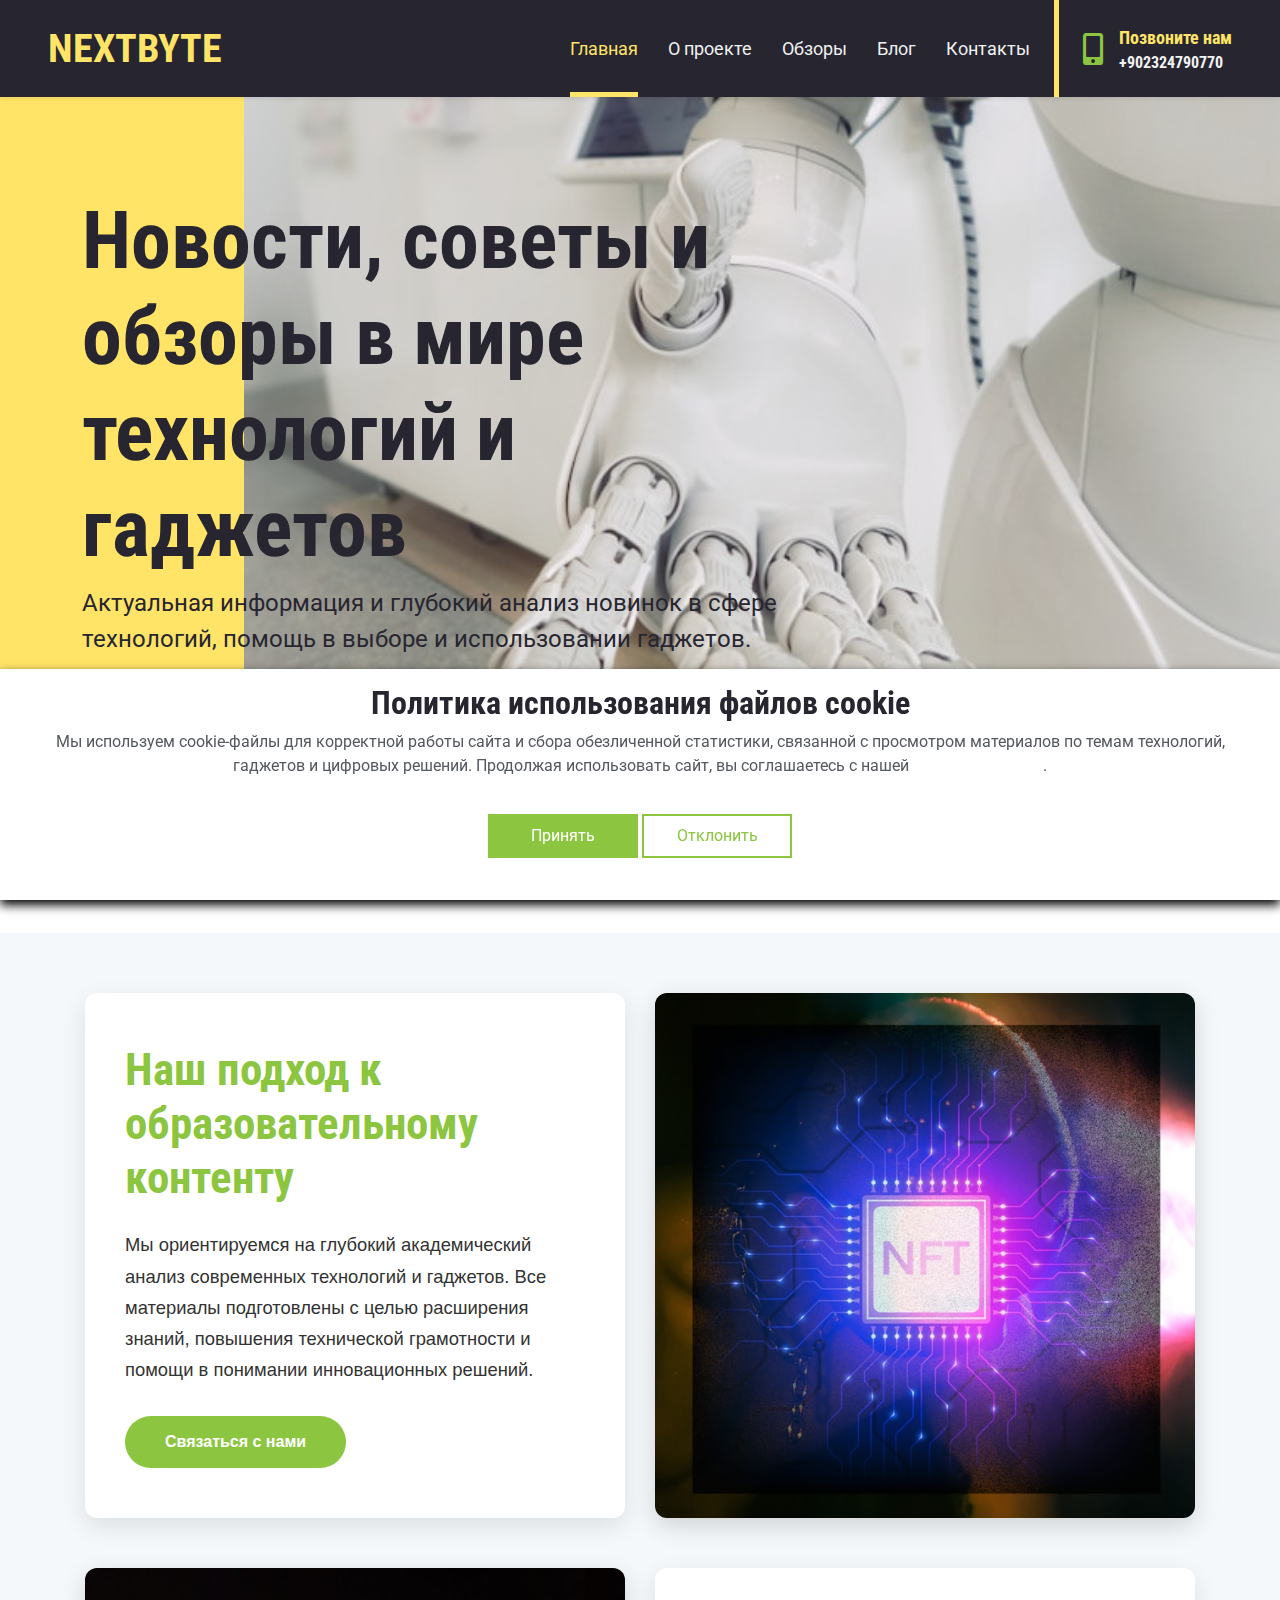
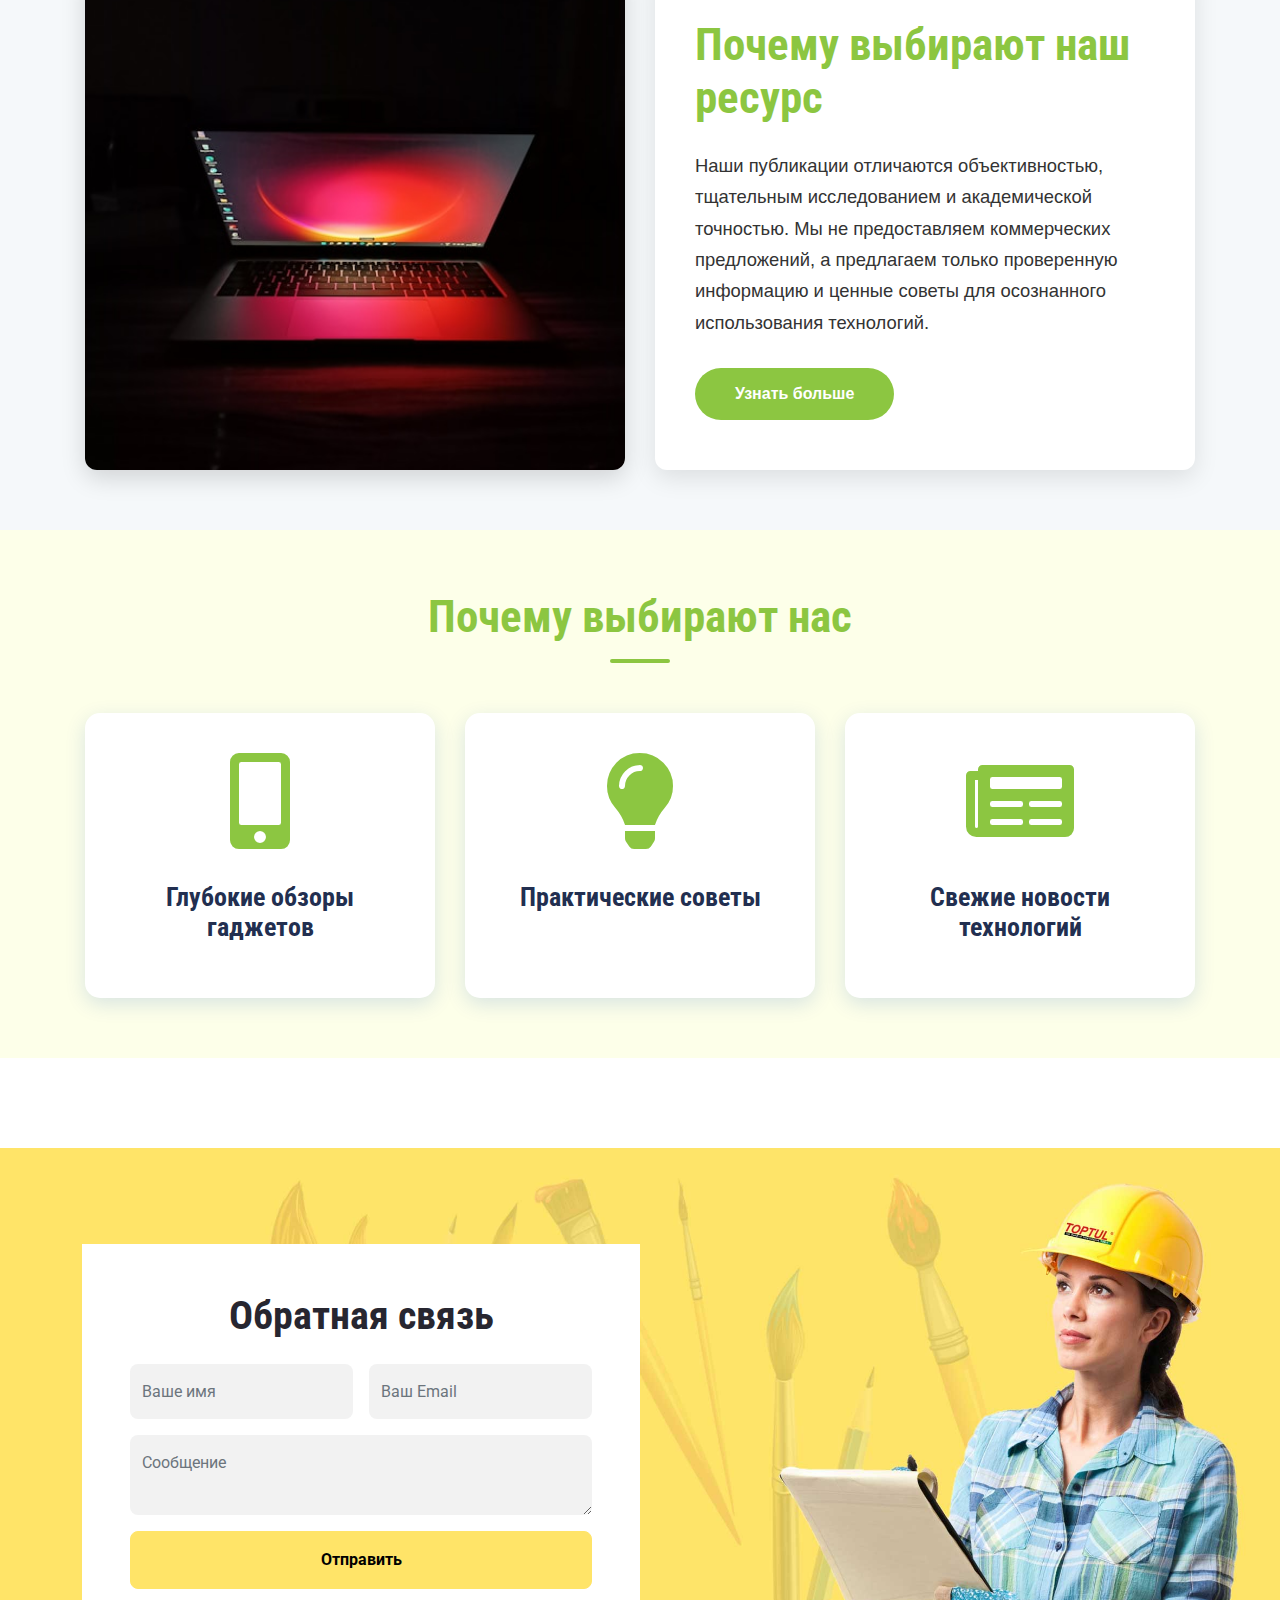
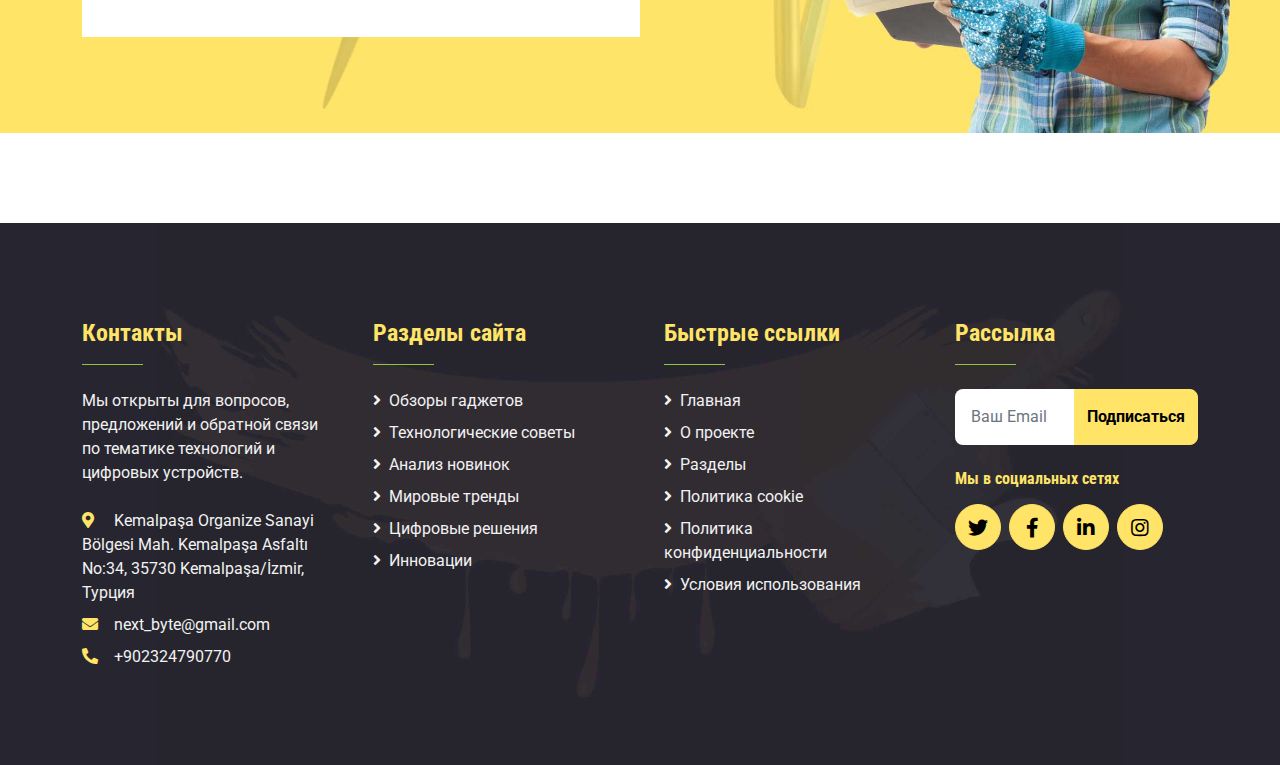
<file: index.html>
<!DOCTYPE html>
<html lang="en">
    <head>
        <meta charset="utf-8" />
        <title>NextByte</title>
        <meta content="width=device-width, initial-scale=1.0" name="viewport" />
        <meta
            content="Обзоры, советы и новости в мире технологий и гаджетов"
            name="description"
        />

        <!-- Favicon -->
        <link href="img/favicon.ico" rel="icon" />

        <!-- Google Web Fonts -->
        <link rel="preconnect" href="https://fonts.gstatic.com" />
        <link
            href="https://fonts.googleapis.com/css2?family=Roboto+Condensed:wght@400;700&family=Roboto:wght@400;700&display=swap"
            rel="stylesheet"
        />

        <!-- Icon Font Stylesheet -->
        <link
            href="https://cdnjs.cloudflare.com/ajax/libs/font-awesome/5.15.0/css/all.min.css"
            rel="stylesheet"
        />
        <link
            href="https://cdn.jsdelivr.net/npm/bootstrap-icons@1.4.1/font/bootstrap-icons.css"
            rel="stylesheet"
        />

        <!-- Libraries Stylesheet -->
        <link
            href="lib/owlcarousel/assets/owl.carousel.min.css"
            rel="stylesheet"
        />

        <!-- Customized Bootstrap Stylesheet -->
        <link href="css/bootstrap.min.css" rel="stylesheet" />

        <!-- Template Stylesheet -->
        <link href="css/style.css" rel="stylesheet" />
        <!-- Our Approach Start -->
    </head>

    <body>
        <!-- Navbar Start -->
        <nav
            class="navbar navbar-expand-lg bg-dark navbar-dark shadow-sm px-5 py-3 py-lg-0"
        >
            <a href="index.html" class="navbar-brand p-0">
                <h1 class="m-0 text-uppercase text-primary">NextByte</h1>
            </a>
            <button
                class="navbar-toggler"
                type="button"
                data-bs-toggle="collapse"
                data-bs-target="#navbarCollapse"
            >
                <span class="navbar-toggler-icon"></span>
            </button>
            <div class="collapse navbar-collapse" id="navbarCollapse">
                <div
                    class="navbar-nav ms-auto py-0 pe-4 border-end border-5 border-primary"
                >
                    <a href="index.html" class="nav-item nav-link active"
                        >Главная</a
                    >
                    <a href="about.html" class="nav-item nav-link">О проекте</a>
                    <a href="service.html" class="nav-item nav-link">Обзоры</a>
                    <a href="blog.html" class="nav-item nav-link">Блог</a>
                    <a href="contact.html" class="nav-item nav-link"
                        >Контакты</a
                    >
                </div>
                <div class="d-none d-lg-flex align-items-center ps-4">
                    <i class="fa fa-2x fa-mobile-alt text-secondary me-3"></i>
                    <div>
                        <h5 class="text-primary mb-1">
                            <small>Позвоните нам</small>
                        </h5>
                        <h6 class="text-light m-0">+902324790770</h6>
                    </div>
                </div>
            </div>
        </nav>
        <!-- Navbar End -->

        <!-- Hero Start -->
        <div
            class="container-fluid bg-primary py-5 bg-hero"
            style="margin-bottom: 90px"
        >
            <div class="container py-5">
                <div class="row justify-content-start">
                    <div class="col-lg-8 text-center text-lg-start">
                        <h1 class="display-1 text-dark">
                            Новости, советы и обзоры в мире технологий и
                            гаджетов
                        </h1>
                        <p class="fs-4 text-dark mb-4">
                            Актуальная информация и глубокий анализ новинок в
                            сфере технологий, помощь в выборе и использовании
                            гаджетов.
                        </p>
                        <div class="pt-2">
                            <a
                                href="about.html"
                                class="btn btn-secondary rounded-pill py-md-3 px-md-5 mx-2"
                                >Подробнее</a
                            >
                            <a
                                href="contact.html"
                                class="btn btn-outline-secondary rounded-pill py-md-3 px-md-5 mx-2"
                                >Связаться с нами</a
                            >
                        </div>
                    </div>
                </div>
            </div>
        </div>
        <!-- Hero End -->

        <div class="approach-section">
            <div class="approach-container">
                <div class="approach-row">
                    <div class="approach-text">
                        <h1>Наш подход к образовательному контенту</h1>
                        <p>
                            Мы ориентируемся на глубокий академический анализ
                            современных технологий и гаджетов. Все материалы
                            подготовлены с целью расширения знаний, повышения
                            технической грамотности и помощи в понимании
                            инновационных решений.
                        </p>
                        <a href="" class="btn">Связаться с нами</a>
                    </div>
                    <div class="approach-image">
                        <img
                            src="img/approach-1.jpg"
                            alt="Образовательный подход к технологиям"
                        />
                    </div>
                </div>
                <div class="approach-row" style="margin-top: 50px">
                    <div class="approach-image">
                        <img
                            src="img/approach-2.jpg"
                            alt="Аналитика и исследования технологий"
                        />
                    </div>
                    <div class="approach-text">
                        <h1>Почему выбирают наш ресурс</h1>
                        <p>
                            Наши публикации отличаются объективностью,
                            тщательным исследованием и академической точностью.
                            Мы не предоставляем коммерческих предложений, а
                            предлагаем только проверенную информацию и ценные
                            советы для осознанного использования технологий.
                        </p>
                        <a href="" class="btn">Узнать больше</a>
                    </div>
                </div>
            </div>
        </div>
        <!-- Our Approach End -->

        <div class="why-choose-section">
            <div class="why-choose-container">
                <div class="why-choose-header">
                    <h1>Почему выбирают нас</h1>
                    <hr />
                </div>
                <div class="why-choose-row">
                    <div class="why-choose-item">
                        <div class="why-choose-icon">
                            <i class="fa fa-2x fa-mobile-alt"></i>
                        </div>
                        <h3>Глубокие обзоры гаджетов</h3>
                    </div>
                    <div class="why-choose-item">
                        <div class="why-choose-icon">
                            <i class="fa fa-2x fa-lightbulb"></i>
                        </div>
                        <h3>Практические советы</h3>
                    </div>
                    <div class="why-choose-item">
                        <div class="why-choose-icon">
                            <i class="fa fa-2x fa-newspaper"></i>
                        </div>
                        <h3>Свежие новости технологий</h3>
                    </div>
                </div>
            </div>
        </div>
        <!-- Why Choose Us End -->

        <!-- Quote Start -->
        <div
            class="container-fluid bg-primary bg-quote py-5"
            style="margin: 90px 0"
        >
            <div class="container py-5">
                <div class="row g-0 justify-content-start">
                    <div class="col-lg-6">
                        <div class="bg-white text-center p-5">
                            <h1 class="mb-4">Обратная связь</h1>
                            <form action="thanks.html" method="get">
                                <div class="row g-3">
                                    <div class="col-12 col-sm-6">
                                        <input
                                            type="text"
                                            class="form-control bg-light border-0"
                                            placeholder="Ваше имя"
                                            style="height: 55px"
                                            required
                                        />
                                    </div>
                                    <div class="col-12 col-sm-6">
                                        <input
                                            type="email"
                                            class="form-control bg-light border-0"
                                            placeholder="Ваш Email"
                                            style="height: 55px"
                                            required
                                        />
                                    </div>
                                    <div class="col-12">
                                        <textarea
                                            class="form-control bg-light border-0 py-3"
                                            rows="2"
                                            placeholder="Сообщение"
                                            required
                                        ></textarea>
                                    </div>
                                    <div class="col-12">
                                        <button
                                            class="btn btn-primary w-100 py-3"
                                            type="submit"
                                        >
                                            Отправить
                                        </button>
                                    </div>
                                </div>
                            </form>
                        </div>
                    </div>
                </div>
            </div>
        </div>
        <!-- Quote End -->

        <!-- Footer Start -->
        <div class="container-fluid bg-dark bg-footer text-light py-5">
            <div class="container py-5">
                <div class="row g-5">
                    <div class="col-lg-3 col-md-6">
                        <h4 class="text-primary">Контакты</h4>
                        <hr
                            class="w-25 text-secondary mb-4"
                            style="opacity: 1"
                        />
                        <p class="mb-4">
                            Мы открыты для вопросов, предложений и обратной
                            связи по тематике технологий и цифровых устройств.
                        </p>
                        <p class="mb-2">
                            <i
                                class="fa fa-map-marker-alt text-primary me-3"
                            ></i>
                            Kemalpaşa Organize Sanayi Bölgesi Mah. Kemalpaşa
                            Asfaltı No:34, 35730 Kemalpaşa/İzmir, Турция
                        </p>
                        <p class="mb-2">
                            <i class="fa fa-envelope text-primary me-3"></i
                            >next_byte@gmail.com
                        </p>
                        <p class="mb-0">
                            <i class="fa fa-phone-alt text-primary me-3"></i
                            >+902324790770
                        </p>
                    </div>
                    <div class="col-lg-3 col-md-6">
                        <h4 class="text-primary">Разделы сайта</h4>
                        <hr
                            class="w-25 text-secondary mb-4"
                            style="opacity: 1"
                        />
                        <div class="d-flex flex-column justify-content-start">
                            <a class="text-light mb-2" href="#"
                                ><i class="fa fa-angle-right me-2"></i>Обзоры
                                гаджетов</a
                            >
                            <a class="text-light mb-2" href="#"
                                ><i class="fa fa-angle-right me-2"></i
                                >Технологические советы</a
                            >
                            <a class="text-light mb-2" href="#"
                                ><i class="fa fa-angle-right me-2"></i>Анализ
                                новинок</a
                            >
                            <a class="text-light mb-2" href="#"
                                ><i class="fa fa-angle-right me-2"></i>Мировые
                                тренды</a
                            >
                            <a class="text-light mb-2" href="#"
                                ><i class="fa fa-angle-right me-2"></i>Цифровые
                                решения</a
                            >
                            <a class="text-light" href="#"
                                ><i class="fa fa-angle-right me-2"></i
                                >Инновации</a
                            >
                        </div>
                    </div>
                    <div class="col-lg-3 col-md-6">
                        <h4 class="text-primary">Быстрые ссылки</h4>
                        <hr
                            class="w-25 text-secondary mb-4"
                            style="opacity: 1"
                        />
                        <div class="d-flex flex-column justify-content-start">
                            <a class="text-light mb-2" href="index.html"
                                ><i class="fa fa-angle-right me-2"></i
                                >Главная</a
                            >
                            <a class="text-light mb-2" href="about.html"
                                ><i class="fa fa-angle-right me-2"></i>О
                                проекте</a
                            >
                            <a class="text-light mb-2" href="service.html"
                                ><i class="fa fa-angle-right me-2"></i
                                >Разделы</a
                            >
                            <a class="text-light mb-2" href="cookie-policy.html"
                                ><i class="fa fa-angle-right me-2"></i>Политика
                                cookie</a
                            >
                            <a
                                class="text-light mb-2"
                                href="privacy-policy.html"
                                ><i class="fa fa-angle-right me-2"></i>Политика
                                конфиденциальности</a
                            >
                            <a class="text-light" href="terms-of-use.html"
                                ><i class="fa fa-angle-right me-2"></i>Условия
                                использования</a
                            >
                        </div>
                    </div>
                    <div class="col-lg-3 col-md-6">
                        <h4 class="text-primary">Рассылка</h4>
                        <hr
                            class="w-25 text-secondary mb-4"
                            style="opacity: 1"
                        />
                        <form action="thanks.html" method="get">
                            <div class="input-group">
                                <input
                                    type="text"
                                    class="form-control p-3 border-0"
                                    placeholder="Ваш Email"
                                    required
                                />
                                <button type="submit" class="btn btn-primary">
                                    Подписаться
                                </button>
                            </div>
                        </form>
                        <h6 class="text-primary mt-4 mb-3">
                            Мы в социальных сетях
                        </h6>
                        <div class="d-flex">
                            <a
                                class="btn btn-lg btn-primary btn-lg-square rounded-circle me-2"
                                href="https://twitter.com/"
                                target="_blank"
                                ><i class="fab fa-twitter"></i
                            ></a>
                            <a
                                class="btn btn-lg btn-primary btn-lg-square rounded-circle me-2"
                                href="https://facebook.com/"
                                target="_blank"
                                ><i class="fab fa-facebook-f"></i
                            ></a>
                            <a
                                class="btn btn-lg btn-primary btn-lg-square rounded-circle me-2"
                                href="https://www.linkedin.com/company/"
                                target="_blank"
                                ><i class="fab fa-linkedin-in"></i
                            ></a>
                            <a
                                class="btn btn-lg btn-primary btn-lg-square rounded-circle"
                                href="https://instagram.com/"
                                target="_blank"
                                ><i class="fab fa-instagram"></i
                            ></a>
                        </div>
                    </div>
                </div>
            </div>
        </div>
        <!-- Footer End -->

        <!-- Cookie banner -->
        <div class="cookie-wrapper show">
            <div>
                <i class="bx bx-cookie"></i>
                <h2 style="text-align: center">
                    Политика использования файлов cookie
                </h2>
            </div>

            <div class="data">
                <p>
                    Мы используем cookie-файлы для корректной работы сайта и
                    сбора обезличенной статистики, связанной с просмотром
                    материалов по темам технологий, гаджетов и цифровых решений.
                    Продолжая использовать сайт, вы соглашаетесь с нашей
                    <a href="cookie-policy.html">политикой cookie</a>.
                </p>
            </div>

            <div class="buttons">
                <button class="cookie-button" id="acceptBtn">Принять</button>
                <button class="cookie-button" id="declineBtn">Отклонить</button>
            </div>
        </div>
        <!-- End Cookie banner -->

        <!-- Back to Top -->
        <a
            href="#"
            class="btn btn-lg btn-secondary btn-lg-square rounded-circle back-to-top"
            ><i class="bi bi-arrow-up"></i
        ></a>

        <!-- JavaScript Libraries -->
        <script src="https://code.jquery.com/jquery-3.4.1.min.js"></script>
        <script src="https://cdn.jsdelivr.net/npm/bootstrap@5.0.0/dist/js/bootstrap.bundle.min.js"></script>
        <script src="lib/easing/easing.min.js"></script>
        <script src="lib/waypoints/waypoints.min.js"></script>
        <script src="lib/owlcarousel/owl.carousel.min.js"></script>

        <!-- Template Javascript -->
        <script src="js/main.js"></script>
        <script src="js/cookiebanner.js"></script>
    </body>
</html>
</file>
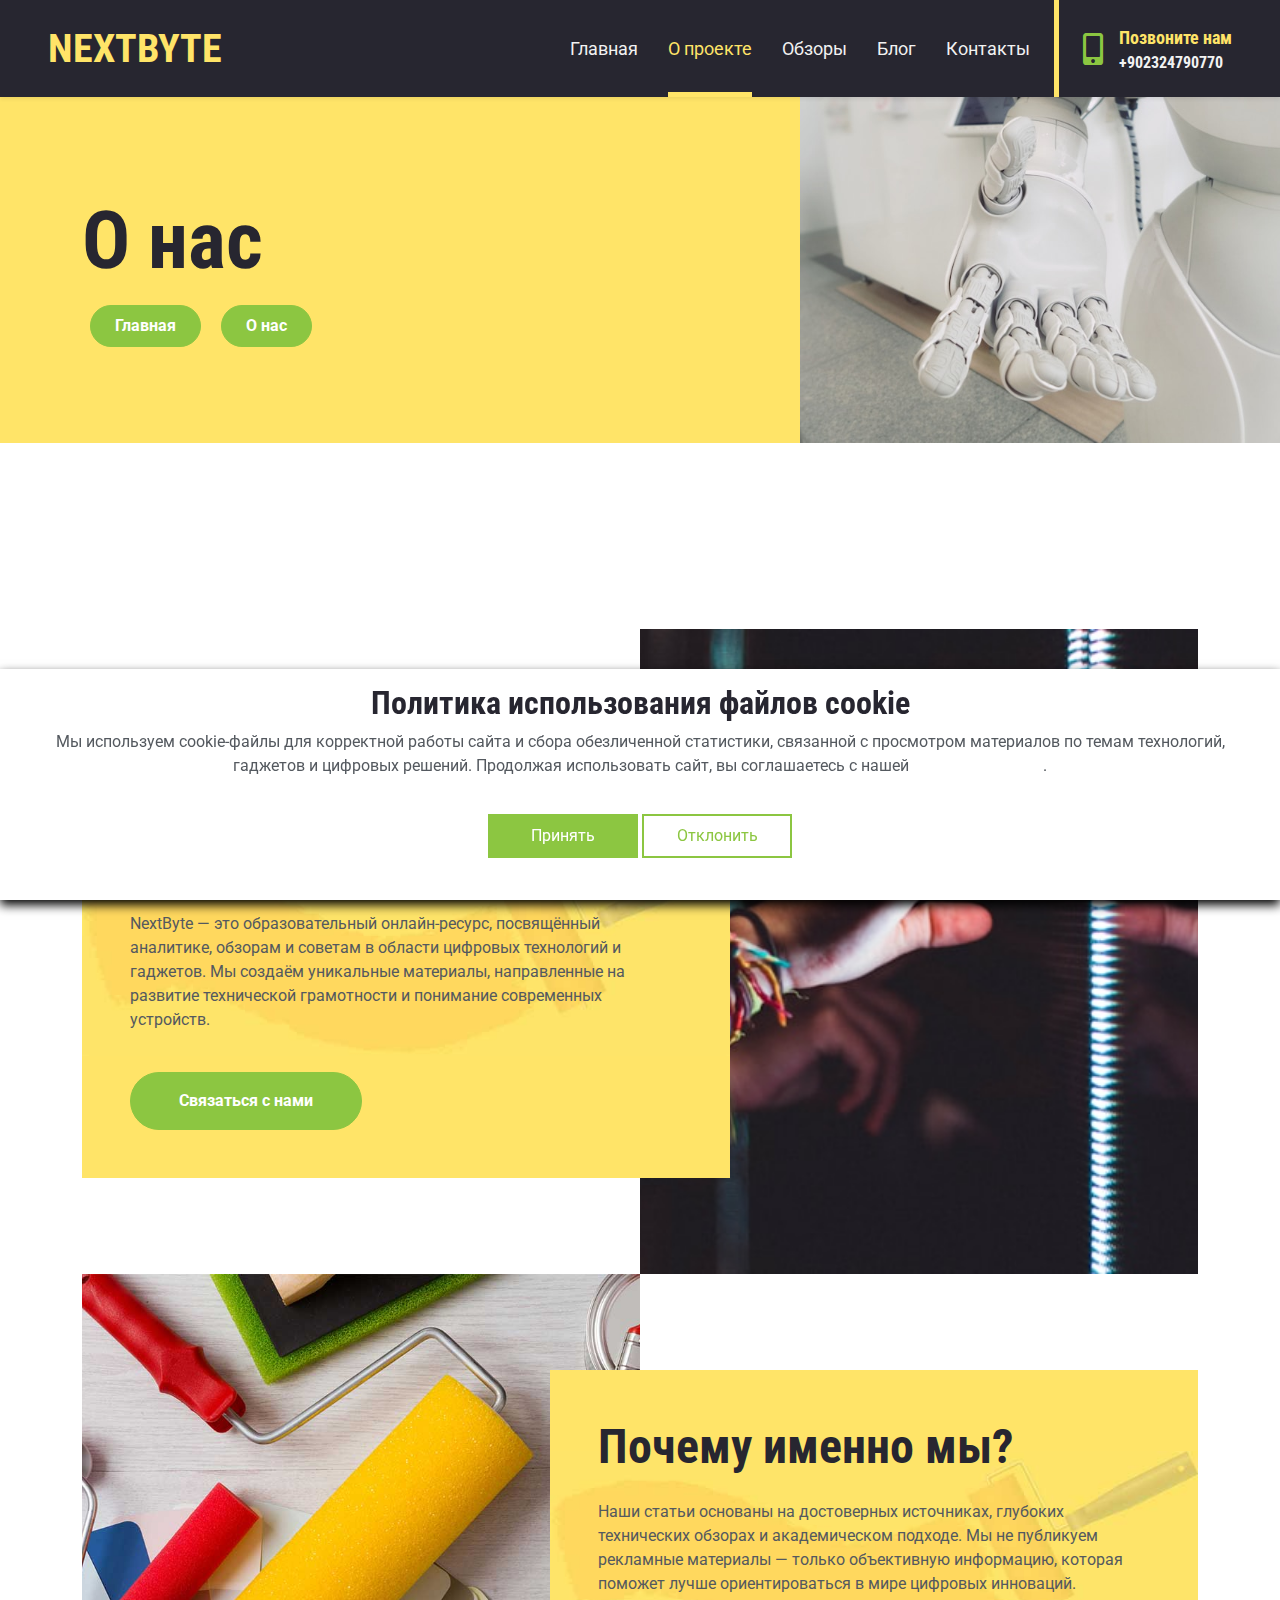
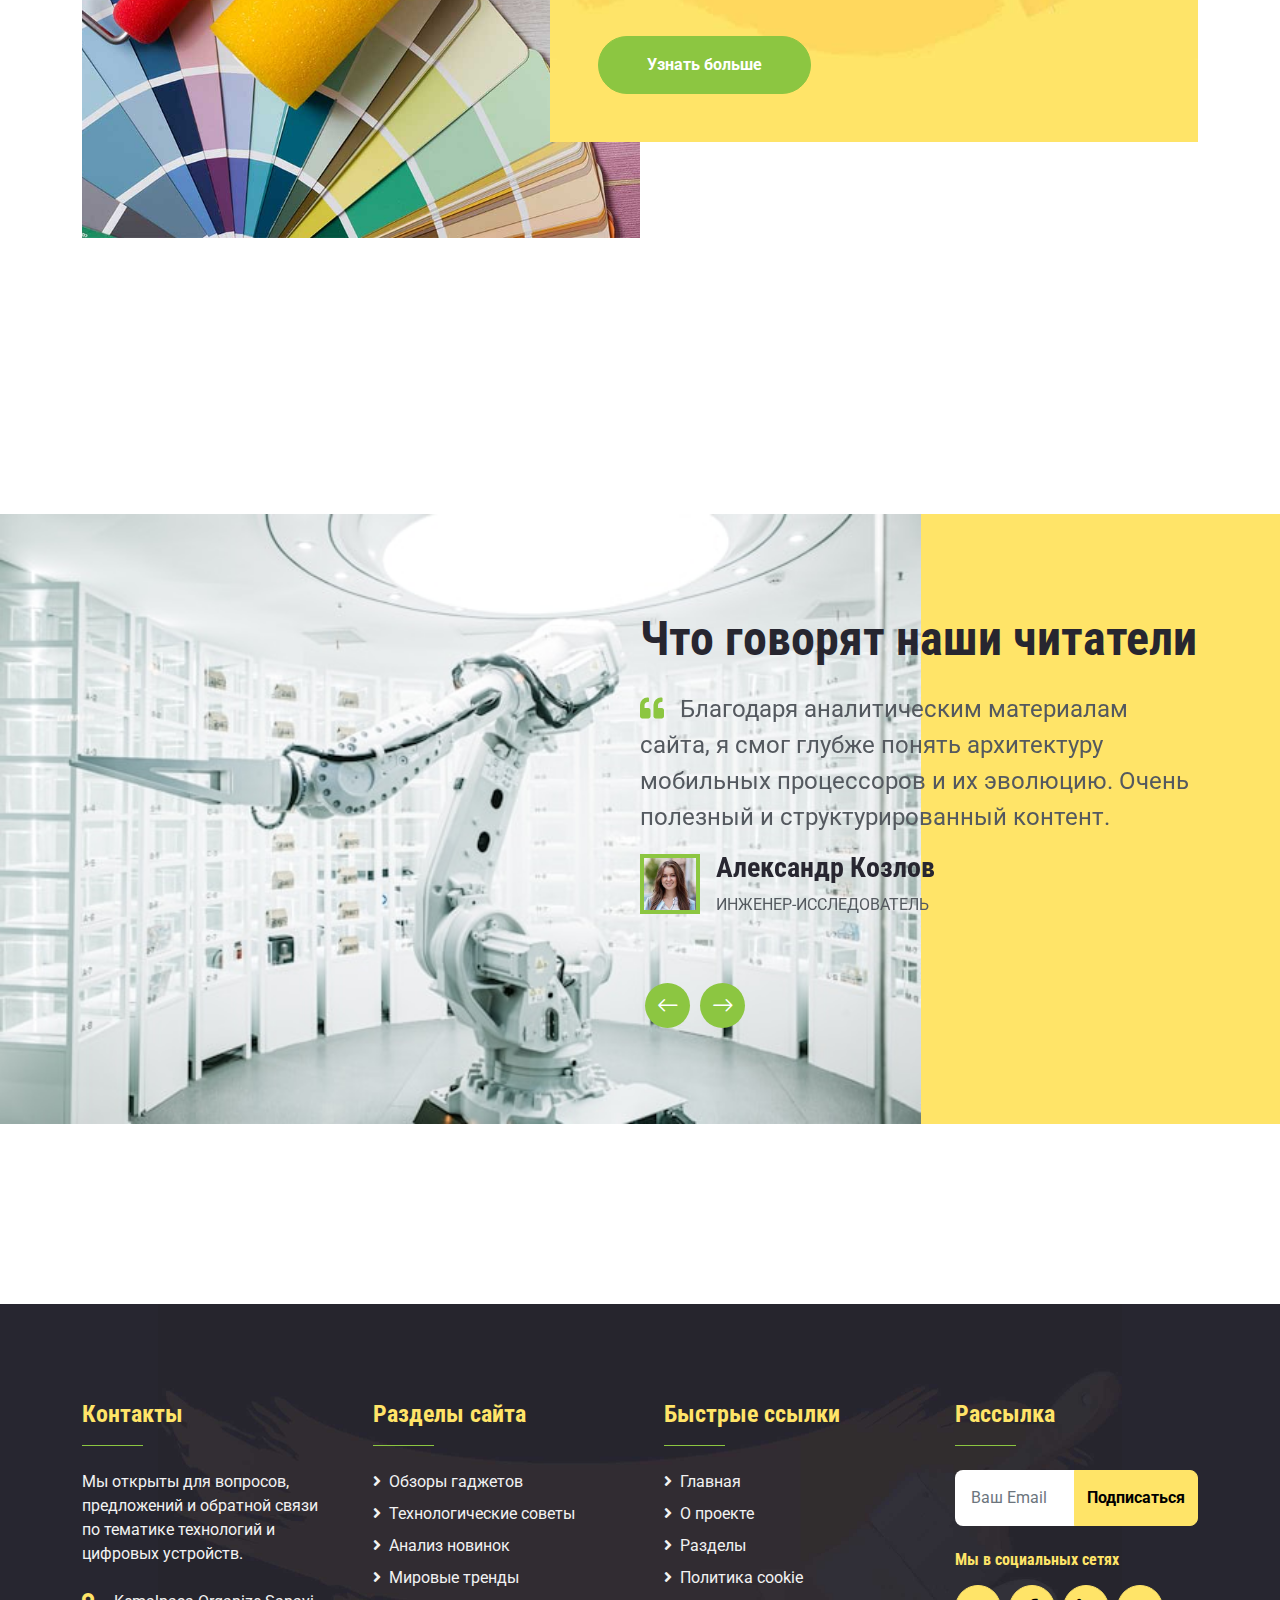
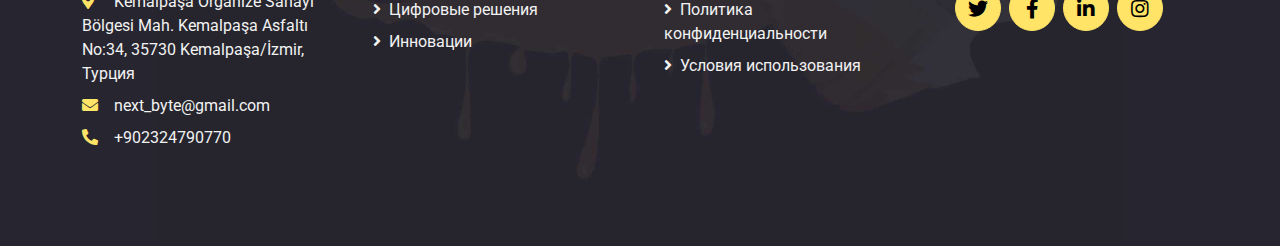
<file: about.html>
<!DOCTYPE html>
<html lang="en">
    <head>
        <meta charset="utf-8" />
        <title>NextByte</title>
        <meta content="width=device-width, initial-scale=1.0" name="viewport" />
        <meta
            content="Обзоры, советы и новости в мире технологий и гаджетов"
            name="description"
        />

        <!-- Favicon -->
        <link href="img/favicon.ico" rel="icon" />

        <!-- Google Web Fonts -->
        <link rel="preconnect" href="https://fonts.gstatic.com" />
        <link
            href="https://fonts.googleapis.com/css2?family=Roboto+Condensed:wght@400;700&family=Roboto:wght@400;700&display=swap"
            rel="stylesheet"
        />

        <!-- Icon Font Stylesheet -->
        <link
            href="https://cdnjs.cloudflare.com/ajax/libs/font-awesome/5.15.0/css/all.min.css"
            rel="stylesheet"
        />
        <link
            href="https://cdn.jsdelivr.net/npm/bootstrap-icons@1.4.1/font/bootstrap-icons.css"
            rel="stylesheet"
        />

        <!-- Libraries Stylesheet -->
        <link
            href="lib/owlcarousel/assets/owl.carousel.min.css"
            rel="stylesheet"
        />

        <!-- Customized Bootstrap Stylesheet -->
        <link href="css/bootstrap.min.css" rel="stylesheet" />

        <!-- Template Stylesheet -->
        <link href="css/style.css" rel="stylesheet" />
        <!-- Our Approach Start -->
    </head>

    <body>
        <!-- Navbar Start -->
        <nav
            class="navbar navbar-expand-lg bg-dark navbar-dark shadow-sm px-5 py-3 py-lg-0"
        >
            <a href="index.html" class="navbar-brand p-0">
                <h1 class="m-0 text-uppercase text-primary">NextByte</h1>
            </a>
            <button
                class="navbar-toggler"
                type="button"
                data-bs-toggle="collapse"
                data-bs-target="#navbarCollapse"
            >
                <span class="navbar-toggler-icon"></span>
            </button>
            <div class="collapse navbar-collapse" id="navbarCollapse">
                <div
                    class="navbar-nav ms-auto py-0 pe-4 border-end border-5 border-primary"
                >
                    <a href="index.html" class="nav-item nav-link">Главная</a>
                    <a href="about.html" class="nav-item nav-link active"
                        >О проекте</a
                    >
                    <a href="service.html" class="nav-item nav-link">Обзоры</a>
                    <a href="blog.html" class="nav-item nav-link">Блог</a>
                    <a href="contact.html" class="nav-item nav-link"
                        >Контакты</a
                    >
                </div>
                <div class="d-none d-lg-flex align-items-center ps-4">
                    <i class="fa fa-2x fa-mobile-alt text-secondary me-3"></i>
                    <div>
                        <h5 class="text-primary mb-1">
                            <small>Позвоните нам</small>
                        </h5>
                        <h6 class="text-light m-0">+902324790770</h6>
                    </div>
                </div>
            </div>
        </nav>
        <!-- Navbar End -->

        <!-- Hero Start -->
        <div
            class="container-fluid bg-primary py-5 bg-hero"
            style="margin-bottom: 90px"
        >
            <div class="container py-5">
                <div class="row justify-content-start">
                    <div class="col-lg-8 text-center text-lg-start">
                        <h1 class="display-1 text-dark">О нас</h1>
                        <div class="pt-2">
                            <a
                                href="index.html"
                                class="btn btn-secondary rounded-pill py-2 px-4 mx-2"
                                >Главная</a
                            >
                            <a
                                href="about.html"
                                class="btn btn-secondary rounded-pill py-2 px-4 mx-2"
                                >О нас</a
                            >
                        </div>
                    </div>
                </div>
            </div>
        </div>
        <!-- Hero End -->

        <!-- About Start -->
        <div class="container-fluid py-5">
            <div class="container py-5">
                <div class="row gx-0 mb-3 mb-lg-0">
                    <div class="col-lg-6 my-lg-5 py-lg-5">
                        <div class="about-start bg-primary p-5">
                            <h1 class="display-5 mb-4">
                                Добро пожаловать в NextByte
                            </h1>
                            <p>
                                NextByte — это образовательный онлайн-ресурс,
                                посвящённый аналитике, обзорам и советам в
                                области цифровых технологий и гаджетов. Мы
                                создаём уникальные материалы, направленные на
                                развитие технической грамотности и понимание
                                современных устройств.
                            </p>
                            <a
                                href="contact.html"
                                class="btn btn-secondary rounded-pill py-md-3 px-md-5 mt-4"
                                >Связаться с нами</a
                            >
                        </div>
                    </div>
                    <div class="col-lg-6" style="min-height: 400px">
                        <div class="position-relative h-100">
                            <img
                                class="position-absolute w-100 h-100"
                                src="img/about-1.jpg"
                                style="object-fit: cover"
                            />
                        </div>
                    </div>
                </div>
                <div class="row gx-0">
                    <div class="col-lg-6" style="min-height: 400px">
                        <div class="position-relative h-100">
                            <img
                                class="position-absolute w-100 h-100"
                                src="img/about-2.jpg"
                                style="object-fit: cover"
                            />
                        </div>
                    </div>
                    <div class="col-lg-6 my-lg-5 py-lg-5">
                        <div class="about-end bg-primary p-5">
                            <h1 class="display-5 mb-4">Почему именно мы?</h1>
                            <p>
                                Наши статьи основаны на достоверных источниках,
                                глубоких технических обзорах и академическом
                                подходе. Мы не публикуем рекламные материалы —
                                только объективную информацию, которая поможет
                                лучше ориентироваться в мире цифровых инноваций.
                            </p>
                            <a
                                href="service.html"
                                class="btn btn-secondary rounded-pill py-md-3 px-md-5 mt-4"
                                >Узнать больше</a
                            >
                        </div>
                    </div>
                </div>
            </div>
        </div>
        <!-- About End -->

        <!-- Testimonial Start -->
        <div
            class="container-fluid bg-primary bg-testimonial py-5"
            style="margin: 180px 0"
        >
            <div class="container py-5">
                <div class="row g-0 justify-content-end">
                    <div class="col-lg-6">
                        <h1 class="display-5 mb-4">
                            Что говорят наши читатели
                        </h1>
                        <div class="owl-carousel testimonial-carousel">
                            <div class="testimonial-item">
                                <p class="fs-4 fw-normal">
                                    <i
                                        class="fa fa-quote-left text-secondary me-3"
                                    ></i
                                    >Благодаря аналитическим материалам сайта, я
                                    смог глубже понять архитектуру мобильных
                                    процессоров и их эволюцию. Очень полезный и
                                    структурированный контент.
                                </p>
                                <div class="d-flex align-items-center">
                                    <img
                                        class="img-fluid p-1 bg-secondary"
                                        src="img/testimonial-1.jpg"
                                        alt=""
                                    />
                                    <div class="ps-3">
                                        <h3>Александр Козлов</h3>
                                        <span class="text-uppercase"
                                            >Инженер-исследователь</span
                                        >
                                    </div>
                                </div>
                            </div>
                            <div class="testimonial-item">
                                <p class="fs-4 fw-normal">
                                    <i
                                        class="fa fa-quote-left text-secondary me-3"
                                    ></i
                                    >Регулярно читаю раздел с обзорами гаджетов
                                    — авторы уделяют внимание не только
                                    характеристикам, но и реальному
                                    пользовательскому опыту. Это действительно
                                    помогает в изучении технологических трендов.
                                </p>
                                <div class="d-flex align-items-center">
                                    <img
                                        class="img-fluid p-1 bg-secondary"
                                        src="img/testimonial-2.jpg"
                                        alt=""
                                    />
                                    <div class="ps-3">
                                        <h3>Дмитрий Сорокин</h3>
                                        <span class="text-uppercase"
                                            >Преподаватель ИТ-дисциплин</span
                                        >
                                    </div>
                                </div>
                            </div>
                            <div class="testimonial-item">
                                <p class="fs-4 fw-normal">
                                    <i
                                        class="fa fa-quote-left text-secondary me-3"
                                    ></i
                                    >На этом ресурсе я нашла систематизированную
                                    информацию по новым технологиям в области
                                    носимых устройств. Всё подаётся без рекламы,
                                    чётко и профессионально.
                                </p>
                                <div class="d-flex align-items-center">
                                    <img
                                        class="img-fluid p-1 bg-secondary"
                                        src="img/testimonial-1.jpg"
                                        alt=""
                                    />
                                    <div class="ps-3">
                                        <h3>Наталья Мельникова</h3>
                                        <span class="text-uppercase"
                                            >Техноблогер</span
                                        >
                                    </div>
                                </div>
                            </div>
                        </div>
                    </div>
                </div>
            </div>
        </div>
        <!-- Testimonial End -->

        <!-- Footer Start -->
        <div class="container-fluid bg-dark bg-footer text-light py-5">
            <div class="container py-5">
                <div class="row g-5">
                    <div class="col-lg-3 col-md-6">
                        <h4 class="text-primary">Контакты</h4>
                        <hr
                            class="w-25 text-secondary mb-4"
                            style="opacity: 1"
                        />
                        <p class="mb-4">
                            Мы открыты для вопросов, предложений и обратной
                            связи по тематике технологий и цифровых устройств.
                        </p>
                        <p class="mb-2">
                            <i
                                class="fa fa-map-marker-alt text-primary me-3"
                            ></i>
                            Kemalpaşa Organize Sanayi Bölgesi Mah. Kemalpaşa
                            Asfaltı No:34, 35730 Kemalpaşa/İzmir, Турция
                        </p>
                        <p class="mb-2">
                            <i class="fa fa-envelope text-primary me-3"></i
                            >next_byte@gmail.com
                        </p>
                        <p class="mb-0">
                            <i class="fa fa-phone-alt text-primary me-3"></i
                            >+902324790770
                        </p>
                    </div>
                    <div class="col-lg-3 col-md-6">
                        <h4 class="text-primary">Разделы сайта</h4>
                        <hr
                            class="w-25 text-secondary mb-4"
                            style="opacity: 1"
                        />
                        <div class="d-flex flex-column justify-content-start">
                            <a class="text-light mb-2" href="#"
                                ><i class="fa fa-angle-right me-2"></i>Обзоры
                                гаджетов</a
                            >
                            <a class="text-light mb-2" href="#"
                                ><i class="fa fa-angle-right me-2"></i
                                >Технологические советы</a
                            >
                            <a class="text-light mb-2" href="#"
                                ><i class="fa fa-angle-right me-2"></i>Анализ
                                новинок</a
                            >
                            <a class="text-light mb-2" href="#"
                                ><i class="fa fa-angle-right me-2"></i>Мировые
                                тренды</a
                            >
                            <a class="text-light mb-2" href="#"
                                ><i class="fa fa-angle-right me-2"></i>Цифровые
                                решения</a
                            >
                            <a class="text-light" href="#"
                                ><i class="fa fa-angle-right me-2"></i
                                >Инновации</a
                            >
                        </div>
                    </div>
                    <div class="col-lg-3 col-md-6">
                        <h4 class="text-primary">Быстрые ссылки</h4>
                        <hr
                            class="w-25 text-secondary mb-4"
                            style="opacity: 1"
                        />
                        <div class="d-flex flex-column justify-content-start">
                            <a class="text-light mb-2" href="index.html"
                                ><i class="fa fa-angle-right me-2"></i
                                >Главная</a
                            >
                            <a class="text-light mb-2" href="about.html"
                                ><i class="fa fa-angle-right me-2"></i>О
                                проекте</a
                            >
                            <a class="text-light mb-2" href="service.html"
                                ><i class="fa fa-angle-right me-2"></i
                                >Разделы</a
                            >
                            <a class="text-light mb-2" href="cookie-policy.html"
                                ><i class="fa fa-angle-right me-2"></i>Политика
                                cookie</a
                            >
                            <a
                                class="text-light mb-2"
                                href="privacy-policy.html"
                                ><i class="fa fa-angle-right me-2"></i>Политика
                                конфиденциальности</a
                            >
                            <a class="text-light" href="terms-of-use.html"
                                ><i class="fa fa-angle-right me-2"></i>Условия
                                использования</a
                            >
                        </div>
                    </div>
                    <div class="col-lg-3 col-md-6">
                        <h4 class="text-primary">Рассылка</h4>
                        <hr
                            class="w-25 text-secondary mb-4"
                            style="opacity: 1"
                        />
                        <form action="thanks.html" method="get">
                            <div class="input-group">
                                <input
                                    type="text"
                                    class="form-control p-3 border-0"
                                    placeholder="Ваш Email"
                                    required
                                />
                                <button type="submit" class="btn btn-primary">
                                    Подписаться
                                </button>
                            </div>
                        </form>
                        <h6 class="text-primary mt-4 mb-3">
                            Мы в социальных сетях
                        </h6>
                        <div class="d-flex">
                            <a
                                class="btn btn-lg btn-primary btn-lg-square rounded-circle me-2"
                                href="https://twitter.com/"
                                target="_blank"
                                ><i class="fab fa-twitter"></i
                            ></a>
                            <a
                                class="btn btn-lg btn-primary btn-lg-square rounded-circle me-2"
                                href="https://facebook.com/"
                                target="_blank"
                                ><i class="fab fa-facebook-f"></i
                            ></a>
                            <a
                                class="btn btn-lg btn-primary btn-lg-square rounded-circle me-2"
                                href="https://www.linkedin.com/company/"
                                target="_blank"
                                ><i class="fab fa-linkedin-in"></i
                            ></a>
                            <a
                                class="btn btn-lg btn-primary btn-lg-square rounded-circle"
                                href="https://instagram.com/"
                                target="_blank"
                                ><i class="fab fa-instagram"></i
                            ></a>
                        </div>
                    </div>
                </div>
            </div>
        </div>
        <!-- Footer End -->

        <!-- Cookie banner -->
        <div class="cookie-wrapper show">
            <div>
                <i class="bx bx-cookie"></i>
                <h2 style="text-align: center">
                    Политика использования файлов cookie
                </h2>
            </div>

            <div class="data">
                <p>
                    Мы используем cookie-файлы для корректной работы сайта и
                    сбора обезличенной статистики, связанной с просмотром
                    материалов по темам технологий, гаджетов и цифровых решений.
                    Продолжая использовать сайт, вы соглашаетесь с нашей
                    <a href="cookie-policy.html">политикой cookie</a>.
                </p>
            </div>

            <div class="buttons">
                <button class="cookie-button" id="acceptBtn">Принять</button>
                <button class="cookie-button" id="declineBtn">Отклонить</button>
            </div>
        </div>
        <!-- End Cookie banner -->

        <!-- Back to Top -->
        <a
            href="#"
            class="btn btn-lg btn-secondary btn-lg-square rounded-circle back-to-top"
            ><i class="bi bi-arrow-up"></i
        ></a>

        <!-- JavaScript Libraries -->
        <script src="https://code.jquery.com/jquery-3.4.1.min.js"></script>
        <script src="https://cdn.jsdelivr.net/npm/bootstrap@5.0.0/dist/js/bootstrap.bundle.min.js"></script>
        <script src="lib/easing/easing.min.js"></script>
        <script src="lib/waypoints/waypoints.min.js"></script>
        <script src="lib/owlcarousel/owl.carousel.min.js"></script>

        <!-- Template Javascript -->
        <script src="js/main.js"></script>
        <script src="js/cookiebanner.js"></script>
    </body>
</html>
</file>
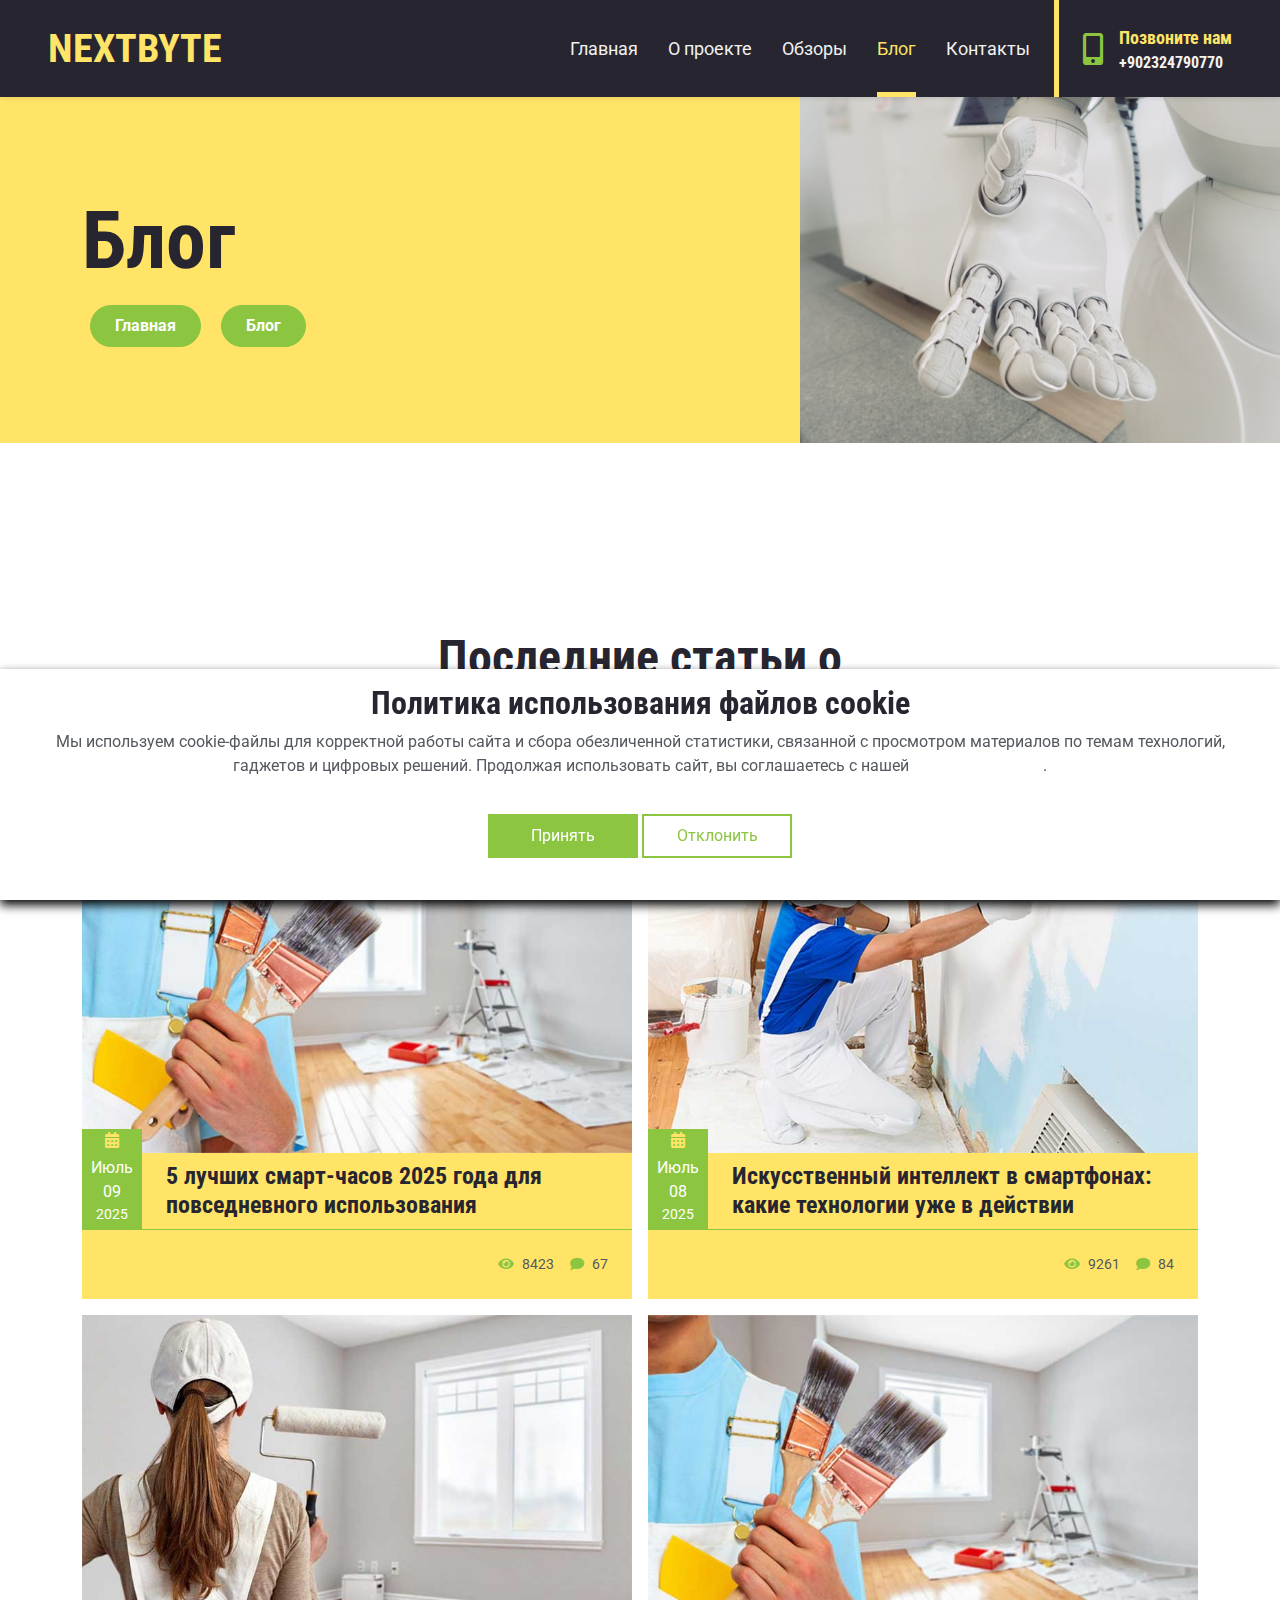
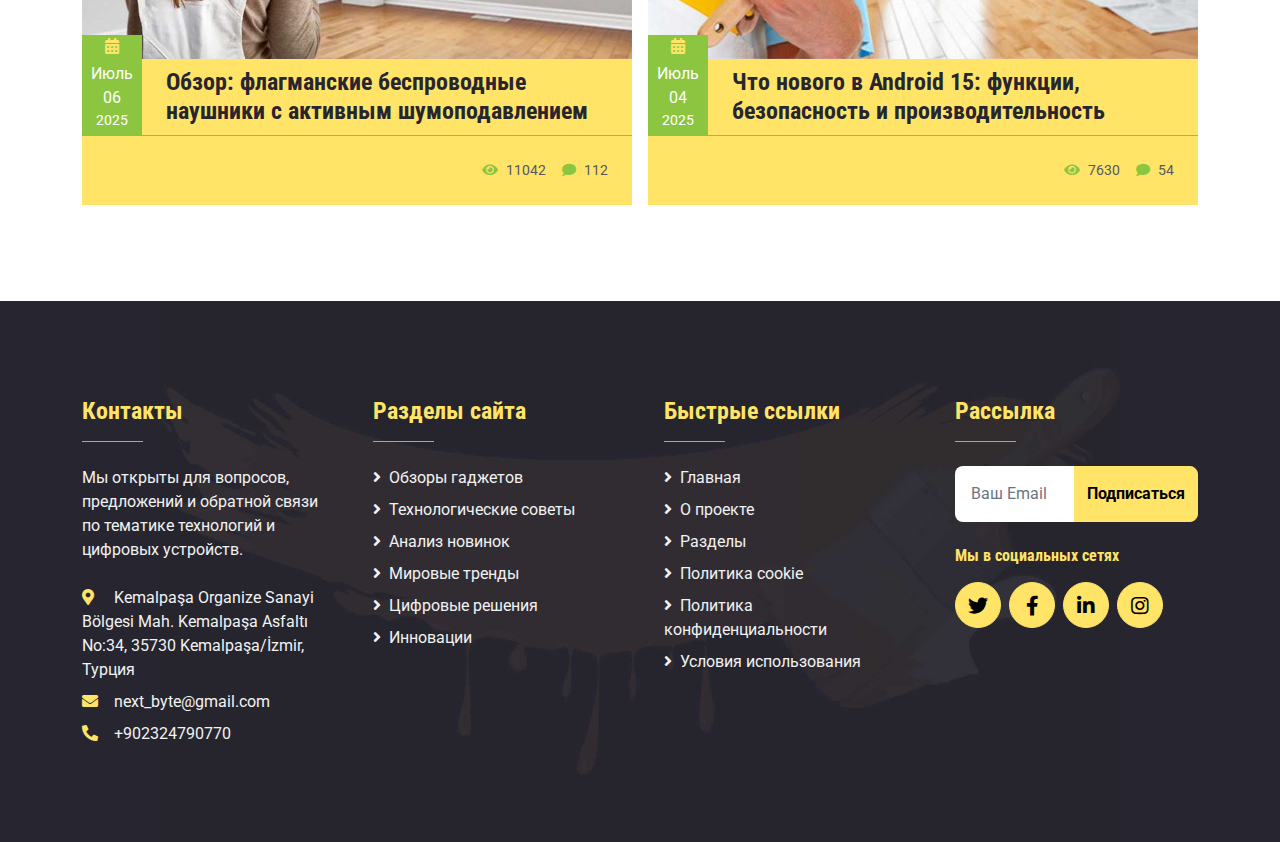
<file: blog.html>
<!DOCTYPE html>
<html lang="en">
    <head>
        <meta charset="utf-8" />
        <title>NextByte</title>
        <meta content="width=device-width, initial-scale=1.0" name="viewport" />
        <meta
            content="Обзоры, советы и новости в мире технологий и гаджетов"
            name="description"
        />

        <!-- Favicon -->
        <link href="img/favicon.ico" rel="icon" />

        <!-- Google Web Fonts -->
        <link rel="preconnect" href="https://fonts.gstatic.com" />
        <link
            href="https://fonts.googleapis.com/css2?family=Roboto+Condensed:wght@400;700&family=Roboto:wght@400;700&display=swap"
            rel="stylesheet"
        />

        <!-- Icon Font Stylesheet -->
        <link
            href="https://cdnjs.cloudflare.com/ajax/libs/font-awesome/5.15.0/css/all.min.css"
            rel="stylesheet"
        />
        <link
            href="https://cdn.jsdelivr.net/npm/bootstrap-icons@1.4.1/font/bootstrap-icons.css"
            rel="stylesheet"
        />

        <!-- Libraries Stylesheet -->
        <link
            href="lib/owlcarousel/assets/owl.carousel.min.css"
            rel="stylesheet"
        />

        <!-- Customized Bootstrap Stylesheet -->
        <link href="css/bootstrap.min.css" rel="stylesheet" />

        <!-- Template Stylesheet -->
        <link href="css/style.css" rel="stylesheet" />
        <!-- Our Approach Start -->
    </head>

    <body>
        <!-- Navbar Start -->
        <nav
            class="navbar navbar-expand-lg bg-dark navbar-dark shadow-sm px-5 py-3 py-lg-0"
        >
            <a href="index.html" class="navbar-brand p-0">
                <h1 class="m-0 text-uppercase text-primary">NextByte</h1>
            </a>
            <button
                class="navbar-toggler"
                type="button"
                data-bs-toggle="collapse"
                data-bs-target="#navbarCollapse"
            >
                <span class="navbar-toggler-icon"></span>
            </button>
            <div class="collapse navbar-collapse" id="navbarCollapse">
                <div
                    class="navbar-nav ms-auto py-0 pe-4 border-end border-5 border-primary"
                >
                    <a href="index.html" class="nav-item nav-link">Главная</a>
                    <a href="about.html" class="nav-item nav-link">О проекте</a>
                    <a href="service.html" class="nav-item nav-link">Обзоры</a>
                    <a href="blog.html" class="nav-item nav-link active"
                        >Блог</a
                    >
                    <a href="contact.html" class="nav-item nav-link"
                        >Контакты</a
                    >
                </div>
                <div class="d-none d-lg-flex align-items-center ps-4">
                    <i class="fa fa-2x fa-mobile-alt text-secondary me-3"></i>
                    <div>
                        <h5 class="text-primary mb-1">
                            <small>Позвоните нам</small>
                        </h5>
                        <h6 class="text-light m-0">+902324790770</h6>
                    </div>
                </div>
            </div>
        </nav>
        <!-- Navbar End -->

        <!-- Hero Start -->
        <div
            class="container-fluid bg-primary py-5 bg-hero"
            style="margin-bottom: 90px"
        >
            <div class="container py-5">
                <div class="row justify-content-start">
                    <div class="col-lg-8 text-center text-lg-start">
                        <h1 class="display-1 text-dark">Блог</h1>
                        <div class="pt-2">
                            <a
                                href="index.html"
                                class="btn btn-secondary rounded-pill py-2 px-4 mx-2"
                                >Главная</a
                            >
                            <a
                                href="blog.html"
                                class="btn btn-secondary rounded-pill py-2 px-4 mx-2"
                                >Блог</a
                            >
                        </div>
                    </div>
                </div>
            </div>
        </div>
        <!-- Hero End -->

        <!-- Blog Start -->
        <div class="container-fluid py-5">
            <div class="container py-5">
                <div class="text-center mx-auto mb-5" style="max-width: 500px">
                    <h1 class="display-5">Последние статьи о технологиях</h1>
                    <hr class="w-25 mx-auto text-primary" style="opacity: 1" />
                </div>
                <div class="row g-3">
                    <div class="col-xl-6 col-lg-6">
                        <div class="blog-item bg-primary">
                            <img
                                class="img-fluid w-100"
                                src="img/blog-1.jpg"
                                alt=""
                            />
                            <div class="d-flex align-items-center">
                                <div
                                    class="bg-secondary mt-n4 d-flex flex-column flex-shrink-0 justify-content-center text-center me-4"
                                    style="width: 60px; height: 100px"
                                >
                                    <i
                                        class="fa fa-calendar-alt text-primary mb-2"
                                    ></i>
                                    <p class="m-0 text-white">Июль 09</p>
                                    <small class="text-white">2025</small>
                                </div>
                                <a class="h4 m-0 me-4" href="">
                                    5 лучших смарт-часов 2025 года для
                                    повседневного использования
                                </a>
                            </div>
                            <div
                                class="d-flex justify-content-end border-top border-secondary p-4"
                            >
                                <small class="ms-3"
                                    ><i
                                        class="fa fa-eye text-secondary me-2"
                                    ></i
                                    >8423</small
                                >
                                <small class="ms-3"
                                    ><i
                                        class="fa fa-comment text-secondary me-2"
                                    ></i
                                    >67</small
                                >
                            </div>
                        </div>
                    </div>
                    <div class="col-xl-6 col-lg-6">
                        <div class="blog-item bg-primary">
                            <img
                                class="img-fluid w-100"
                                src="img/blog-2.jpg"
                                alt=""
                            />
                            <div class="d-flex align-items-center">
                                <div
                                    class="bg-secondary mt-n4 d-flex flex-column flex-shrink-0 justify-content-center text-center me-4"
                                    style="width: 60px; height: 100px"
                                >
                                    <i
                                        class="fa fa-calendar-alt text-primary mb-2"
                                    ></i>
                                    <p class="m-0 text-white">Июль 08</p>
                                    <small class="text-white">2025</small>
                                </div>
                                <a class="h4 m-0 me-4" href="">
                                    Искусственный интеллект в смартфонах: какие
                                    технологии уже в действии
                                </a>
                            </div>
                            <div
                                class="d-flex justify-content-end border-top border-secondary p-4"
                            >
                                <small class="ms-3"
                                    ><i
                                        class="fa fa-eye text-secondary me-2"
                                    ></i
                                    >9261</small
                                >
                                <small class="ms-3"
                                    ><i
                                        class="fa fa-comment text-secondary me-2"
                                    ></i
                                    >84</small
                                >
                            </div>
                        </div>
                    </div>
                    <div class="col-xl-6 col-lg-6">
                        <div class="blog-item bg-primary">
                            <img
                                class="img-fluid w-100"
                                src="img/blog-3.jpg"
                                alt=""
                            />
                            <div class="d-flex align-items-center">
                                <div
                                    class="bg-secondary mt-n4 d-flex flex-column flex-shrink-0 justify-content-center text-center me-4"
                                    style="width: 60px; height: 100px"
                                >
                                    <i
                                        class="fa fa-calendar-alt text-primary mb-2"
                                    ></i>
                                    <p class="m-0 text-white">Июль 06</p>
                                    <small class="text-white">2025</small>
                                </div>
                                <a class="h4 m-0 me-4" href="">
                                    Обзор: флагманские беспроводные наушники с
                                    активным шумоподавлением
                                </a>
                            </div>
                            <div
                                class="d-flex justify-content-end border-top border-secondary p-4"
                            >
                                <small class="ms-3"
                                    ><i
                                        class="fa fa-eye text-secondary me-2"
                                    ></i
                                    >11042</small
                                >
                                <small class="ms-3"
                                    ><i
                                        class="fa fa-comment text-secondary me-2"
                                    ></i
                                    >112</small
                                >
                            </div>
                        </div>
                    </div>
                    <div class="col-xl-6 col-lg-6">
                        <div class="blog-item bg-primary">
                            <img
                                class="img-fluid w-100"
                                src="img/blog-1.jpg"
                                alt=""
                            />
                            <div class="d-flex align-items-center">
                                <div
                                    class="bg-secondary mt-n4 d-flex flex-column flex-shrink-0 justify-content-center text-center me-4"
                                    style="width: 60px; height: 100px"
                                >
                                    <i
                                        class="fa fa-calendar-alt text-primary mb-2"
                                    ></i>
                                    <p class="m-0 text-white">Июль 04</p>
                                    <small class="text-white">2025</small>
                                </div>
                                <a class="h4 m-0 me-4" href="">
                                    Что нового в Android 15: функции,
                                    безопасность и производительность
                                </a>
                            </div>
                            <div
                                class="d-flex justify-content-end border-top border-secondary p-4"
                            >
                                <small class="ms-3"
                                    ><i
                                        class="fa fa-eye text-secondary me-2"
                                    ></i
                                    >7630</small
                                >
                                <small class="ms-3"
                                    ><i
                                        class="fa fa-comment text-secondary me-2"
                                    ></i
                                    >54</small
                                >
                            </div>
                        </div>
                    </div>
                </div>
            </div>
        </div>
        <!-- Blog End -->

        <!-- Footer Start -->
        <div class="container-fluid bg-dark bg-footer text-light py-5">
            <div class="container py-5">
                <div class="row g-5">
                    <div class="col-lg-3 col-md-6">
                        <h4 class="text-primary">Контакты</h4>
                        <hr
                            class="w-25 text-secondary mb-4"
                            style="opacity: 1"
                        />
                        <p class="mb-4">
                            Мы открыты для вопросов, предложений и обратной
                            связи по тематике технологий и цифровых устройств.
                        </p>
                        <p class="mb-2">
                            <i
                                class="fa fa-map-marker-alt text-primary me-3"
                            ></i>
                            Kemalpaşa Organize Sanayi Bölgesi Mah. Kemalpaşa
                            Asfaltı No:34, 35730 Kemalpaşa/İzmir, Турция
                        </p>
                        <p class="mb-2">
                            <i class="fa fa-envelope text-primary me-3"></i
                            >next_byte@gmail.com
                        </p>
                        <p class="mb-0">
                            <i class="fa fa-phone-alt text-primary me-3"></i
                            >+902324790770
                        </p>
                    </div>
                    <div class="col-lg-3 col-md-6">
                        <h4 class="text-primary">Разделы сайта</h4>
                        <hr
                            class="w-25 text-secondary mb-4"
                            style="opacity: 1"
                        />
                        <div class="d-flex flex-column justify-content-start">
                            <a class="text-light mb-2" href="#"
                                ><i class="fa fa-angle-right me-2"></i>Обзоры
                                гаджетов</a
                            >
                            <a class="text-light mb-2" href="#"
                                ><i class="fa fa-angle-right me-2"></i
                                >Технологические советы</a
                            >
                            <a class="text-light mb-2" href="#"
                                ><i class="fa fa-angle-right me-2"></i>Анализ
                                новинок</a
                            >
                            <a class="text-light mb-2" href="#"
                                ><i class="fa fa-angle-right me-2"></i>Мировые
                                тренды</a
                            >
                            <a class="text-light mb-2" href="#"
                                ><i class="fa fa-angle-right me-2"></i>Цифровые
                                решения</a
                            >
                            <a class="text-light" href="#"
                                ><i class="fa fa-angle-right me-2"></i
                                >Инновации</a
                            >
                        </div>
                    </div>
                    <div class="col-lg-3 col-md-6">
                        <h4 class="text-primary">Быстрые ссылки</h4>
                        <hr
                            class="w-25 text-secondary mb-4"
                            style="opacity: 1"
                        />
                        <div class="d-flex flex-column justify-content-start">
                            <a class="text-light mb-2" href="index.html"
                                ><i class="fa fa-angle-right me-2"></i
                                >Главная</a
                            >
                            <a class="text-light mb-2" href="about.html"
                                ><i class="fa fa-angle-right me-2"></i>О
                                проекте</a
                            >
                            <a class="text-light mb-2" href="service.html"
                                ><i class="fa fa-angle-right me-2"></i
                                >Разделы</a
                            >
                            <a class="text-light mb-2" href="cookie-policy.html"
                                ><i class="fa fa-angle-right me-2"></i>Политика
                                cookie</a
                            >
                            <a
                                class="text-light mb-2"
                                href="privacy-policy.html"
                                ><i class="fa fa-angle-right me-2"></i>Политика
                                конфиденциальности</a
                            >
                            <a class="text-light" href="terms-of-use.html"
                                ><i class="fa fa-angle-right me-2"></i>Условия
                                использования</a
                            >
                        </div>
                    </div>
                    <div class="col-lg-3 col-md-6">
                        <h4 class="text-primary">Рассылка</h4>
                        <hr
                            class="w-25 text-secondary mb-4"
                            style="opacity: 1"
                        />
                        <form action="thanks.html" method="get">
                            <div class="input-group">
                                <input
                                    type="text"
                                    class="form-control p-3 border-0"
                                    placeholder="Ваш Email"
                                    required
                                />
                                <button type="submit" class="btn btn-primary">
                                    Подписаться
                                </button>
                            </div>
                        </form>
                        <h6 class="text-primary mt-4 mb-3">
                            Мы в социальных сетях
                        </h6>
                        <div class="d-flex">
                            <a
                                class="btn btn-lg btn-primary btn-lg-square rounded-circle me-2"
                                href="https://twitter.com/"
                                target="_blank"
                                ><i class="fab fa-twitter"></i
                            ></a>
                            <a
                                class="btn btn-lg btn-primary btn-lg-square rounded-circle me-2"
                                href="https://facebook.com/"
                                target="_blank"
                                ><i class="fab fa-facebook-f"></i
                            ></a>
                            <a
                                class="btn btn-lg btn-primary btn-lg-square rounded-circle me-2"
                                href="https://www.linkedin.com/company/"
                                target="_blank"
                                ><i class="fab fa-linkedin-in"></i
                            ></a>
                            <a
                                class="btn btn-lg btn-primary btn-lg-square rounded-circle"
                                href="https://instagram.com/"
                                target="_blank"
                                ><i class="fab fa-instagram"></i
                            ></a>
                        </div>
                    </div>
                </div>
            </div>
        </div>
        <!-- Footer End -->

        <!-- Cookie banner -->
        <div class="cookie-wrapper show">
            <div>
                <i class="bx bx-cookie"></i>
                <h2 style="text-align: center">
                    Политика использования файлов cookie
                </h2>
            </div>

            <div class="data">
                <p>
                    Мы используем cookie-файлы для корректной работы сайта и
                    сбора обезличенной статистики, связанной с просмотром
                    материалов по темам технологий, гаджетов и цифровых решений.
                    Продолжая использовать сайт, вы соглашаетесь с нашей
                    <a href="cookie-policy.html">политикой cookie</a>.
                </p>
            </div>

            <div class="buttons">
                <button class="cookie-button" id="acceptBtn">Принять</button>
                <button class="cookie-button" id="declineBtn">Отклонить</button>
            </div>
        </div>
        <!-- End Cookie banner -->

        <!-- Back to Top -->
        <a
            href="#"
            class="btn btn-lg btn-secondary btn-lg-square rounded-circle back-to-top"
            ><i class="bi bi-arrow-up"></i
        ></a>

        <!-- JavaScript Libraries -->
        <script src="https://code.jquery.com/jquery-3.4.1.min.js"></script>
        <script src="https://cdn.jsdelivr.net/npm/bootstrap@5.0.0/dist/js/bootstrap.bundle.min.js"></script>
        <script src="lib/easing/easing.min.js"></script>
        <script src="lib/waypoints/waypoints.min.js"></script>
        <script src="lib/owlcarousel/owl.carousel.min.js"></script>

        <!-- Template Javascript -->
        <script src="js/main.js"></script>
        <script src="js/cookiebanner.js"></script>
    </body>
</html>
</file>
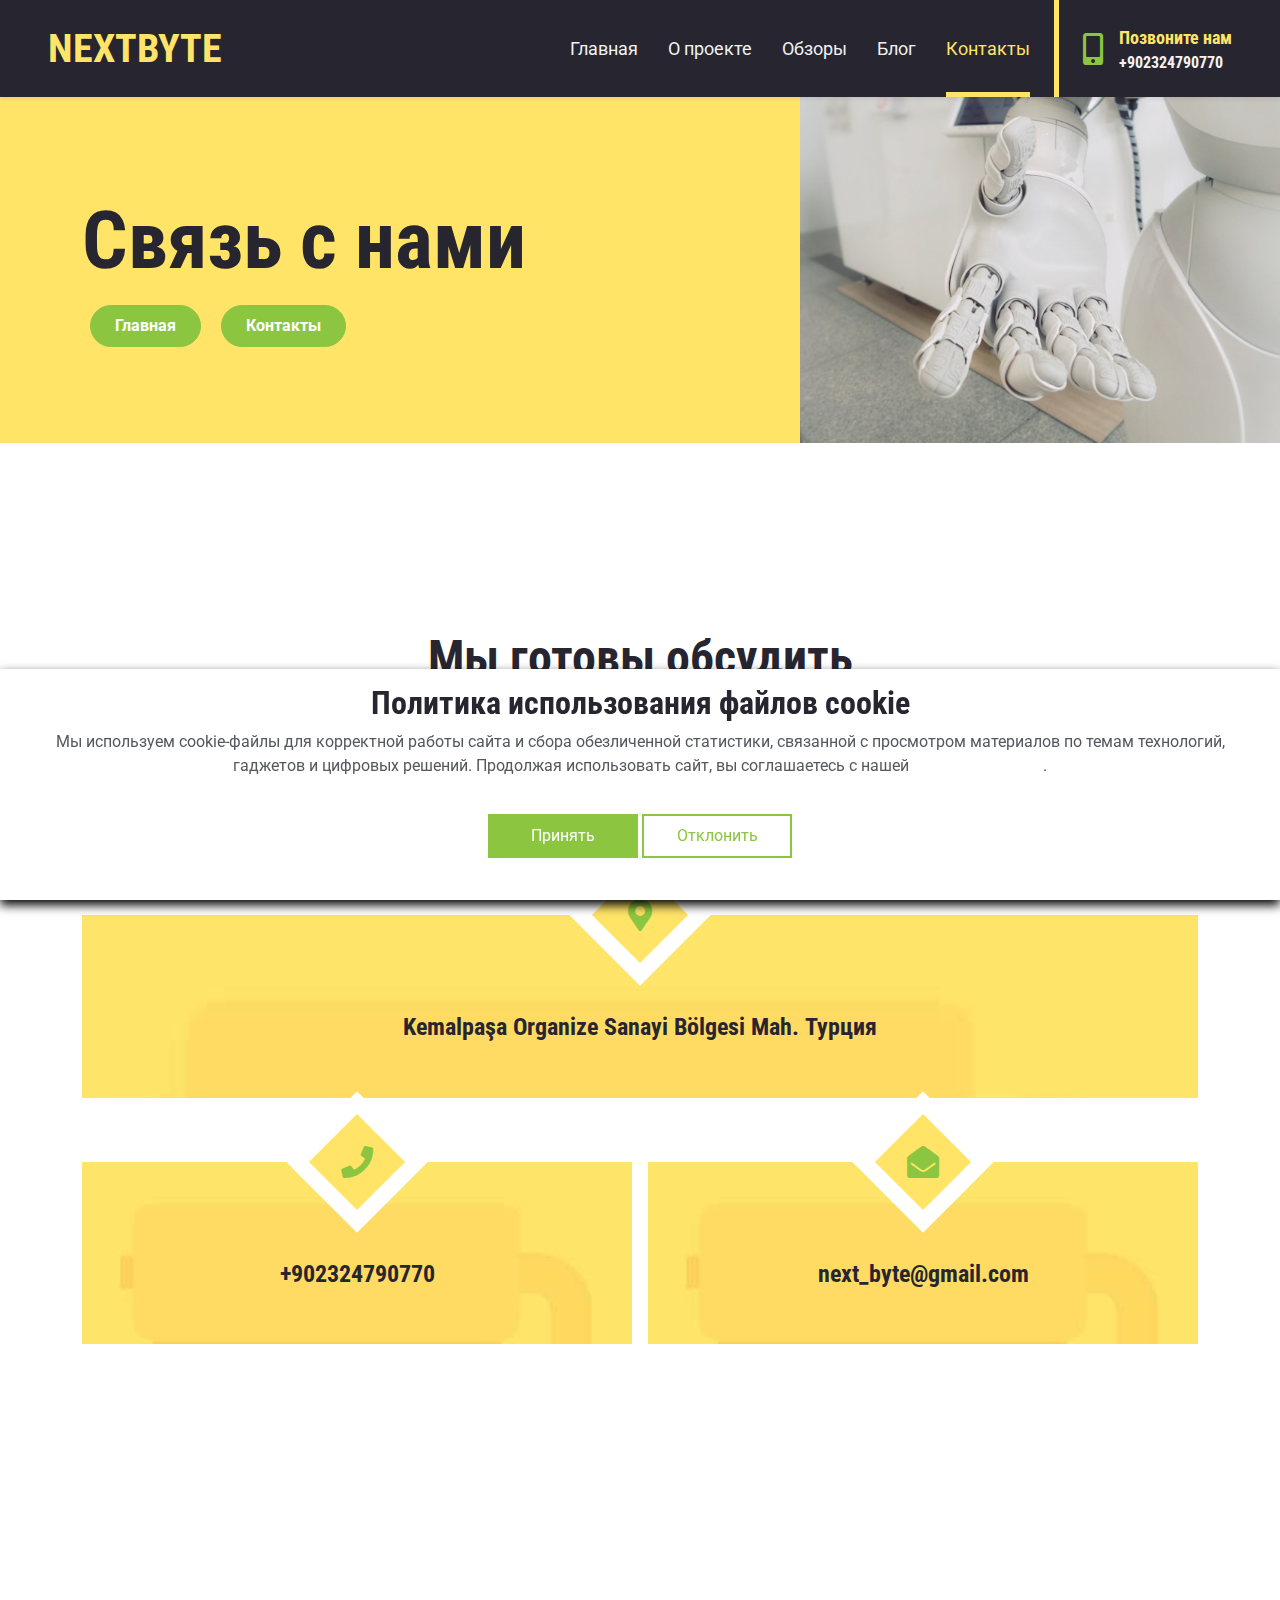
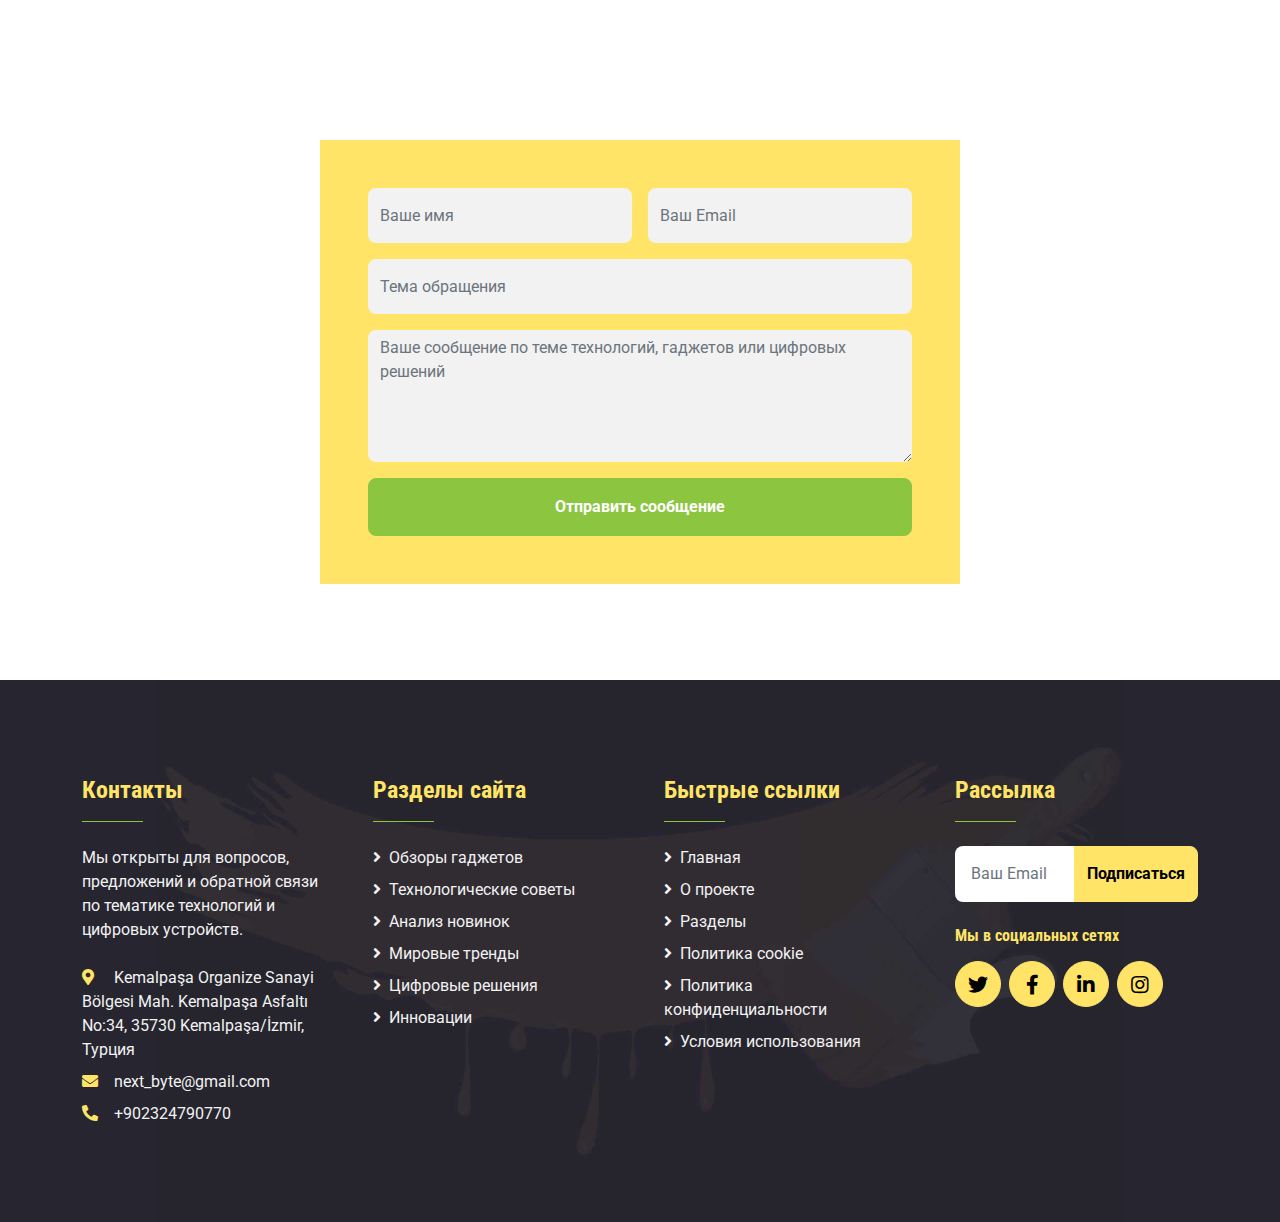
<file: contact.html>
<!DOCTYPE html>
<html lang="en">
    <head>
        <meta charset="utf-8" />
        <title>NextByte</title>
        <meta content="width=device-width, initial-scale=1.0" name="viewport" />
        <meta
            content="Обзоры, советы и новости в мире технологий и гаджетов"
            name="description"
        />

        <!-- Favicon -->
        <link href="img/favicon.ico" rel="icon" />

        <!-- Google Web Fonts -->
        <link rel="preconnect" href="https://fonts.gstatic.com" />
        <link
            href="https://fonts.googleapis.com/css2?family=Roboto+Condensed:wght@400;700&family=Roboto:wght@400;700&display=swap"
            rel="stylesheet"
        />

        <!-- Icon Font Stylesheet -->
        <link
            href="https://cdnjs.cloudflare.com/ajax/libs/font-awesome/5.15.0/css/all.min.css"
            rel="stylesheet"
        />
        <link
            href="https://cdn.jsdelivr.net/npm/bootstrap-icons@1.4.1/font/bootstrap-icons.css"
            rel="stylesheet"
        />

        <!-- Libraries Stylesheet -->
        <link
            href="lib/owlcarousel/assets/owl.carousel.min.css"
            rel="stylesheet"
        />

        <!-- Customized Bootstrap Stylesheet -->
        <link href="css/bootstrap.min.css" rel="stylesheet" />

        <!-- Template Stylesheet -->
        <link href="css/style.css" rel="stylesheet" />
        <!-- Our Approach Start -->
    </head>

    <body>
        <!-- Navbar Start -->
        <nav
            class="navbar navbar-expand-lg bg-dark navbar-dark shadow-sm px-5 py-3 py-lg-0"
        >
            <a href="index.html" class="navbar-brand p-0">
                <h1 class="m-0 text-uppercase text-primary">NextByte</h1>
            </a>
            <button
                class="navbar-toggler"
                type="button"
                data-bs-toggle="collapse"
                data-bs-target="#navbarCollapse"
            >
                <span class="navbar-toggler-icon"></span>
            </button>
            <div class="collapse navbar-collapse" id="navbarCollapse">
                <div
                    class="navbar-nav ms-auto py-0 pe-4 border-end border-5 border-primary"
                >
                    <a href="index.html" class="nav-item nav-link">Главная</a>
                    <a href="about.html" class="nav-item nav-link">О проекте</a>
                    <a href="service.html" class="nav-item nav-link">Обзоры</a>
                    <a href="blog.html" class="nav-item nav-link">Блог</a>
                    <a href="contact.html" class="nav-item nav-link active"
                        >Контакты</a
                    >
                </div>
                <div class="d-none d-lg-flex align-items-center ps-4">
                    <i class="fa fa-2x fa-mobile-alt text-secondary me-3"></i>
                    <div>
                        <h5 class="text-primary mb-1">
                            <small>Позвоните нам</small>
                        </h5>
                        <h6 class="text-light m-0">+902324790770</h6>
                    </div>
                </div>
            </div>
        </nav>
        <!-- Navbar End -->

        <!-- Hero Start -->
        <div
            class="container-fluid bg-primary py-5 bg-hero"
            style="margin-bottom: 90px"
        >
            <div class="container py-5">
                <div class="row justify-content-start">
                    <div class="col-lg-8 text-center text-lg-start">
                        <h1 class="display-1 text-dark">Связь с нами</h1>
                        <div class="pt-2">
                            <a
                                href="index.html"
                                class="btn btn-secondary rounded-pill py-2 px-4 mx-2"
                                >Главная</a
                            >
                            <a
                                href=""
                                class="btn btn-secondary rounded-pill py-2 px-4 mx-2"
                                >Контакты</a
                            >
                        </div>
                    </div>
                </div>
            </div>
        </div>
        <!-- Hero End -->

        <!-- Contact Start -->
        <div class="container-fluid py-5">
            <div class="container py-5">
                <div class="text-center mx-auto mb-5" style="max-width: 500px">
                    <h1 class="display-5">
                        Мы готовы обсудить ваши вопросы по технологиям
                    </h1>
                    <hr class="w-25 mx-auto text-primary" style="opacity: 1" />
                </div>
                <div class="row g-3 mb-5">
                    <div class="col-lg-12 col-md-12 pt-5">
                        <div
                            class="contact-item d-flex flex-column align-items-center justify-content-center text-center pb-5"
                        >
                            <div class="contact-icon p-3">
                                <div>
                                    <i class="fa fa-2x fa-map-marker-alt"></i>
                                </div>
                            </div>
                            <h4 class="mt-5">
                                Kemalpaşa Organize Sanayi Bölgesi Mah. Турция
                            </h4>
                        </div>
                    </div>
                    <div class="col-lg-6 col-md-6 pt-5">
                        <div
                            class="contact-item d-flex flex-column align-items-center justify-content-center text-center pb-5"
                        >
                            <div class="contact-icon p-3">
                                <div><i class="fa fa-2x fa-phone"></i></div>
                            </div>
                            <h4 class="mt-5">+902324790770</h4>
                        </div>
                    </div>
                    <div class="col-lg-6 col-md-6 pt-5">
                        <div
                            class="contact-item d-flex flex-column align-items-center justify-content-center text-center pb-5"
                        >
                            <div class="contact-icon p-3">
                                <div>
                                    <i class="fa fa-2x fa-envelope-open"></i>
                                </div>
                            </div>
                            <h4 class="mt-5">next_byte@gmail.com</h4>
                        </div>
                    </div>
                </div>
                <div class="row">
                    <div class="col-12" style="height: 500px">
                        <div class="position-relative h-100">
                            <iframe
                                src="https://www.google.com/maps/embed?pb=!1m18!1m12!1m3!1d4191.344792366617!2d27.360195207423505!3d38.45431454024053!2m3!1f0!2f0!3f0!3m2!1i1024!2i768!4f13.1!3m3!1m2!1s0x14b9634cf6d6ed7b%3A0x30228a493e879072!2sVAV%20Technologies%20Inc.!5e0!3m2!1suk!2sua!4v1752075194305!5m2!1suk!2sua"
                                frameborder="0"
                                class="position-relative w-100 h-100"
                                style="border: 0"
                                allowfullscreen=""
                                aria-hidden="false"
                                tabindex="0"
                            ></iframe>
                        </div>
                    </div>
                </div>
                <div
                    class="row justify-content-center position-relative"
                    style="margin-top: -200px; z-index: 1"
                >
                    <div class="col-lg-8">
                        <div class="bg-primary p-5 m-5 mb-0">
                            <form action="thanks.html" method="get">
                                <div class="row g-3">
                                    <div class="col-12 col-sm-6">
                                        <input
                                            type="text"
                                            class="form-control bg-light border-0"
                                            placeholder="Ваше имя"
                                            style="height: 55px"
                                            required
                                        />
                                    </div>
                                    <div class="col-12 col-sm-6">
                                        <input
                                            type="email"
                                            class="form-control bg-light border-0"
                                            placeholder="Ваш Email"
                                            style="height: 55px"
                                            required
                                        />
                                    </div>
                                    <div class="col-12">
                                        <input
                                            type="text"
                                            class="form-control bg-light border-0"
                                            placeholder="Тема обращения"
                                            style="height: 55px"
                                            required
                                        />
                                    </div>
                                    <div class="col-12">
                                        <textarea
                                            class="form-control bg-light border-0"
                                            rows="5"
                                            placeholder="Ваше сообщение по теме технологий, гаджетов или цифровых решений"
                                            required
                                        ></textarea>
                                    </div>
                                    <div class="col-12">
                                        <button
                                            class="btn btn-secondary w-100 py-3"
                                            type="submit"
                                        >
                                            Отправить сообщение
                                        </button>
                                    </div>
                                </div>
                            </form>
                        </div>
                    </div>
                </div>
            </div>
        </div>
        <!-- Contact End -->

        <!-- Footer Start -->
        <div class="container-fluid bg-dark bg-footer text-light py-5">
            <div class="container py-5">
                <div class="row g-5">
                    <div class="col-lg-3 col-md-6">
                        <h4 class="text-primary">Контакты</h4>
                        <hr
                            class="w-25 text-secondary mb-4"
                            style="opacity: 1"
                        />
                        <p class="mb-4">
                            Мы открыты для вопросов, предложений и обратной
                            связи по тематике технологий и цифровых устройств.
                        </p>
                        <p class="mb-2">
                            <i
                                class="fa fa-map-marker-alt text-primary me-3"
                            ></i>
                            Kemalpaşa Organize Sanayi Bölgesi Mah. Kemalpaşa
                            Asfaltı No:34, 35730 Kemalpaşa/İzmir, Турция
                        </p>
                        <p class="mb-2">
                            <i class="fa fa-envelope text-primary me-3"></i
                            >next_byte@gmail.com
                        </p>
                        <p class="mb-0">
                            <i class="fa fa-phone-alt text-primary me-3"></i
                            >+902324790770
                        </p>
                    </div>
                    <div class="col-lg-3 col-md-6">
                        <h4 class="text-primary">Разделы сайта</h4>
                        <hr
                            class="w-25 text-secondary mb-4"
                            style="opacity: 1"
                        />
                        <div class="d-flex flex-column justify-content-start">
                            <a class="text-light mb-2" href="#"
                                ><i class="fa fa-angle-right me-2"></i>Обзоры
                                гаджетов</a
                            >
                            <a class="text-light mb-2" href="#"
                                ><i class="fa fa-angle-right me-2"></i
                                >Технологические советы</a
                            >
                            <a class="text-light mb-2" href="#"
                                ><i class="fa fa-angle-right me-2"></i>Анализ
                                новинок</a
                            >
                            <a class="text-light mb-2" href="#"
                                ><i class="fa fa-angle-right me-2"></i>Мировые
                                тренды</a
                            >
                            <a class="text-light mb-2" href="#"
                                ><i class="fa fa-angle-right me-2"></i>Цифровые
                                решения</a
                            >
                            <a class="text-light" href="#"
                                ><i class="fa fa-angle-right me-2"></i
                                >Инновации</a
                            >
                        </div>
                    </div>
                    <div class="col-lg-3 col-md-6">
                        <h4 class="text-primary">Быстрые ссылки</h4>
                        <hr
                            class="w-25 text-secondary mb-4"
                            style="opacity: 1"
                        />
                        <div class="d-flex flex-column justify-content-start">
                            <a class="text-light mb-2" href="index.html"
                                ><i class="fa fa-angle-right me-2"></i
                                >Главная</a
                            >
                            <a class="text-light mb-2" href="about.html"
                                ><i class="fa fa-angle-right me-2"></i>О
                                проекте</a
                            >
                            <a class="text-light mb-2" href="service.html"
                                ><i class="fa fa-angle-right me-2"></i
                                >Разделы</a
                            >
                            <a class="text-light mb-2" href="cookie-policy.html"
                                ><i class="fa fa-angle-right me-2"></i>Политика
                                cookie</a
                            >
                            <a
                                class="text-light mb-2"
                                href="privacy-policy.html"
                                ><i class="fa fa-angle-right me-2"></i>Политика
                                конфиденциальности</a
                            >
                            <a class="text-light" href="terms-of-use.html"
                                ><i class="fa fa-angle-right me-2"></i>Условия
                                использования</a
                            >
                        </div>
                    </div>
                    <div class="col-lg-3 col-md-6">
                        <h4 class="text-primary">Рассылка</h4>
                        <hr
                            class="w-25 text-secondary mb-4"
                            style="opacity: 1"
                        />
                        <form action="thanks.html" method="get">
                            <div class="input-group">
                                <input
                                    type="text"
                                    class="form-control p-3 border-0"
                                    placeholder="Ваш Email"
                                    required
                                />
                                <button type="submit" class="btn btn-primary">
                                    Подписаться
                                </button>
                            </div>
                        </form>
                        <h6 class="text-primary mt-4 mb-3">
                            Мы в социальных сетях
                        </h6>
                        <div class="d-flex">
                            <a
                                class="btn btn-lg btn-primary btn-lg-square rounded-circle me-2"
                                href="https://twitter.com/"
                                target="_blank"
                                ><i class="fab fa-twitter"></i
                            ></a>
                            <a
                                class="btn btn-lg btn-primary btn-lg-square rounded-circle me-2"
                                href="https://facebook.com/"
                                target="_blank"
                                ><i class="fab fa-facebook-f"></i
                            ></a>
                            <a
                                class="btn btn-lg btn-primary btn-lg-square rounded-circle me-2"
                                href="https://www.linkedin.com/company/"
                                target="_blank"
                                ><i class="fab fa-linkedin-in"></i
                            ></a>
                            <a
                                class="btn btn-lg btn-primary btn-lg-square rounded-circle"
                                href="https://instagram.com/"
                                target="_blank"
                                ><i class="fab fa-instagram"></i
                            ></a>
                        </div>
                    </div>
                </div>
            </div>
        </div>
        <!-- Footer End -->

        <!-- Cookie banner -->
        <div class="cookie-wrapper show">
            <div>
                <i class="bx bx-cookie"></i>
                <h2 style="text-align: center">
                    Политика использования файлов cookie
                </h2>
            </div>

            <div class="data">
                <p>
                    Мы используем cookie-файлы для корректной работы сайта и
                    сбора обезличенной статистики, связанной с просмотром
                    материалов по темам технологий, гаджетов и цифровых решений.
                    Продолжая использовать сайт, вы соглашаетесь с нашей
                    <a href="cookie-policy.html">политикой cookie</a>.
                </p>
            </div>

            <div class="buttons">
                <button class="cookie-button" id="acceptBtn">Принять</button>
                <button class="cookie-button" id="declineBtn">Отклонить</button>
            </div>
        </div>
        <!-- End Cookie banner -->

        <!-- Back to Top -->
        <a
            href="#"
            class="btn btn-lg btn-secondary btn-lg-square rounded-circle back-to-top"
            ><i class="bi bi-arrow-up"></i
        ></a>

        <!-- JavaScript Libraries -->
        <script src="https://code.jquery.com/jquery-3.4.1.min.js"></script>
        <script src="https://cdn.jsdelivr.net/npm/bootstrap@5.0.0/dist/js/bootstrap.bundle.min.js"></script>
        <script src="lib/easing/easing.min.js"></script>
        <script src="lib/waypoints/waypoints.min.js"></script>
        <script src="lib/owlcarousel/owl.carousel.min.js"></script>

        <!-- Template Javascript -->
        <script src="js/main.js"></script>
        <script src="js/cookiebanner.js"></script>
    </body>
</html>
</file>
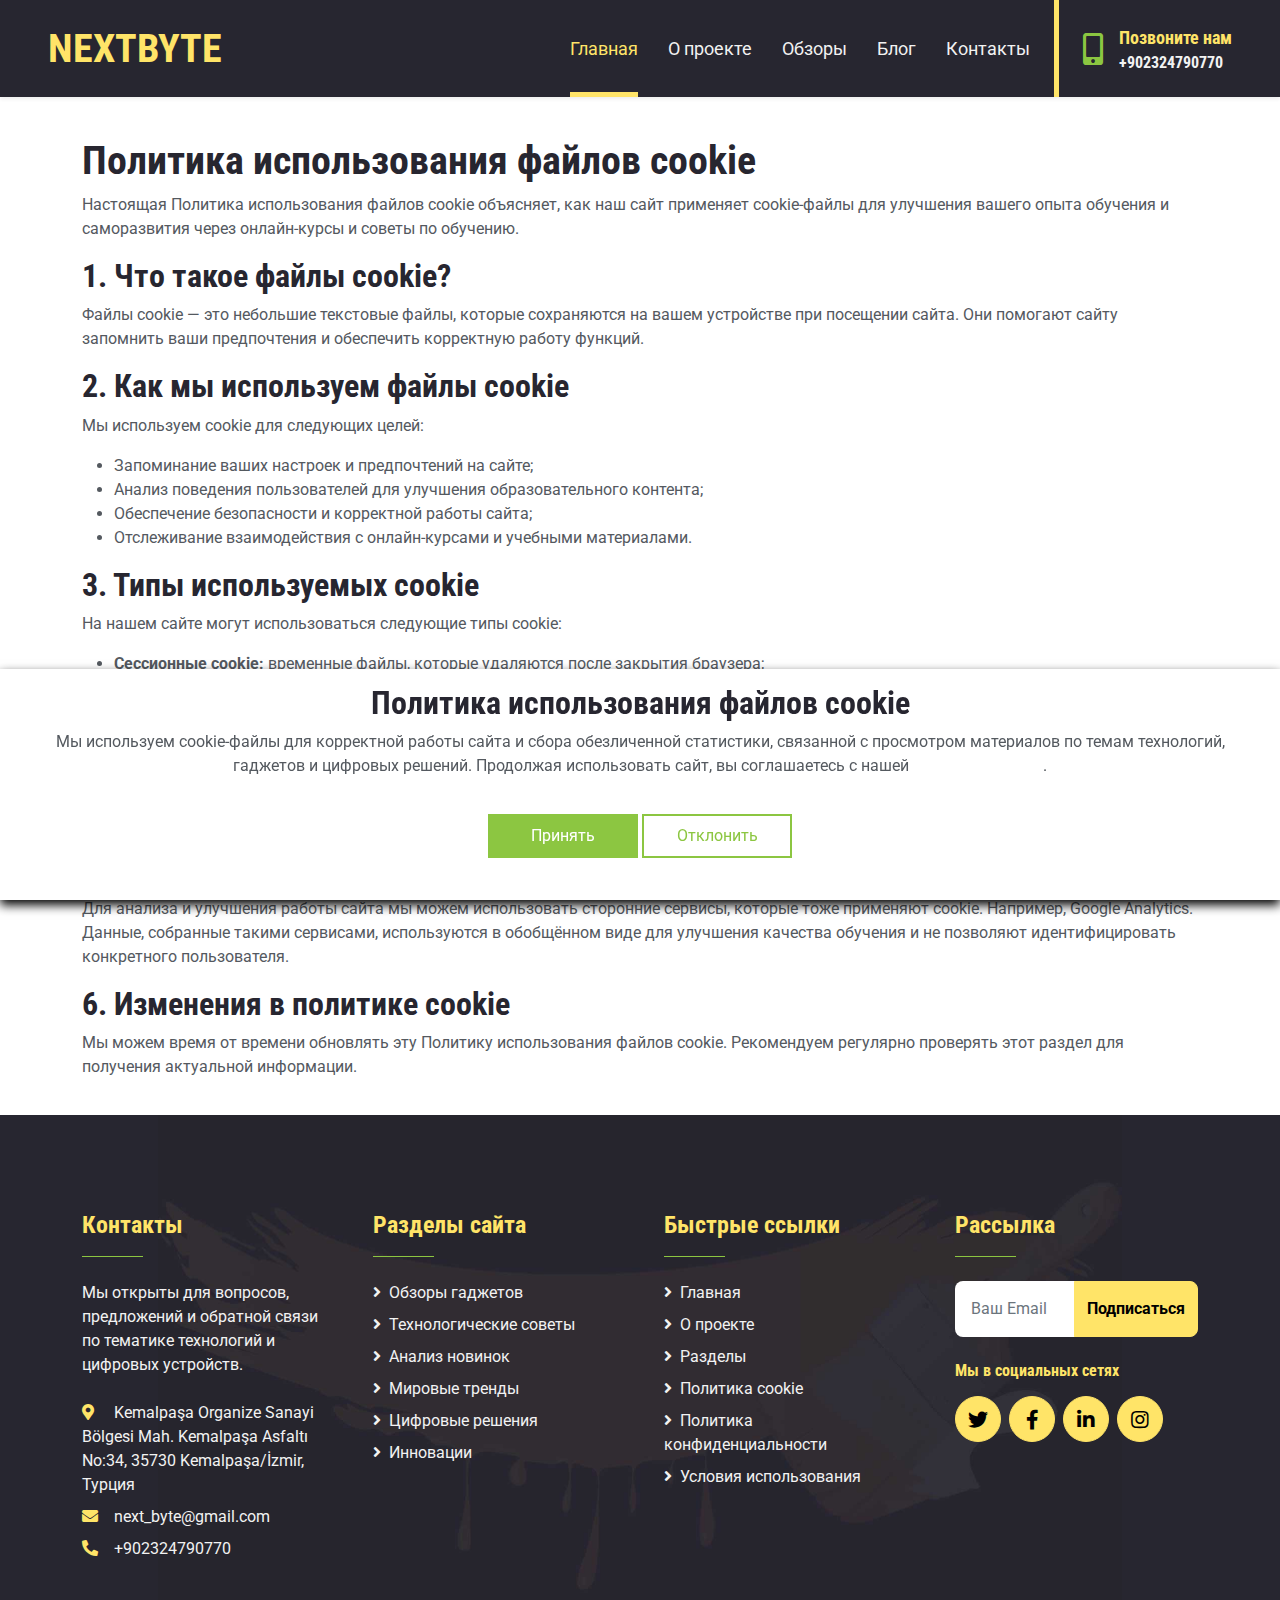
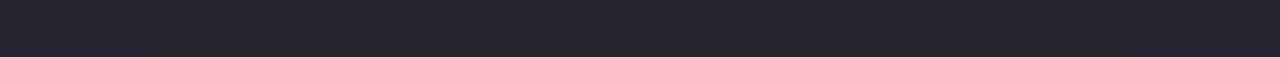
<file: cookie-policy.html>
<!DOCTYPE html>
<html lang="en">
    <head>
        <meta charset="utf-8" />
        <title>NextByte</title>
        <meta content="width=device-width, initial-scale=1.0" name="viewport" />
        <meta
            content="Обзоры, советы и новости в мире технологий и гаджетов"
            name="description"
        />

        <!-- Favicon -->
        <link href="img/favicon.ico" rel="icon" />

        <!-- Google Web Fonts -->
        <link rel="preconnect" href="https://fonts.gstatic.com" />
        <link
            href="https://fonts.googleapis.com/css2?family=Roboto+Condensed:wght@400;700&family=Roboto:wght@400;700&display=swap"
            rel="stylesheet"
        />

        <!-- Icon Font Stylesheet -->
        <link
            href="https://cdnjs.cloudflare.com/ajax/libs/font-awesome/5.15.0/css/all.min.css"
            rel="stylesheet"
        />
        <link
            href="https://cdn.jsdelivr.net/npm/bootstrap-icons@1.4.1/font/bootstrap-icons.css"
            rel="stylesheet"
        />

        <!-- Libraries Stylesheet -->
        <link
            href="lib/owlcarousel/assets/owl.carousel.min.css"
            rel="stylesheet"
        />

        <!-- Customized Bootstrap Stylesheet -->
        <link href="css/bootstrap.min.css" rel="stylesheet" />

        <!-- Template Stylesheet -->
        <link href="css/style.css" rel="stylesheet" />
        <!-- Our Approach Start -->
    </head>

    <body>
        <!-- Navbar Start -->
        <nav
            class="navbar navbar-expand-lg bg-dark navbar-dark shadow-sm px-5 py-3 py-lg-0"
        >
            <a href="index.html" class="navbar-brand p-0">
                <h1 class="m-0 text-uppercase text-primary">NextByte</h1>
            </a>
            <button
                class="navbar-toggler"
                type="button"
                data-bs-toggle="collapse"
                data-bs-target="#navbarCollapse"
            >
                <span class="navbar-toggler-icon"></span>
            </button>
            <div class="collapse navbar-collapse" id="navbarCollapse">
                <div
                    class="navbar-nav ms-auto py-0 pe-4 border-end border-5 border-primary"
                >
                    <a href="index.html" class="nav-item nav-link active"
                        >Главная</a
                    >
                    <a href="about.html" class="nav-item nav-link">О проекте</a>
                    <a href="service.html" class="nav-item nav-link">Обзоры</a>
                    <a href="blog.html" class="nav-item nav-link">Блог</a>
                    <a href="contact.html" class="nav-item nav-link"
                        >Контакты</a
                    >
                </div>
                <div class="d-none d-lg-flex align-items-center ps-4">
                    <i class="fa fa-2x fa-mobile-alt text-secondary me-3"></i>
                    <div>
                        <h5 class="text-primary mb-1">
                            <small>Позвоните нам</small>
                        </h5>
                        <h6 class="text-light m-0">+902324790770</h6>
                    </div>
                </div>
            </div>
        </nav>
        <!-- Navbar End -->

        <article class="container additional-wrapper" style="margin-top: 20px">
            <div class="page__content" style="padding: 20px 0px">
                <h1>Политика использования файлов cookie</h1>

                <p>
                    Настоящая Политика использования файлов cookie объясняет,
                    как наш сайт применяет cookie-файлы для улучшения вашего
                    опыта обучения и саморазвития через онлайн-курсы и советы по
                    обучению.
                </p>

                <h2>1. Что такое файлы cookie?</h2>

                <p>
                    Файлы cookie — это небольшие текстовые файлы, которые
                    сохраняются на вашем устройстве при посещении сайта. Они
                    помогают сайту запомнить ваши предпочтения и обеспечить
                    корректную работу функций.
                </p>

                <h2>2. Как мы используем файлы cookie</h2>

                <p>Мы используем cookie для следующих целей:</p>
                <ul>
                    <li>Запоминание ваших настроек и предпочтений на сайте;</li>
                    <li>
                        Анализ поведения пользователей для улучшения
                        образовательного контента;
                    </li>
                    <li>Обеспечение безопасности и корректной работы сайта;</li>
                    <li>
                        Отслеживание взаимодействия с онлайн-курсами и учебными
                        материалами.
                    </li>
                </ul>

                <h2>3. Типы используемых cookie</h2>

                <p>
                    На нашем сайте могут использоваться следующие типы cookie:
                </p>
                <ul>
                    <li>
                        <strong>Сессионные cookie:</strong> временные файлы,
                        которые удаляются после закрытия браузера;
                    </li>
                    <li>
                        <strong>Постоянные cookie:</strong> сохраняются на вашем
                        устройстве для запоминания настроек при повторных
                        посещениях;
                    </li>
                    <li>
                        <strong>Сторонние cookie:</strong> используются
                        аналитическими сервисами для сбора обобщённых данных об
                        использовании сайта.
                    </li>
                </ul>

                <h2>4. Управление cookie</h2>

                <p>
                    Вы можете управлять cookie через настройки вашего браузера —
                    принять, отклонить или удалить файлы cookie. Однако
                    отключение некоторых файлов cookie может повлиять на
                    функциональность сайта и качество вашего обучающего опыта.
                </p>

                <h2>5. Использование сторонних сервисов</h2>

                <p>
                    Для анализа и улучшения работы сайта мы можем использовать
                    сторонние сервисы, которые тоже применяют cookie. Например,
                    Google Analytics. Данные, собранные такими сервисами,
                    используются в обобщённом виде для улучшения качества
                    обучения и не позволяют идентифицировать конкретного
                    пользователя.
                </p>

                <h2>6. Изменения в политике cookie</h2>

                <p>
                    Мы можем время от времени обновлять эту Политику
                    использования файлов cookie. Рекомендуем регулярно проверять
                    этот раздел для получения актуальной информации.
                </p>
            </div>
        </article>

        <!-- Footer Start -->
        <div class="container-fluid bg-dark bg-footer text-light py-5">
            <div class="container py-5">
                <div class="row g-5">
                    <div class="col-lg-3 col-md-6">
                        <h4 class="text-primary">Контакты</h4>
                        <hr
                            class="w-25 text-secondary mb-4"
                            style="opacity: 1"
                        />
                        <p class="mb-4">
                            Мы открыты для вопросов, предложений и обратной
                            связи по тематике технологий и цифровых устройств.
                        </p>
                        <p class="mb-2">
                            <i
                                class="fa fa-map-marker-alt text-primary me-3"
                            ></i>
                            Kemalpaşa Organize Sanayi Bölgesi Mah. Kemalpaşa
                            Asfaltı No:34, 35730 Kemalpaşa/İzmir, Турция
                        </p>
                        <p class="mb-2">
                            <i class="fa fa-envelope text-primary me-3"></i
                            >next_byte@gmail.com
                        </p>
                        <p class="mb-0">
                            <i class="fa fa-phone-alt text-primary me-3"></i
                            >+902324790770
                        </p>
                    </div>
                    <div class="col-lg-3 col-md-6">
                        <h4 class="text-primary">Разделы сайта</h4>
                        <hr
                            class="w-25 text-secondary mb-4"
                            style="opacity: 1"
                        />
                        <div class="d-flex flex-column justify-content-start">
                            <a class="text-light mb-2" href="#"
                                ><i class="fa fa-angle-right me-2"></i>Обзоры
                                гаджетов</a
                            >
                            <a class="text-light mb-2" href="#"
                                ><i class="fa fa-angle-right me-2"></i
                                >Технологические советы</a
                            >
                            <a class="text-light mb-2" href="#"
                                ><i class="fa fa-angle-right me-2"></i>Анализ
                                новинок</a
                            >
                            <a class="text-light mb-2" href="#"
                                ><i class="fa fa-angle-right me-2"></i>Мировые
                                тренды</a
                            >
                            <a class="text-light mb-2" href="#"
                                ><i class="fa fa-angle-right me-2"></i>Цифровые
                                решения</a
                            >
                            <a class="text-light" href="#"
                                ><i class="fa fa-angle-right me-2"></i
                                >Инновации</a
                            >
                        </div>
                    </div>
                    <div class="col-lg-3 col-md-6">
                        <h4 class="text-primary">Быстрые ссылки</h4>
                        <hr
                            class="w-25 text-secondary mb-4"
                            style="opacity: 1"
                        />
                        <div class="d-flex flex-column justify-content-start">
                            <a class="text-light mb-2" href="index.html"
                                ><i class="fa fa-angle-right me-2"></i
                                >Главная</a
                            >
                            <a class="text-light mb-2" href="about.html"
                                ><i class="fa fa-angle-right me-2"></i>О
                                проекте</a
                            >
                            <a class="text-light mb-2" href="service.html"
                                ><i class="fa fa-angle-right me-2"></i
                                >Разделы</a
                            >
                            <a class="text-light mb-2" href="cookie-policy.html"
                                ><i class="fa fa-angle-right me-2"></i>Политика
                                cookie</a
                            >
                            <a
                                class="text-light mb-2"
                                href="privacy-policy.html"
                                ><i class="fa fa-angle-right me-2"></i>Политика
                                конфиденциальности</a
                            >
                            <a class="text-light" href="terms-of-use.html"
                                ><i class="fa fa-angle-right me-2"></i>Условия
                                использования</a
                            >
                        </div>
                    </div>
                    <div class="col-lg-3 col-md-6">
                        <h4 class="text-primary">Рассылка</h4>
                        <hr
                            class="w-25 text-secondary mb-4"
                            style="opacity: 1"
                        />
                        <form action="thanks.html" method="get">
                            <div class="input-group">
                                <input
                                    type="text"
                                    class="form-control p-3 border-0"
                                    placeholder="Ваш Email"
                                    required
                                />
                                <button type="submit" class="btn btn-primary">
                                    Подписаться
                                </button>
                            </div>
                        </form>
                        <h6 class="text-primary mt-4 mb-3">
                            Мы в социальных сетях
                        </h6>
                        <div class="d-flex">
                            <a
                                class="btn btn-lg btn-primary btn-lg-square rounded-circle me-2"
                                href="https://twitter.com/"
                                target="_blank"
                                ><i class="fab fa-twitter"></i
                            ></a>
                            <a
                                class="btn btn-lg btn-primary btn-lg-square rounded-circle me-2"
                                href="https://facebook.com/"
                                target="_blank"
                                ><i class="fab fa-facebook-f"></i
                            ></a>
                            <a
                                class="btn btn-lg btn-primary btn-lg-square rounded-circle me-2"
                                href="https://www.linkedin.com/company/"
                                target="_blank"
                                ><i class="fab fa-linkedin-in"></i
                            ></a>
                            <a
                                class="btn btn-lg btn-primary btn-lg-square rounded-circle"
                                href="https://instagram.com/"
                                target="_blank"
                                ><i class="fab fa-instagram"></i
                            ></a>
                        </div>
                    </div>
                </div>
            </div>
        </div>
        <!-- Footer End -->

        <!-- Cookie banner -->
        <div class="cookie-wrapper show">
            <div>
                <i class="bx bx-cookie"></i>
                <h2 style="text-align: center">
                    Политика использования файлов cookie
                </h2>
            </div>

            <div class="data">
                <p>
                    Мы используем cookie-файлы для корректной работы сайта и
                    сбора обезличенной статистики, связанной с просмотром
                    материалов по темам технологий, гаджетов и цифровых решений.
                    Продолжая использовать сайт, вы соглашаетесь с нашей
                    <a href="cookie-policy.html">политикой cookie</a>.
                </p>
            </div>

            <div class="buttons">
                <button class="cookie-button" id="acceptBtn">Принять</button>
                <button class="cookie-button" id="declineBtn">Отклонить</button>
            </div>
        </div>
        <!-- End Cookie banner -->

        <!-- Back to Top -->
        <a
            href="#"
            class="btn btn-lg btn-secondary btn-lg-square rounded-circle back-to-top"
            ><i class="bi bi-arrow-up"></i
        ></a>

        <!-- JavaScript Libraries -->
        <script src="https://code.jquery.com/jquery-3.4.1.min.js"></script>
        <script src="https://cdn.jsdelivr.net/npm/bootstrap@5.0.0/dist/js/bootstrap.bundle.min.js"></script>
        <script src="lib/easing/easing.min.js"></script>
        <script src="lib/waypoints/waypoints.min.js"></script>
        <script src="lib/owlcarousel/owl.carousel.min.js"></script>

        <!-- Template Javascript -->
        <script src="js/main.js"></script>
        <script src="js/cookiebanner.js"></script>
    </body>
</html>
</file>
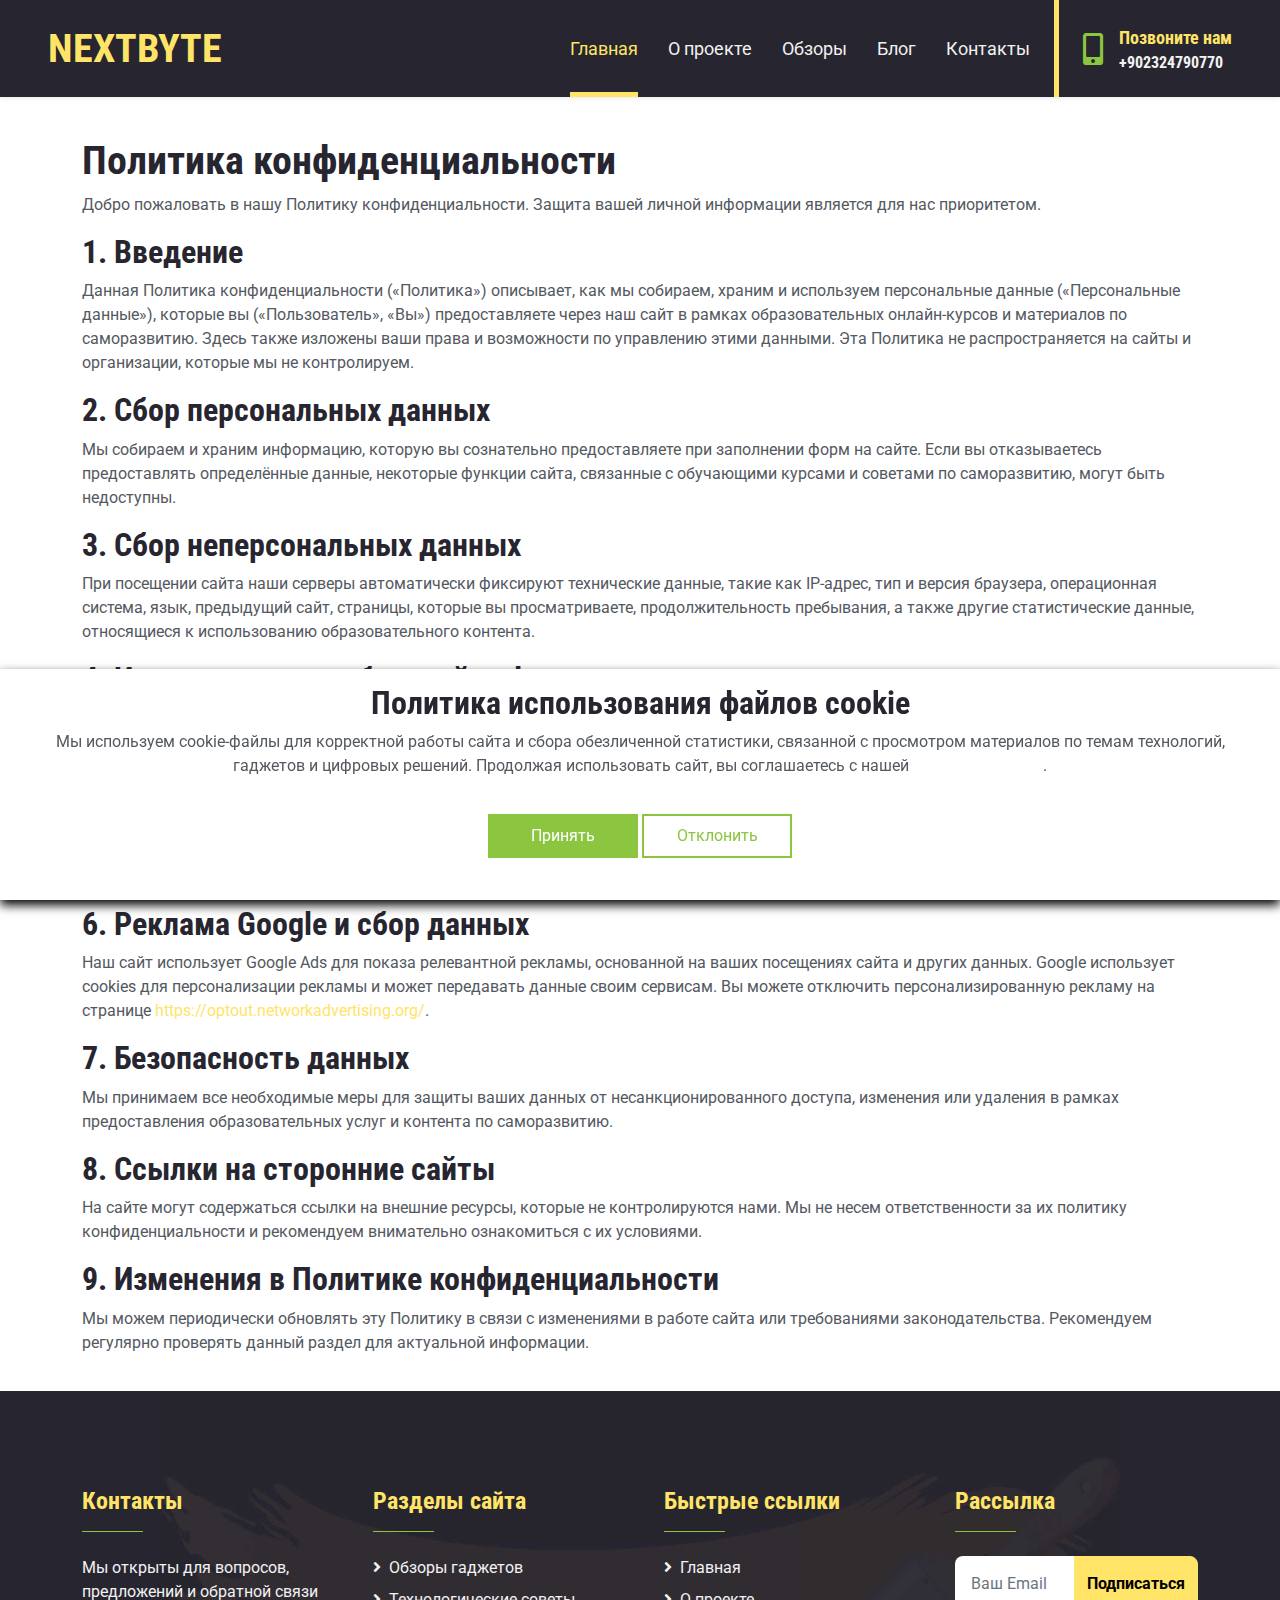
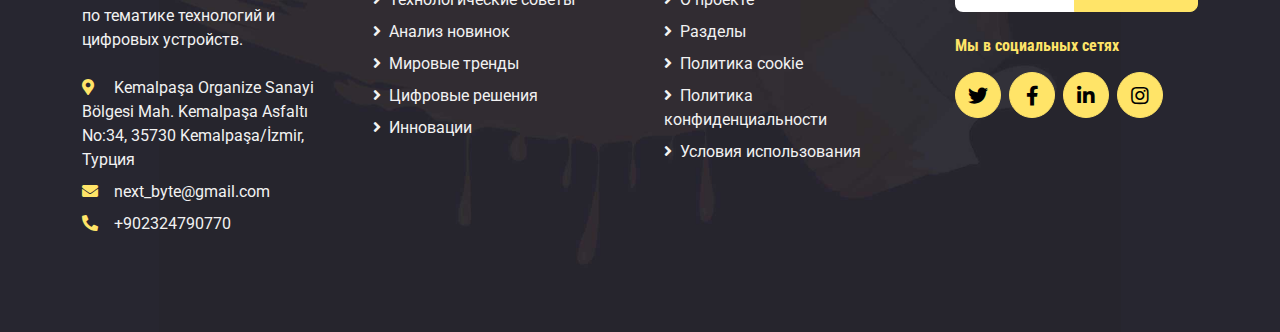
<file: privacy-policy.html>
<!DOCTYPE html>
<html lang="en">
    <head>
        <meta charset="utf-8" />
        <title>NextByte</title>
        <meta content="width=device-width, initial-scale=1.0" name="viewport" />
        <meta
            content="Обзоры, советы и новости в мире технологий и гаджетов"
            name="description"
        />

        <!-- Favicon -->
        <link href="img/favicon.ico" rel="icon" />

        <!-- Google Web Fonts -->
        <link rel="preconnect" href="https://fonts.gstatic.com" />
        <link
            href="https://fonts.googleapis.com/css2?family=Roboto+Condensed:wght@400;700&family=Roboto:wght@400;700&display=swap"
            rel="stylesheet"
        />

        <!-- Icon Font Stylesheet -->
        <link
            href="https://cdnjs.cloudflare.com/ajax/libs/font-awesome/5.15.0/css/all.min.css"
            rel="stylesheet"
        />
        <link
            href="https://cdn.jsdelivr.net/npm/bootstrap-icons@1.4.1/font/bootstrap-icons.css"
            rel="stylesheet"
        />

        <!-- Libraries Stylesheet -->
        <link
            href="lib/owlcarousel/assets/owl.carousel.min.css"
            rel="stylesheet"
        />

        <!-- Customized Bootstrap Stylesheet -->
        <link href="css/bootstrap.min.css" rel="stylesheet" />

        <!-- Template Stylesheet -->
        <link href="css/style.css" rel="stylesheet" />
        <!-- Our Approach Start -->
    </head>

    <body>
        <!-- Navbar Start -->
        <nav
            class="navbar navbar-expand-lg bg-dark navbar-dark shadow-sm px-5 py-3 py-lg-0"
        >
            <a href="index.html" class="navbar-brand p-0">
                <h1 class="m-0 text-uppercase text-primary">NextByte</h1>
            </a>
            <button
                class="navbar-toggler"
                type="button"
                data-bs-toggle="collapse"
                data-bs-target="#navbarCollapse"
            >
                <span class="navbar-toggler-icon"></span>
            </button>
            <div class="collapse navbar-collapse" id="navbarCollapse">
                <div
                    class="navbar-nav ms-auto py-0 pe-4 border-end border-5 border-primary"
                >
                    <a href="index.html" class="nav-item nav-link active"
                        >Главная</a
                    >
                    <a href="about.html" class="nav-item nav-link">О проекте</a>
                    <a href="service.html" class="nav-item nav-link">Обзоры</a>
                    <a href="blog.html" class="nav-item nav-link">Блог</a>
                    <a href="contact.html" class="nav-item nav-link"
                        >Контакты</a
                    >
                </div>
                <div class="d-none d-lg-flex align-items-center ps-4">
                    <i class="fa fa-2x fa-mobile-alt text-secondary me-3"></i>
                    <div>
                        <h5 class="text-primary mb-1">
                            <small>Позвоните нам</small>
                        </h5>
                        <h6 class="text-light m-0">+902324790770</h6>
                    </div>
                </div>
            </div>
        </nav>
        <!-- Navbar End -->

        <article class="container additional-wrapper" style="margin-top: 20px">
            <div class="page__content" style="padding: 20px 0px">
                <h1>Политика конфиденциальности</h1>

                <p>
                    Добро пожаловать в нашу Политику конфиденциальности. Защита
                    вашей личной информации является для нас приоритетом.
                </p>

                <h2>1. Введение</h2>

                <p>
                    Данная Политика конфиденциальности («Политика») описывает,
                    как мы собираем, храним и используем персональные данные
                    («Персональные данные»), которые вы («Пользователь», «Вы»)
                    предоставляете через наш сайт в рамках образовательных
                    онлайн-курсов и материалов по саморазвитию. Здесь также
                    изложены ваши права и возможности по управлению этими
                    данными. Эта Политика не распространяется на сайты и
                    организации, которые мы не контролируем.
                </p>

                <h2>2. Сбор персональных данных</h2>

                <p>
                    Мы собираем и храним информацию, которую вы сознательно
                    предоставляете при заполнении форм на сайте. Если вы
                    отказываетесь предоставлять определённые данные, некоторые
                    функции сайта, связанные с обучающими курсами и советами по
                    саморазвитию, могут быть недоступны.
                </p>

                <h2>3. Сбор неперсональных данных</h2>

                <p>
                    При посещении сайта наши серверы автоматически фиксируют
                    технические данные, такие как IP-адрес, тип и версия
                    браузера, операционная система, язык, предыдущий сайт,
                    страницы, которые вы просматриваете, продолжительность
                    пребывания, а также другие статистические данные,
                    относящиеся к использованию образовательного контента.
                </p>

                <h2>4. Использование собранной информации</h2>

                <p>
                    Собранные данные используются для улучшения качества
                    образовательных сервисов, поддержки пользователей, а также
                    для анализа статистики использования сайта. Неперсональные
                    данные применяются для выявления возможных нарушений и
                    создания сводной статистики без идентификации отдельных
                    пользователей.
                </p>

                <h2>5. Cookies</h2>

                <p>
                    Мы используем cookies для сбора и хранения информации,
                    необходимой для работы сайта и улучшения пользовательского
                    опыта. Вы можете принять или отклонить использование
                    cookies, изменив настройки вашего браузера.
                </p>

                <h2>6. Реклама Google и сбор данных</h2>

                <p>
                    Наш сайт использует Google Ads для показа релевантной
                    рекламы, основанной на ваших посещениях сайта и других
                    данных. Google использует cookies для персонализации рекламы
                    и может передавать данные своим сервисам. Вы можете
                    отключить персонализированную рекламу на странице
                    <a
                        href="https://optout.networkadvertising.org/"
                        target="_blank"
                        >https://optout.networkadvertising.org/</a
                    >.
                </p>

                <h2>7. Безопасность данных</h2>

                <p>
                    Мы принимаем все необходимые меры для защиты ваших данных от
                    несанкционированного доступа, изменения или удаления в
                    рамках предоставления образовательных услуг и контента по
                    саморазвитию.
                </p>

                <h2>8. Ссылки на сторонние сайты</h2>

                <p>
                    На сайте могут содержаться ссылки на внешние ресурсы,
                    которые не контролируются нами. Мы не несем ответственности
                    за их политику конфиденциальности и рекомендуем внимательно
                    ознакомиться с их условиями.
                </p>

                <h2>9. Изменения в Политике конфиденциальности</h2>

                <p>
                    Мы можем периодически обновлять эту Политику в связи с
                    изменениями в работе сайта или требованиями
                    законодательства. Рекомендуем регулярно проверять данный
                    раздел для актуальной информации.
                </p>
            </div>
        </article>

        <!-- Footer Start -->
        <div class="container-fluid bg-dark bg-footer text-light py-5">
            <div class="container py-5">
                <div class="row g-5">
                    <div class="col-lg-3 col-md-6">
                        <h4 class="text-primary">Контакты</h4>
                        <hr
                            class="w-25 text-secondary mb-4"
                            style="opacity: 1"
                        />
                        <p class="mb-4">
                            Мы открыты для вопросов, предложений и обратной
                            связи по тематике технологий и цифровых устройств.
                        </p>
                        <p class="mb-2">
                            <i
                                class="fa fa-map-marker-alt text-primary me-3"
                            ></i>
                            Kemalpaşa Organize Sanayi Bölgesi Mah. Kemalpaşa
                            Asfaltı No:34, 35730 Kemalpaşa/İzmir, Турция
                        </p>
                        <p class="mb-2">
                            <i class="fa fa-envelope text-primary me-3"></i
                            >next_byte@gmail.com
                        </p>
                        <p class="mb-0">
                            <i class="fa fa-phone-alt text-primary me-3"></i
                            >+902324790770
                        </p>
                    </div>
                    <div class="col-lg-3 col-md-6">
                        <h4 class="text-primary">Разделы сайта</h4>
                        <hr
                            class="w-25 text-secondary mb-4"
                            style="opacity: 1"
                        />
                        <div class="d-flex flex-column justify-content-start">
                            <a class="text-light mb-2" href="#"
                                ><i class="fa fa-angle-right me-2"></i>Обзоры
                                гаджетов</a
                            >
                            <a class="text-light mb-2" href="#"
                                ><i class="fa fa-angle-right me-2"></i
                                >Технологические советы</a
                            >
                            <a class="text-light mb-2" href="#"
                                ><i class="fa fa-angle-right me-2"></i>Анализ
                                новинок</a
                            >
                            <a class="text-light mb-2" href="#"
                                ><i class="fa fa-angle-right me-2"></i>Мировые
                                тренды</a
                            >
                            <a class="text-light mb-2" href="#"
                                ><i class="fa fa-angle-right me-2"></i>Цифровые
                                решения</a
                            >
                            <a class="text-light" href="#"
                                ><i class="fa fa-angle-right me-2"></i
                                >Инновации</a
                            >
                        </div>
                    </div>
                    <div class="col-lg-3 col-md-6">
                        <h4 class="text-primary">Быстрые ссылки</h4>
                        <hr
                            class="w-25 text-secondary mb-4"
                            style="opacity: 1"
                        />
                        <div class="d-flex flex-column justify-content-start">
                            <a class="text-light mb-2" href="index.html"
                                ><i class="fa fa-angle-right me-2"></i
                                >Главная</a
                            >
                            <a class="text-light mb-2" href="about.html"
                                ><i class="fa fa-angle-right me-2"></i>О
                                проекте</a
                            >
                            <a class="text-light mb-2" href="service.html"
                                ><i class="fa fa-angle-right me-2"></i
                                >Разделы</a
                            >
                            <a class="text-light mb-2" href="cookie-policy.html"
                                ><i class="fa fa-angle-right me-2"></i>Политика
                                cookie</a
                            >
                            <a
                                class="text-light mb-2"
                                href="privacy-policy.html"
                                ><i class="fa fa-angle-right me-2"></i>Политика
                                конфиденциальности</a
                            >
                            <a class="text-light" href="terms-of-use.html"
                                ><i class="fa fa-angle-right me-2"></i>Условия
                                использования</a
                            >
                        </div>
                    </div>
                    <div class="col-lg-3 col-md-6">
                        <h4 class="text-primary">Рассылка</h4>
                        <hr
                            class="w-25 text-secondary mb-4"
                            style="opacity: 1"
                        />
                        <form action="thanks.html" method="get">
                            <div class="input-group">
                                <input
                                    type="text"
                                    class="form-control p-3 border-0"
                                    placeholder="Ваш Email"
                                    required
                                />
                                <button type="submit" class="btn btn-primary">
                                    Подписаться
                                </button>
                            </div>
                        </form>
                        <h6 class="text-primary mt-4 mb-3">
                            Мы в социальных сетях
                        </h6>
                        <div class="d-flex">
                            <a
                                class="btn btn-lg btn-primary btn-lg-square rounded-circle me-2"
                                href="https://twitter.com/"
                                target="_blank"
                                ><i class="fab fa-twitter"></i
                            ></a>
                            <a
                                class="btn btn-lg btn-primary btn-lg-square rounded-circle me-2"
                                href="https://facebook.com/"
                                target="_blank"
                                ><i class="fab fa-facebook-f"></i
                            ></a>
                            <a
                                class="btn btn-lg btn-primary btn-lg-square rounded-circle me-2"
                                href="https://www.linkedin.com/company/"
                                target="_blank"
                                ><i class="fab fa-linkedin-in"></i
                            ></a>
                            <a
                                class="btn btn-lg btn-primary btn-lg-square rounded-circle"
                                href="https://instagram.com/"
                                target="_blank"
                                ><i class="fab fa-instagram"></i
                            ></a>
                        </div>
                    </div>
                </div>
            </div>
        </div>
        <!-- Footer End -->

        <!-- Cookie banner -->
        <div class="cookie-wrapper show">
            <div>
                <i class="bx bx-cookie"></i>
                <h2 style="text-align: center">
                    Политика использования файлов cookie
                </h2>
            </div>

            <div class="data">
                <p>
                    Мы используем cookie-файлы для корректной работы сайта и
                    сбора обезличенной статистики, связанной с просмотром
                    материалов по темам технологий, гаджетов и цифровых решений.
                    Продолжая использовать сайт, вы соглашаетесь с нашей
                    <a href="cookie-policy.html">политикой cookie</a>.
                </p>
            </div>

            <div class="buttons">
                <button class="cookie-button" id="acceptBtn">Принять</button>
                <button class="cookie-button" id="declineBtn">Отклонить</button>
            </div>
        </div>
        <!-- End Cookie banner -->

        <!-- Back to Top -->
        <a
            href="#"
            class="btn btn-lg btn-secondary btn-lg-square rounded-circle back-to-top"
            ><i class="bi bi-arrow-up"></i
        ></a>

        <!-- JavaScript Libraries -->
        <script src="https://code.jquery.com/jquery-3.4.1.min.js"></script>
        <script src="https://cdn.jsdelivr.net/npm/bootstrap@5.0.0/dist/js/bootstrap.bundle.min.js"></script>
        <script src="lib/easing/easing.min.js"></script>
        <script src="lib/waypoints/waypoints.min.js"></script>
        <script src="lib/owlcarousel/owl.carousel.min.js"></script>

        <!-- Template Javascript -->
        <script src="js/main.js"></script>
        <script src="js/cookiebanner.js"></script>
    </body>
</html>
</file>
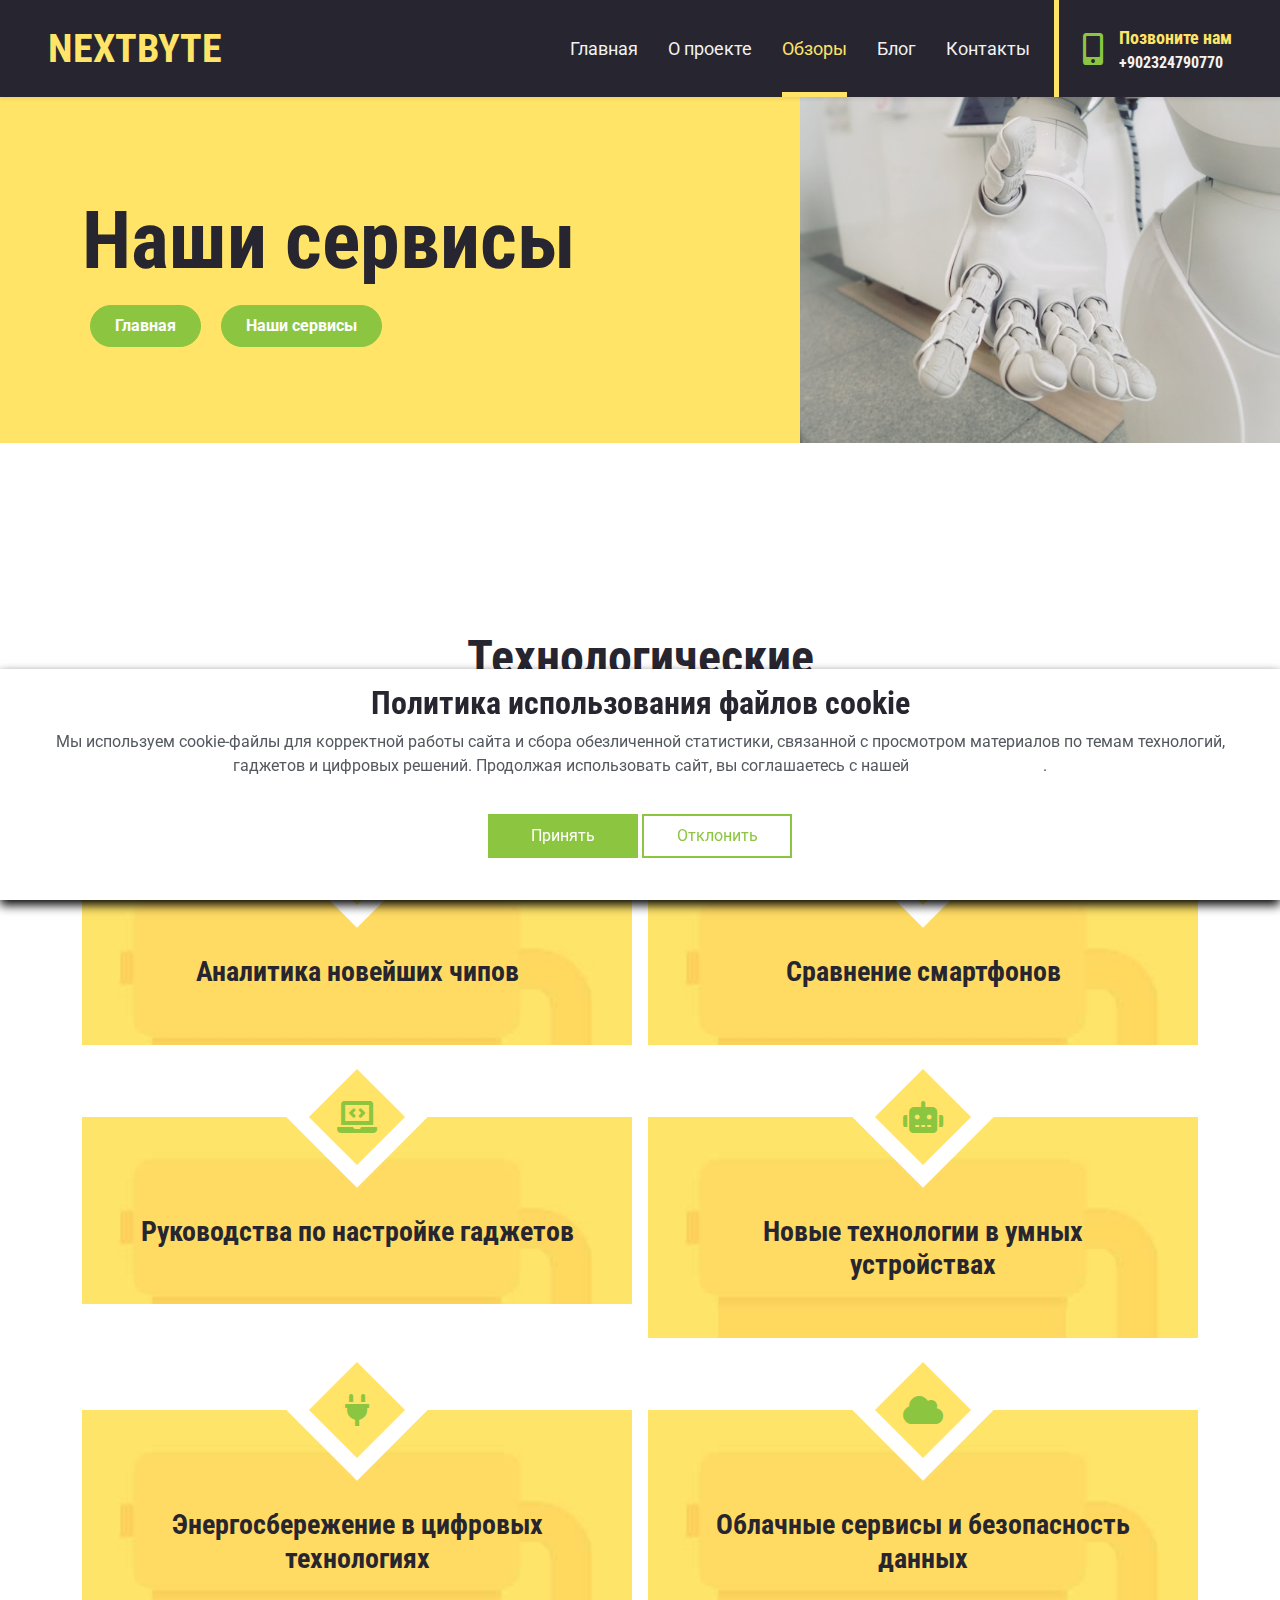
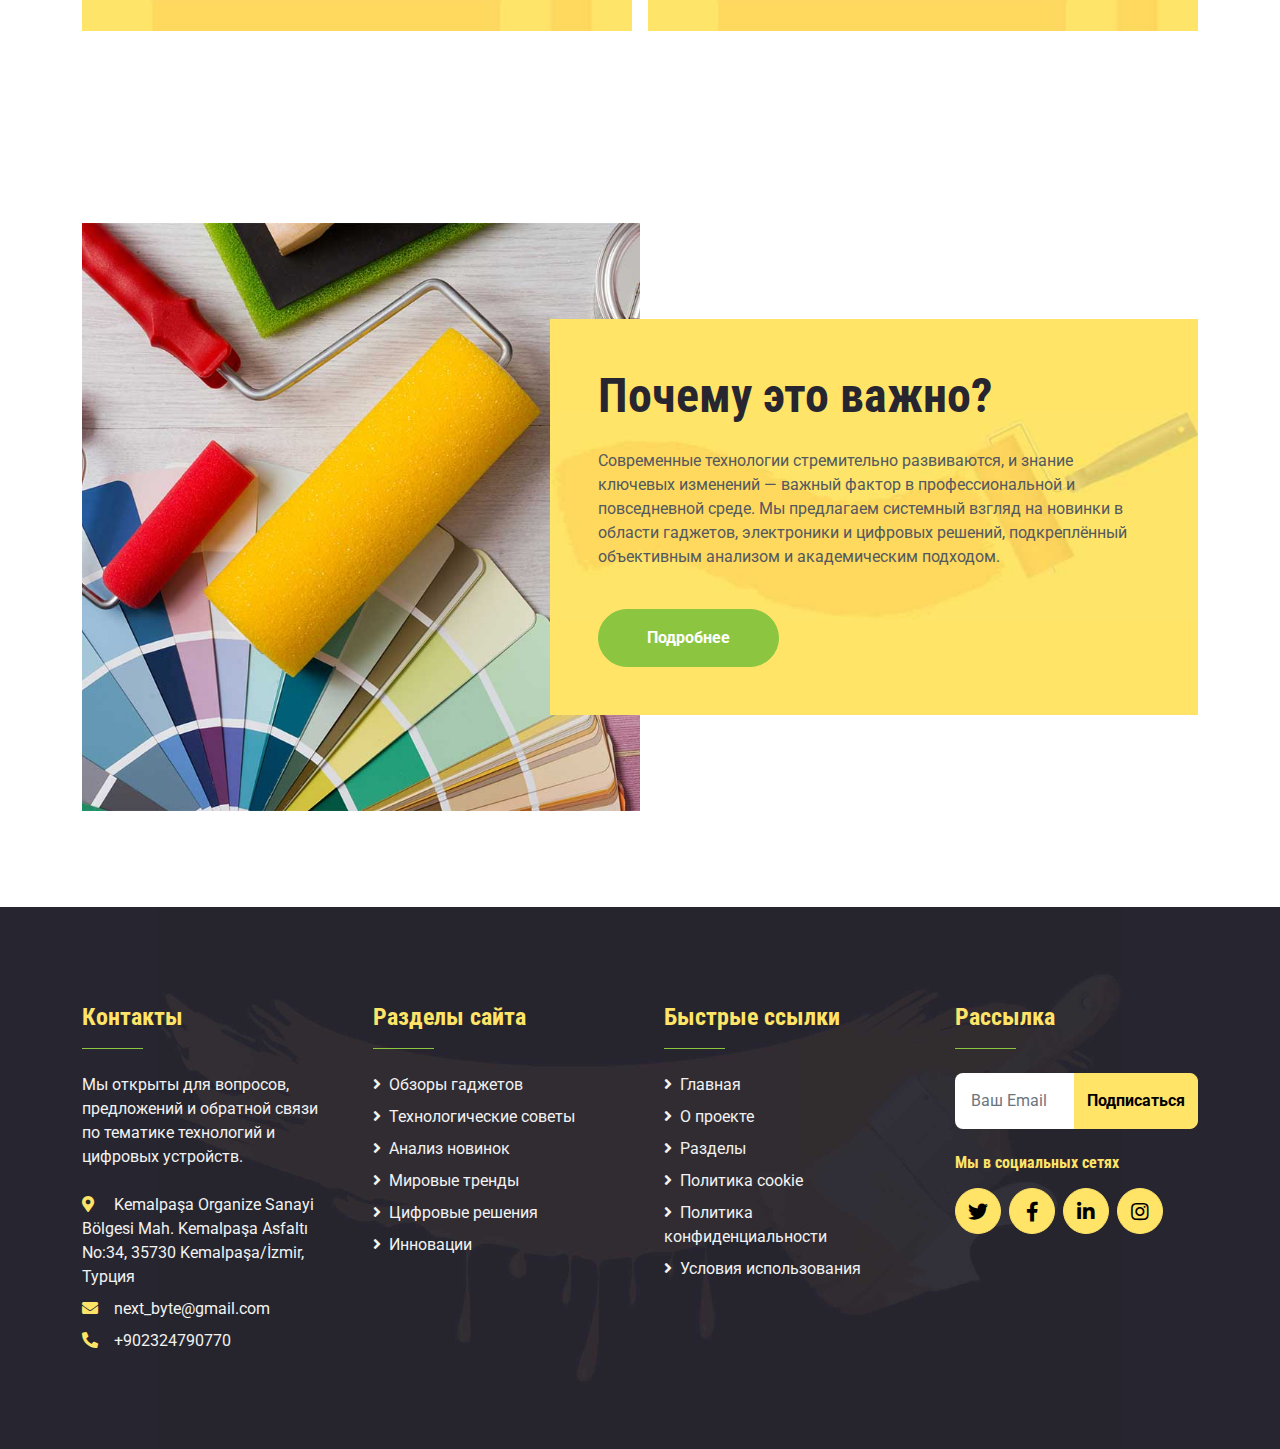
<file: service.html>
<!DOCTYPE html>
<html lang="en">
    <head>
        <meta charset="utf-8" />
        <title>NextByte</title>
        <meta content="width=device-width, initial-scale=1.0" name="viewport" />
        <meta
            content="Обзоры, советы и новости в мире технологий и гаджетов"
            name="description"
        />

        <!-- Favicon -->
        <link href="img/favicon.ico" rel="icon" />

        <!-- Google Web Fonts -->
        <link rel="preconnect" href="https://fonts.gstatic.com" />
        <link
            href="https://fonts.googleapis.com/css2?family=Roboto+Condensed:wght@400;700&family=Roboto:wght@400;700&display=swap"
            rel="stylesheet"
        />

        <!-- Icon Font Stylesheet -->
        <link
            href="https://cdnjs.cloudflare.com/ajax/libs/font-awesome/5.15.0/css/all.min.css"
            rel="stylesheet"
        />
        <link
            href="https://cdn.jsdelivr.net/npm/bootstrap-icons@1.4.1/font/bootstrap-icons.css"
            rel="stylesheet"
        />

        <!-- Libraries Stylesheet -->
        <link
            href="lib/owlcarousel/assets/owl.carousel.min.css"
            rel="stylesheet"
        />

        <!-- Customized Bootstrap Stylesheet -->
        <link href="css/bootstrap.min.css" rel="stylesheet" />

        <!-- Template Stylesheet -->
        <link href="css/style.css" rel="stylesheet" />
        <!-- Our Approach Start -->
    </head>

    <body>
        <!-- Navbar Start -->
        <nav
            class="navbar navbar-expand-lg bg-dark navbar-dark shadow-sm px-5 py-3 py-lg-0"
        >
            <a href="index.html" class="navbar-brand p-0">
                <h1 class="m-0 text-uppercase text-primary">NextByte</h1>
            </a>
            <button
                class="navbar-toggler"
                type="button"
                data-bs-toggle="collapse"
                data-bs-target="#navbarCollapse"
            >
                <span class="navbar-toggler-icon"></span>
            </button>
            <div class="collapse navbar-collapse" id="navbarCollapse">
                <div
                    class="navbar-nav ms-auto py-0 pe-4 border-end border-5 border-primary"
                >
                    <a href="index.html" class="nav-item nav-link">Главная</a>
                    <a href="about.html" class="nav-item nav-link">О проекте</a>
                    <a href="service.html" class="nav-item nav-link active"
                        >Обзоры</a
                    >
                    <a href="blog.html" class="nav-item nav-link">Блог</a>
                    <a href="contact.html" class="nav-item nav-link"
                        >Контакты</a
                    >
                </div>
                <div class="d-none d-lg-flex align-items-center ps-4">
                    <i class="fa fa-2x fa-mobile-alt text-secondary me-3"></i>
                    <div>
                        <h5 class="text-primary mb-1">
                            <small>Позвоните нам</small>
                        </h5>
                        <h6 class="text-light m-0">+902324790770</h6>
                    </div>
                </div>
            </div>
        </nav>
        <!-- Navbar End -->

        <!-- Hero Start -->
        <div
            class="container-fluid bg-primary py-5 bg-hero"
            style="margin-bottom: 90px"
        >
            <div class="container py-5">
                <div class="row justify-content-start">
                    <div class="col-lg-8 text-center text-lg-start">
                        <h1 class="display-1 text-dark">Наши сервисы</h1>
                        <div class="pt-2">
                            <a
                                href="index.html"
                                class="btn btn-secondary rounded-pill py-2 px-4 mx-2"
                                >Главная</a
                            >
                            <a
                                href=""
                                class="btn btn-secondary rounded-pill py-2 px-4 mx-2"
                                >Наши сервисы</a
                            >
                        </div>
                    </div>
                </div>
            </div>
        </div>
        <!-- Hero End -->

        <!-- Services Start -->
        <div class="container-fluid py-5">
            <div class="container py-5">
                <div class="text-center mx-auto mb-5" style="max-width: 500px">
                    <h1 class="display-5">Технологические обзоры и советы</h1>
                    <hr class="w-25 mx-auto text-primary" style="opacity: 1" />
                </div>
                <div class="row gy-4 gx-3">
                    <div class="col-lg-6 col-md-6 pt-5">
                        <div
                            class="service-item d-flex flex-column align-items-center justify-content-center text-center p-5 pt-0"
                        >
                            <div class="service-icon p-3">
                                <div>
                                    <i class="fa fa-2x fa-microchip"></i>
                                </div>
                            </div>
                            <h3 class="mt-5">Аналитика новейших чипов</h3>
                        </div>
                    </div>
                    <div class="col-lg-6 col-md-6 pt-5">
                        <div
                            class="service-item d-flex flex-column align-items-center justify-content-center text-center p-5 pt-0"
                        >
                            <div class="service-icon p-3">
                                <div>
                                    <i class="fa fa-2x fa-mobile-alt"></i>
                                </div>
                            </div>
                            <h3 class="mt-5">Сравнение смартфонов</h3>
                        </div>
                    </div>
                    <div class="col-lg-6 col-md-6 pt-5">
                        <div
                            class="service-item d-flex flex-column align-items-center justify-content-center text-center p-5 pt-0"
                        >
                            <div class="service-icon p-3">
                                <div>
                                    <i class="fa fa-2x fa-laptop-code"></i>
                                </div>
                            </div>
                            <h3 class="mt-5">
                                Руководства по настройке гаджетов
                            </h3>
                        </div>
                    </div>
                    <div class="col-lg-6 col-md-6 pt-5">
                        <div
                            class="service-item d-flex flex-column align-items-center justify-content-center text-center p-5 pt-0"
                        >
                            <div class="service-icon p-3">
                                <div>
                                    <i class="fa fa-2x fa-robot"></i>
                                </div>
                            </div>
                            <h3 class="mt-5">
                                Новые технологии в умных устройствах
                            </h3>
                        </div>
                    </div>
                    <div class="col-lg-6 col-md-6 pt-5">
                        <div
                            class="service-item d-flex flex-column align-items-center justify-content-center text-center p-5 pt-0"
                        >
                            <div class="service-icon p-3">
                                <div>
                                    <i class="fa fa-2x fa-plug"></i>
                                </div>
                            </div>
                            <h3 class="mt-5">
                                Энергосбережение в цифровых технологиях
                            </h3>
                        </div>
                    </div>
                    <div class="col-lg-6 col-md-6 pt-5">
                        <div
                            class="service-item d-flex flex-column align-items-center justify-content-center text-center p-5 pt-0"
                        >
                            <div class="service-icon p-3">
                                <div>
                                    <i class="fa fa-2x fa-cloud"></i>
                                </div>
                            </div>
                            <h3 class="mt-5">
                                Облачные сервисы и безопасность данных
                            </h3>
                        </div>
                    </div>
                </div>
            </div>
        </div>
        <!-- Services End -->

        <!-- About Start -->
        <div class="container-fluid py-5">
            <div class="container py-5">
                <div class="row gx-0">
                    <div class="col-lg-6" style="min-height: 400px">
                        <div class="position-relative h-100">
                            <img
                                class="position-absolute w-100 h-100"
                                src="img/about-2.jpg"
                                style="object-fit: cover"
                            />
                        </div>
                    </div>
                    <div class="col-lg-6 my-lg-5 py-lg-5">
                        <div class="about-end bg-primary p-5">
                            <h1 class="display-5 mb-4">Почему это важно?</h1>
                            <p>
                                Современные технологии стремительно развиваются,
                                и знание ключевых изменений — важный фактор в
                                профессиональной и повседневной среде. Мы
                                предлагаем системный взгляд на новинки в области
                                гаджетов, электроники и цифровых решений,
                                подкреплённый объективным анализом и
                                академическим подходом.
                            </p>
                            <a
                                href="about.html"
                                class="btn btn-secondary rounded-pill py-md-3 px-md-5 mt-4"
                                >Подробнее</a
                            >
                        </div>
                    </div>
                </div>
            </div>
        </div>
        <!-- About End -->

        <!-- Footer Start -->
        <div class="container-fluid bg-dark bg-footer text-light py-5">
            <div class="container py-5">
                <div class="row g-5">
                    <div class="col-lg-3 col-md-6">
                        <h4 class="text-primary">Контакты</h4>
                        <hr
                            class="w-25 text-secondary mb-4"
                            style="opacity: 1"
                        />
                        <p class="mb-4">
                            Мы открыты для вопросов, предложений и обратной
                            связи по тематике технологий и цифровых устройств.
                        </p>
                        <p class="mb-2">
                            <i
                                class="fa fa-map-marker-alt text-primary me-3"
                            ></i>
                            Kemalpaşa Organize Sanayi Bölgesi Mah. Kemalpaşa
                            Asfaltı No:34, 35730 Kemalpaşa/İzmir, Турция
                        </p>
                        <p class="mb-2">
                            <i class="fa fa-envelope text-primary me-3"></i
                            >next_byte@gmail.com
                        </p>
                        <p class="mb-0">
                            <i class="fa fa-phone-alt text-primary me-3"></i
                            >+902324790770
                        </p>
                    </div>
                    <div class="col-lg-3 col-md-6">
                        <h4 class="text-primary">Разделы сайта</h4>
                        <hr
                            class="w-25 text-secondary mb-4"
                            style="opacity: 1"
                        />
                        <div class="d-flex flex-column justify-content-start">
                            <a class="text-light mb-2" href="#"
                                ><i class="fa fa-angle-right me-2"></i>Обзоры
                                гаджетов</a
                            >
                            <a class="text-light mb-2" href="#"
                                ><i class="fa fa-angle-right me-2"></i
                                >Технологические советы</a
                            >
                            <a class="text-light mb-2" href="#"
                                ><i class="fa fa-angle-right me-2"></i>Анализ
                                новинок</a
                            >
                            <a class="text-light mb-2" href="#"
                                ><i class="fa fa-angle-right me-2"></i>Мировые
                                тренды</a
                            >
                            <a class="text-light mb-2" href="#"
                                ><i class="fa fa-angle-right me-2"></i>Цифровые
                                решения</a
                            >
                            <a class="text-light" href="#"
                                ><i class="fa fa-angle-right me-2"></i
                                >Инновации</a
                            >
                        </div>
                    </div>
                    <div class="col-lg-3 col-md-6">
                        <h4 class="text-primary">Быстрые ссылки</h4>
                        <hr
                            class="w-25 text-secondary mb-4"
                            style="opacity: 1"
                        />
                        <div class="d-flex flex-column justify-content-start">
                            <a class="text-light mb-2" href="index.html"
                                ><i class="fa fa-angle-right me-2"></i
                                >Главная</a
                            >
                            <a class="text-light mb-2" href="about.html"
                                ><i class="fa fa-angle-right me-2"></i>О
                                проекте</a
                            >
                            <a class="text-light mb-2" href="service.html"
                                ><i class="fa fa-angle-right me-2"></i
                                >Разделы</a
                            >
                            <a class="text-light mb-2" href="cookie-policy.html"
                                ><i class="fa fa-angle-right me-2"></i>Политика
                                cookie</a
                            >
                            <a
                                class="text-light mb-2"
                                href="privacy-policy.html"
                                ><i class="fa fa-angle-right me-2"></i>Политика
                                конфиденциальности</a
                            >
                            <a class="text-light" href="terms-of-use.html"
                                ><i class="fa fa-angle-right me-2"></i>Условия
                                использования</a
                            >
                        </div>
                    </div>
                    <div class="col-lg-3 col-md-6">
                        <h4 class="text-primary">Рассылка</h4>
                        <hr
                            class="w-25 text-secondary mb-4"
                            style="opacity: 1"
                        />
                        <form action="thanks.html" method="get">
                            <div class="input-group">
                                <input
                                    type="text"
                                    class="form-control p-3 border-0"
                                    placeholder="Ваш Email"
                                    required
                                />
                                <button type="submit" class="btn btn-primary">
                                    Подписаться
                                </button>
                            </div>
                        </form>
                        <h6 class="text-primary mt-4 mb-3">
                            Мы в социальных сетях
                        </h6>
                        <div class="d-flex">
                            <a
                                class="btn btn-lg btn-primary btn-lg-square rounded-circle me-2"
                                href="https://twitter.com/"
                                target="_blank"
                                ><i class="fab fa-twitter"></i
                            ></a>
                            <a
                                class="btn btn-lg btn-primary btn-lg-square rounded-circle me-2"
                                href="https://facebook.com/"
                                target="_blank"
                                ><i class="fab fa-facebook-f"></i
                            ></a>
                            <a
                                class="btn btn-lg btn-primary btn-lg-square rounded-circle me-2"
                                href="https://www.linkedin.com/company/"
                                target="_blank"
                                ><i class="fab fa-linkedin-in"></i
                            ></a>
                            <a
                                class="btn btn-lg btn-primary btn-lg-square rounded-circle"
                                href="https://instagram.com/"
                                target="_blank"
                                ><i class="fab fa-instagram"></i
                            ></a>
                        </div>
                    </div>
                </div>
            </div>
        </div>
        <!-- Footer End -->

        <!-- Cookie banner -->
        <div class="cookie-wrapper show">
            <div>
                <i class="bx bx-cookie"></i>
                <h2 style="text-align: center">
                    Политика использования файлов cookie
                </h2>
            </div>

            <div class="data">
                <p>
                    Мы используем cookie-файлы для корректной работы сайта и
                    сбора обезличенной статистики, связанной с просмотром
                    материалов по темам технологий, гаджетов и цифровых решений.
                    Продолжая использовать сайт, вы соглашаетесь с нашей
                    <a href="cookie-policy.html">политикой cookie</a>.
                </p>
            </div>

            <div class="buttons">
                <button class="cookie-button" id="acceptBtn">Принять</button>
                <button class="cookie-button" id="declineBtn">Отклонить</button>
            </div>
        </div>
        <!-- End Cookie banner -->

        <!-- Back to Top -->
        <a
            href="#"
            class="btn btn-lg btn-secondary btn-lg-square rounded-circle back-to-top"
            ><i class="bi bi-arrow-up"></i
        ></a>

        <!-- JavaScript Libraries -->
        <script src="https://code.jquery.com/jquery-3.4.1.min.js"></script>
        <script src="https://cdn.jsdelivr.net/npm/bootstrap@5.0.0/dist/js/bootstrap.bundle.min.js"></script>
        <script src="lib/easing/easing.min.js"></script>
        <script src="lib/waypoints/waypoints.min.js"></script>
        <script src="lib/owlcarousel/owl.carousel.min.js"></script>

        <!-- Template Javascript -->
        <script src="js/main.js"></script>
        <script src="js/cookiebanner.js"></script>
    </body>
</html>
</file>
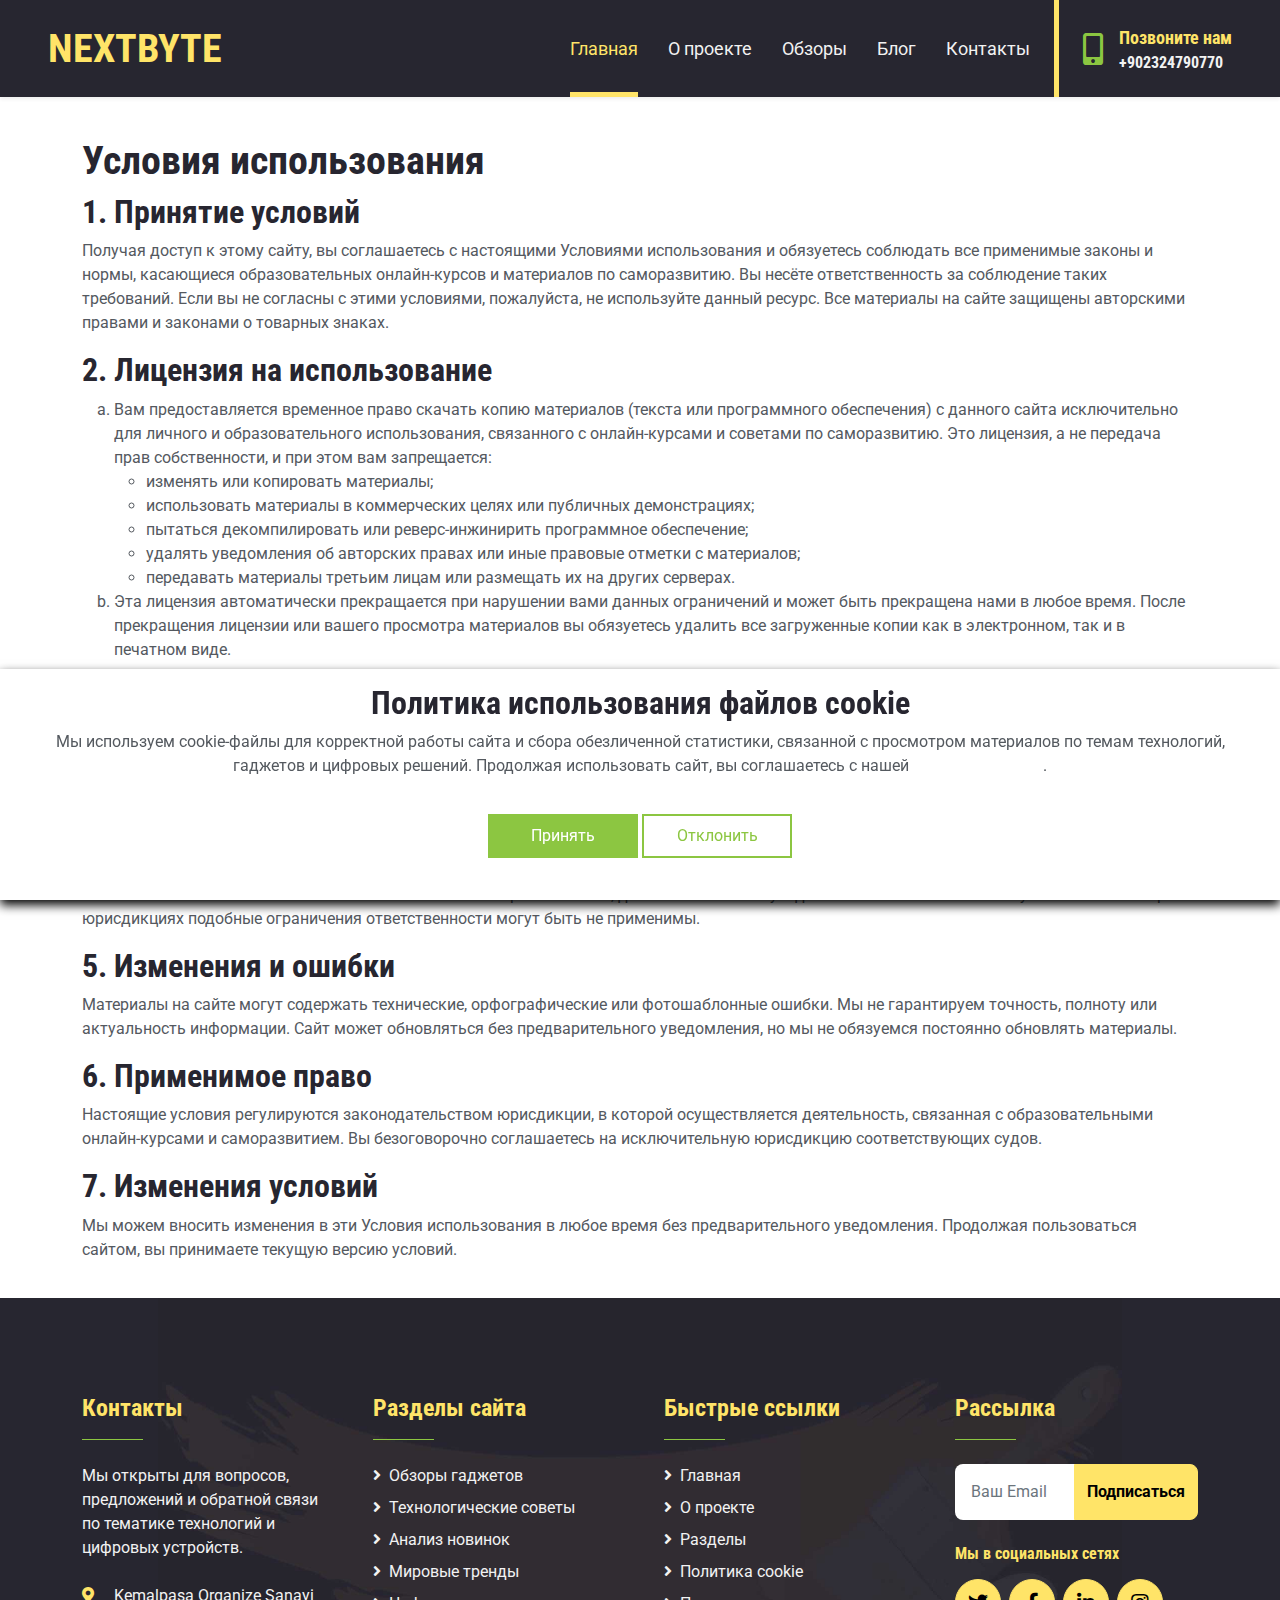
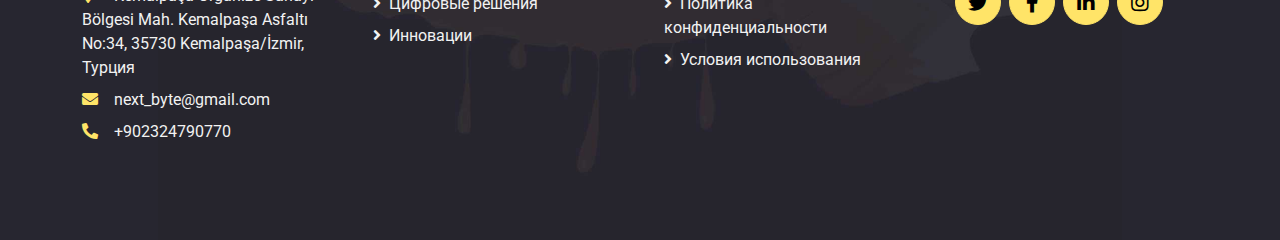
<file: terms-of-use.html>
<!DOCTYPE html>
<html lang="en">
    <head>
        <meta charset="utf-8" />
        <title>NextByte</title>
        <meta content="width=device-width, initial-scale=1.0" name="viewport" />
        <meta
            content="Обзоры, советы и новости в мире технологий и гаджетов"
            name="description"
        />

        <!-- Favicon -->
        <link href="img/favicon.ico" rel="icon" />

        <!-- Google Web Fonts -->
        <link rel="preconnect" href="https://fonts.gstatic.com" />
        <link
            href="https://fonts.googleapis.com/css2?family=Roboto+Condensed:wght@400;700&family=Roboto:wght@400;700&display=swap"
            rel="stylesheet"
        />

        <!-- Icon Font Stylesheet -->
        <link
            href="https://cdnjs.cloudflare.com/ajax/libs/font-awesome/5.15.0/css/all.min.css"
            rel="stylesheet"
        />
        <link
            href="https://cdn.jsdelivr.net/npm/bootstrap-icons@1.4.1/font/bootstrap-icons.css"
            rel="stylesheet"
        />

        <!-- Libraries Stylesheet -->
        <link
            href="lib/owlcarousel/assets/owl.carousel.min.css"
            rel="stylesheet"
        />

        <!-- Customized Bootstrap Stylesheet -->
        <link href="css/bootstrap.min.css" rel="stylesheet" />

        <!-- Template Stylesheet -->
        <link href="css/style.css" rel="stylesheet" />
        <!-- Our Approach Start -->
    </head>

    <body>
        <!-- Navbar Start -->
        <nav
            class="navbar navbar-expand-lg bg-dark navbar-dark shadow-sm px-5 py-3 py-lg-0"
        >
            <a href="index.html" class="navbar-brand p-0">
                <h1 class="m-0 text-uppercase text-primary">NextByte</h1>
            </a>
            <button
                class="navbar-toggler"
                type="button"
                data-bs-toggle="collapse"
                data-bs-target="#navbarCollapse"
            >
                <span class="navbar-toggler-icon"></span>
            </button>
            <div class="collapse navbar-collapse" id="navbarCollapse">
                <div
                    class="navbar-nav ms-auto py-0 pe-4 border-end border-5 border-primary"
                >
                    <a href="index.html" class="nav-item nav-link active"
                        >Главная</a
                    >
                    <a href="about.html" class="nav-item nav-link">О проекте</a>
                    <a href="service.html" class="nav-item nav-link">Обзоры</a>
                    <a href="blog.html" class="nav-item nav-link">Блог</a>
                    <a href="contact.html" class="nav-item nav-link"
                        >Контакты</a
                    >
                </div>
                <div class="d-none d-lg-flex align-items-center ps-4">
                    <i class="fa fa-2x fa-mobile-alt text-secondary me-3"></i>
                    <div>
                        <h5 class="text-primary mb-1">
                            <small>Позвоните нам</small>
                        </h5>
                        <h6 class="text-light m-0">+902324790770</h6>
                    </div>
                </div>
            </div>
        </nav>
        <!-- Navbar End -->

        <article class="container additional-wrapper" style="margin-top: 20px">
            <div class="page__content" style="padding: 20px 0px">
                <h1>Условия использования</h1>

                <h2>1. Принятие условий</h2>

                <p>
                    Получая доступ к этому сайту, вы соглашаетесь с настоящими
                    Условиями использования и обязуетесь соблюдать все
                    применимые законы и нормы, касающиеся образовательных
                    онлайн-курсов и материалов по саморазвитию. Вы несёте
                    ответственность за соблюдение таких требований. Если вы не
                    согласны с этими условиями, пожалуйста, не используйте
                    данный ресурс. Все материалы на сайте защищены авторскими
                    правами и законами о товарных знаках.
                </p>

                <h2>2. Лицензия на использование</h2>

                <ol type="a">
                    <li>
                        Вам предоставляется временное право скачать копию
                        материалов (текста или программного обеспечения) с
                        данного сайта исключительно для личного и
                        образовательного использования, связанного с
                        онлайн-курсами и советами по саморазвитию. Это лицензия,
                        а не передача прав собственности, и при этом вам
                        запрещается:
                    </li>
                    <ul>
                        <li>изменять или копировать материалы;</li>
                        <li>
                            использовать материалы в коммерческих целях или
                            публичных демонстрациях;
                        </li>
                        <li>
                            пытаться декомпилировать или реверс-инжинирить
                            программное обеспечение;
                        </li>
                        <li>
                            удалять уведомления об авторских правах или иные
                            правовые отметки с материалов;
                        </li>
                        <li>
                            передавать материалы третьим лицам или размещать их
                            на других серверах.
                        </li>
                    </ul>
                    <li>
                        Эта лицензия автоматически прекращается при нарушении
                        вами данных ограничений и может быть прекращена нами в
                        любое время. После прекращения лицензии или вашего
                        просмотра материалов вы обязуетесь удалить все
                        загруженные копии как в электронном, так и в печатном
                        виде.
                    </li>
                </ol>

                <h2>3. Отказ от гарантий</h2>

                <p>
                    Все материалы на сайте предоставляются «как есть» в
                    контексте образовательных ресурсов по саморазвитию. Мы не
                    даём никаких гарантий, явных или подразумеваемых, включая
                    гарантии коммерческой пригодности, пригодности для
                    определённой цели или ненарушения прав третьих лиц.
                </p>

                <h2>4. Ограничение ответственности</h2>

                <p>
                    Мы и наши поставщики не несём ответственности за любые
                    убытки, включая потерю данных, прибыли или перерывы в
                    работе, возникающие из использования или невозможности
                    использования материалов сайта, даже если мы были уведомлены
                    о возможных таких убытках. В некоторых юрисдикциях подобные
                    ограничения ответственности могут быть не применимы.
                </p>

                <h2>5. Изменения и ошибки</h2>

                <p>
                    Материалы на сайте могут содержать технические,
                    орфографические или фотошаблонные ошибки. Мы не гарантируем
                    точность, полноту или актуальность информации. Сайт может
                    обновляться без предварительного уведомления, но мы не
                    обязуемся постоянно обновлять материалы.
                </p>

                <h2>6. Применимое право</h2>

                <p>
                    Настоящие условия регулируются законодательством юрисдикции,
                    в которой осуществляется деятельность, связанная с
                    образовательными онлайн-курсами и саморазвитием. Вы
                    безоговорочно соглашаетесь на исключительную юрисдикцию
                    соответствующих судов.
                </p>

                <h2>7. Изменения условий</h2>

                <p>
                    Мы можем вносить изменения в эти Условия использования в
                    любое время без предварительного уведомления. Продолжая
                    пользоваться сайтом, вы принимаете текущую версию условий.
                </p>
            </div>
        </article>

        <!-- Footer Start -->
        <div class="container-fluid bg-dark bg-footer text-light py-5">
            <div class="container py-5">
                <div class="row g-5">
                    <div class="col-lg-3 col-md-6">
                        <h4 class="text-primary">Контакты</h4>
                        <hr
                            class="w-25 text-secondary mb-4"
                            style="opacity: 1"
                        />
                        <p class="mb-4">
                            Мы открыты для вопросов, предложений и обратной
                            связи по тематике технологий и цифровых устройств.
                        </p>
                        <p class="mb-2">
                            <i
                                class="fa fa-map-marker-alt text-primary me-3"
                            ></i>
                            Kemalpaşa Organize Sanayi Bölgesi Mah. Kemalpaşa
                            Asfaltı No:34, 35730 Kemalpaşa/İzmir, Турция
                        </p>
                        <p class="mb-2">
                            <i class="fa fa-envelope text-primary me-3"></i
                            >next_byte@gmail.com
                        </p>
                        <p class="mb-0">
                            <i class="fa fa-phone-alt text-primary me-3"></i
                            >+902324790770
                        </p>
                    </div>
                    <div class="col-lg-3 col-md-6">
                        <h4 class="text-primary">Разделы сайта</h4>
                        <hr
                            class="w-25 text-secondary mb-4"
                            style="opacity: 1"
                        />
                        <div class="d-flex flex-column justify-content-start">
                            <a class="text-light mb-2" href="#"
                                ><i class="fa fa-angle-right me-2"></i>Обзоры
                                гаджетов</a
                            >
                            <a class="text-light mb-2" href="#"
                                ><i class="fa fa-angle-right me-2"></i
                                >Технологические советы</a
                            >
                            <a class="text-light mb-2" href="#"
                                ><i class="fa fa-angle-right me-2"></i>Анализ
                                новинок</a
                            >
                            <a class="text-light mb-2" href="#"
                                ><i class="fa fa-angle-right me-2"></i>Мировые
                                тренды</a
                            >
                            <a class="text-light mb-2" href="#"
                                ><i class="fa fa-angle-right me-2"></i>Цифровые
                                решения</a
                            >
                            <a class="text-light" href="#"
                                ><i class="fa fa-angle-right me-2"></i
                                >Инновации</a
                            >
                        </div>
                    </div>
                    <div class="col-lg-3 col-md-6">
                        <h4 class="text-primary">Быстрые ссылки</h4>
                        <hr
                            class="w-25 text-secondary mb-4"
                            style="opacity: 1"
                        />
                        <div class="d-flex flex-column justify-content-start">
                            <a class="text-light mb-2" href="index.html"
                                ><i class="fa fa-angle-right me-2"></i
                                >Главная</a
                            >
                            <a class="text-light mb-2" href="about.html"
                                ><i class="fa fa-angle-right me-2"></i>О
                                проекте</a
                            >
                            <a class="text-light mb-2" href="service.html"
                                ><i class="fa fa-angle-right me-2"></i
                                >Разделы</a
                            >
                            <a class="text-light mb-2" href="cookie-policy.html"
                                ><i class="fa fa-angle-right me-2"></i>Политика
                                cookie</a
                            >
                            <a
                                class="text-light mb-2"
                                href="privacy-policy.html"
                                ><i class="fa fa-angle-right me-2"></i>Политика
                                конфиденциальности</a
                            >
                            <a class="text-light" href="terms-of-use.html"
                                ><i class="fa fa-angle-right me-2"></i>Условия
                                использования</a
                            >
                        </div>
                    </div>
                    <div class="col-lg-3 col-md-6">
                        <h4 class="text-primary">Рассылка</h4>
                        <hr
                            class="w-25 text-secondary mb-4"
                            style="opacity: 1"
                        />
                        <form action="thanks.html" method="get">
                            <div class="input-group">
                                <input
                                    type="text"
                                    class="form-control p-3 border-0"
                                    placeholder="Ваш Email"
                                    required
                                />
                                <button type="submit" class="btn btn-primary">
                                    Подписаться
                                </button>
                            </div>
                        </form>
                        <h6 class="text-primary mt-4 mb-3">
                            Мы в социальных сетях
                        </h6>
                        <div class="d-flex">
                            <a
                                class="btn btn-lg btn-primary btn-lg-square rounded-circle me-2"
                                href="https://twitter.com/"
                                target="_blank"
                                ><i class="fab fa-twitter"></i
                            ></a>
                            <a
                                class="btn btn-lg btn-primary btn-lg-square rounded-circle me-2"
                                href="https://facebook.com/"
                                target="_blank"
                                ><i class="fab fa-facebook-f"></i
                            ></a>
                            <a
                                class="btn btn-lg btn-primary btn-lg-square rounded-circle me-2"
                                href="https://www.linkedin.com/company/"
                                target="_blank"
                                ><i class="fab fa-linkedin-in"></i
                            ></a>
                            <a
                                class="btn btn-lg btn-primary btn-lg-square rounded-circle"
                                href="https://instagram.com/"
                                target="_blank"
                                ><i class="fab fa-instagram"></i
                            ></a>
                        </div>
                    </div>
                </div>
            </div>
        </div>
        <!-- Footer End -->

        <!-- Cookie banner -->
        <div class="cookie-wrapper show">
            <div>
                <i class="bx bx-cookie"></i>
                <h2 style="text-align: center">
                    Политика использования файлов cookie
                </h2>
            </div>

            <div class="data">
                <p>
                    Мы используем cookie-файлы для корректной работы сайта и
                    сбора обезличенной статистики, связанной с просмотром
                    материалов по темам технологий, гаджетов и цифровых решений.
                    Продолжая использовать сайт, вы соглашаетесь с нашей
                    <a href="cookie-policy.html">политикой cookie</a>.
                </p>
            </div>

            <div class="buttons">
                <button class="cookie-button" id="acceptBtn">Принять</button>
                <button class="cookie-button" id="declineBtn">Отклонить</button>
            </div>
        </div>
        <!-- End Cookie banner -->

        <!-- Back to Top -->
        <a
            href="#"
            class="btn btn-lg btn-secondary btn-lg-square rounded-circle back-to-top"
            ><i class="bi bi-arrow-up"></i
        ></a>

        <!-- JavaScript Libraries -->
        <script src="https://code.jquery.com/jquery-3.4.1.min.js"></script>
        <script src="https://cdn.jsdelivr.net/npm/bootstrap@5.0.0/dist/js/bootstrap.bundle.min.js"></script>
        <script src="lib/easing/easing.min.js"></script>
        <script src="lib/waypoints/waypoints.min.js"></script>
        <script src="lib/owlcarousel/owl.carousel.min.js"></script>

        <!-- Template Javascript -->
        <script src="js/main.js"></script>
        <script src="js/cookiebanner.js"></script>
    </body>
</html>
</file>
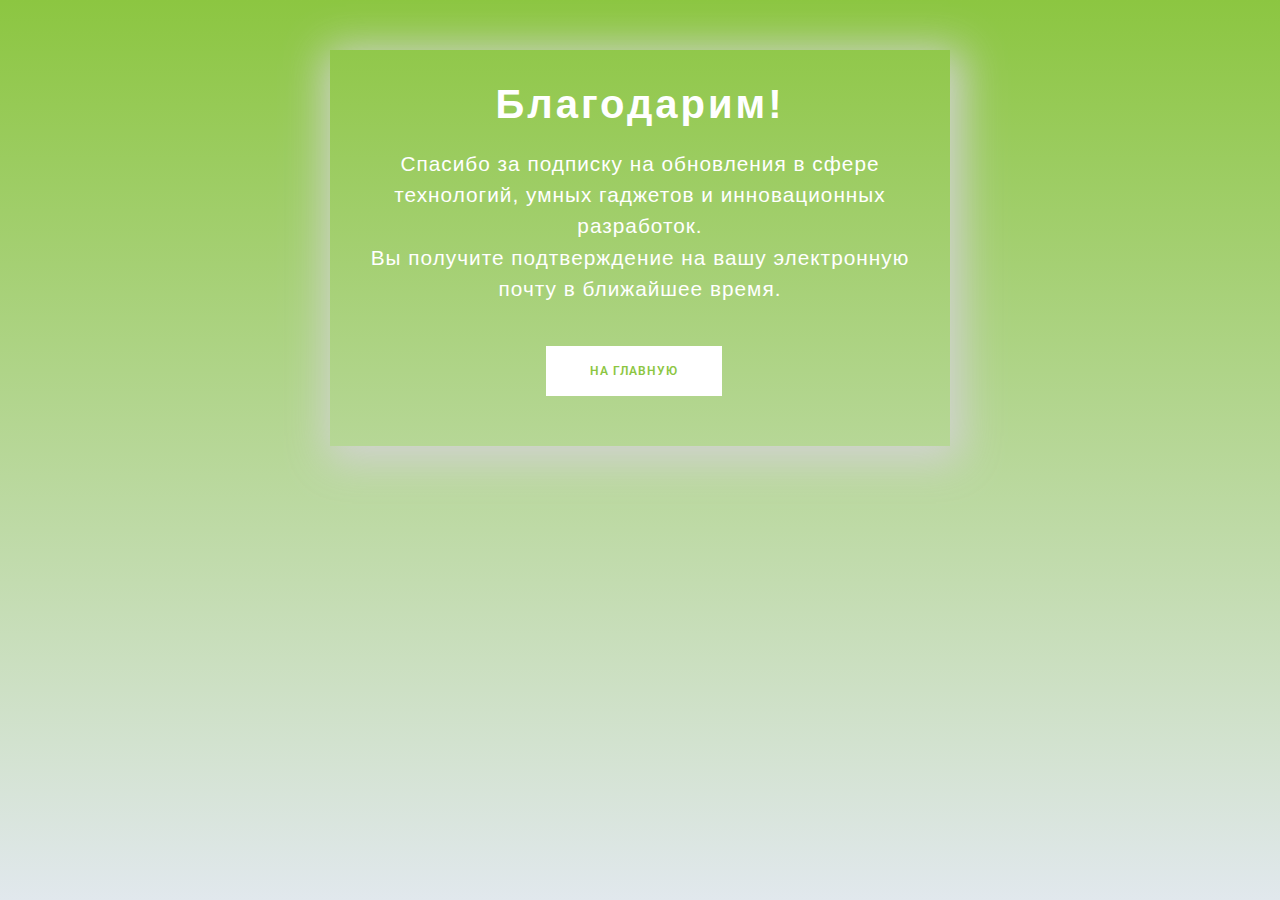
<file: thanks.html>
<!DOCTYPE html>
<html lang="en">
    <head>
        <meta charset="utf-8" />
        <title>NextByte</title>
        <meta content="width=device-width, initial-scale=1.0" name="viewport" />
        <meta
            content="Обзоры, советы и новости в мире технологий и гаджетов"
            name="description"
        />

        <!-- Favicon -->
        <link href="img/favicon.ico" rel="icon" />

        <!-- Google Web Fonts -->
        <link rel="preconnect" href="https://fonts.gstatic.com" />
        <link
            href="https://fonts.googleapis.com/css2?family=Roboto+Condensed:wght@400;700&family=Roboto:wght@400;700&display=swap"
            rel="stylesheet"
        />

        <!-- Icon Font Stylesheet -->
        <link
            href="https://cdnjs.cloudflare.com/ajax/libs/font-awesome/5.15.0/css/all.min.css"
            rel="stylesheet"
        />
        <link
            href="https://cdn.jsdelivr.net/npm/bootstrap-icons@1.4.1/font/bootstrap-icons.css"
            rel="stylesheet"
        />

        <!-- Libraries Stylesheet -->
        <link
            href="lib/owlcarousel/assets/owl.carousel.min.css"
            rel="stylesheet"
        />

        <!-- Customized Bootstrap Stylesheet -->
        <link href="css/bootstrap.min.css" rel="stylesheet" />

        <!-- Template Stylesheet -->
        <link href="css/style.css" rel="stylesheet" />
        <link href="css/thanks.css" rel="stylesheet" />
        <!-- Our Approach Start -->
    </head>

    <body>
        <div class="content">
            <div class="wrapper-1">
                <div class="wrapper-2">
                    <h1>Благодарим!</h1>
                    <p>
                        Спасибо за подписку на обновления в сфере технологий,
                        умных гаджетов и инновационных разработок.
                    </p>
                    <p>
                        Вы получите подтверждение на вашу электронную почту в
                        ближайшее время.
                    </p>
                    <a href="index.html">
                        <button class="go-home">На главную</button>
                    </a>
                </div>
            </div>
        </div>
    </body>
</html>
</file>
<file: css/style.css>
/********** Template CSS **********/
:root {
    --primary: #FFE468;
    --secondary: #8CC641;
    --light: #F2F2F2;
    --dark: #272630;
}

.btn {
    font-weight: 700;
    transition: .5s;
}

.btn:hover {
    -webkit-box-shadow: 0 8px 6px -6px #555555;
    -moz-box-shadow: 0 8px 6px -6px #555555;
    box-shadow: 0 8px 6px -6px #555555;
}

.btn.btn-secondary {
    color: #FFFFFF;
}

.btn-square {
    width: 36px;
    height: 36px;
}

.btn-sm-square {
    width: 28px;
    height: 28px;
}

.btn-lg-square {
    width: 46px;
    height: 46px;
}

.btn-square,
.btn-sm-square,
.btn-lg-square {
    padding-left: 0;
    padding-right: 0;
    text-align: center;
}

.back-to-top {
    position: fixed;
    display: none;
    right: 30px;
    bottom: 30px;
    z-index: 99;
}

.navbar-dark .navbar-nav .nav-link {
    position: relative;
    margin-left: 30px;
    padding: 35px 0;
    font-size: 18px;
    color: var(--light);
    outline: none;
    transition: .5s;
}

.sticky-top.navbar-dark .navbar-nav .nav-link {
    padding: 20px 0;
}

.navbar-dark .navbar-nav .nav-link:hover,
.navbar-dark .navbar-nav .nav-link.active {
    color: var(--primary);
}

@media (min-width: 992px) {
    .navbar-dark .navbar-nav .nav-link::before {
        position: absolute;
        content: "";
        width: 0;
        height: 5px;
        bottom: 0;
        left: 50%;
        background: var(--primary);
        transition: .5s;
    }

    .navbar-dark .navbar-nav .nav-link:hover::before,
    .navbar-dark .navbar-nav .nav-link.active::before {
        width: 100%;
        left: 0;
    }
}

@media (max-width: 991.98px) {
    .navbar-dark .navbar-nav .nav-link  {
        margin-left: 0;
        padding: 10px 0;
    }
}

.bg-hero {
    background: url(../img/hero.jpg) top right no-repeat;
    background-size: contain;
}

@media (max-width: 991.98px) {
    .bg-hero {
        background-size: cover;
    }
}

.about-start,
.about-end {
    background: url(../img/about-bg.jpg) center center no-repeat;
    background-size: contain;
}

@media (min-width: 992px) {
    .about-start {
        position: relative;
        margin-right: -90px;
        z-index: 1;
    }

    .about-end {
        position: relative;
        margin-left: -90px;
        z-index: 1;
    }
}

.service-item,
.contact-item {
    background: url(../img/service.jpg) top center no-repeat;
    background-size: cover;
    transition: .5s;
}

.service-item:hover,
.contact-item:hover {
    background: url(../img/service.jpg) bottom center no-repeat;
    background-size: cover;
}

.service-item .service-icon,
.contact-item .contact-icon {
    margin-top: -50px;
    width: 100px;
    height: 100px;
    color: var(--secondary);
    background: #FFFFFF;
    transform: rotate(-45deg);
}

.service-item .service-icon div,
.contact-item .contact-icon div {
    width: 100%;
    height: 100%;
    display: flex;
    align-items: center;
    justify-content: center;
    background: var(--primary);
    transition: .5s;
}

.service-item .service-icon i,
.contact-item .contact-icon i {
    transform: rotate(45deg);
    transition: .5s;
}

.service-item:hover .service-icon div,
.contact-item:hover .contact-icon div {
    background: var(--secondary);
}

.service-item:hover .service-icon i,
.contact-item:hover .contact-icon i {
    color: var(--primary);
}

.service-item a.btn {
    position: relative;
    bottom: -30px;
    opacity: 0;
}

.service-item:hover a.btn {
    bottom: 0;
    opacity: 1;
}

.bg-quote {
    background: url(../img/quote.jpg) top right no-repeat;
    background-size: contain;
}

@media (max-width: 991.98px) {
    .bg-quote {
        background-size: cover;
    }
}

.team-item {
    position: relative;
    margin-bottom: 45px;
}

.team-text {
    position: absolute;
    display: flex;
    flex-direction: column;
    align-items: center;
    justify-content: center;
    background: url(../img/team.jpg) bottom center no-repeat;
    background-size: cover;
    height: 90px;
    padding: 0 30px;
    right: 45px;
    left: 45px;
    bottom: -45px;
    transition: .5s;
    z-index: 1;
}

.team-item:hover .team-text {
    height: 100%;
    bottom: 0;
}

.team-social {
    position: absolute;
    transition: .1s;
    transition-delay: .0s;
    opacity: 0;
}

.team-item:hover .team-social {
    transition-delay: .3s;
    opacity: 1;
}

.bg-testimonial {
    background: url(../img/testimonial.jpg) top left no-repeat;
    background-size: contain;
}

@media (max-width: 991.98px) {
    .bg-testimonial {
        background-size: cover;
    }
}

.testimonial-carousel .owl-nav {
    margin-top: 30px;
    display: flex;
    justify-content: start;
}

.testimonial-carousel .owl-nav .owl-prev,
.testimonial-carousel .owl-nav .owl-next{
    position: relative;
    margin: 0 5px;
    width: 45px;
    height: 45px;
    display: flex;
    align-items: center;
    justify-content: center;
    color: #FFFFFF;
    background: var(--secondary);
    font-size: 22px;
    border-radius: 45px;
    transition: .5s;
}

.testimonial-carousel .owl-nav .owl-prev:hover,
.testimonial-carousel .owl-nav .owl-next:hover {
    color: var(--dark);
}

.testimonial-carousel .owl-item img {
    width: 60px;
    height: 60px;
}

.bg-call-to-action {
    background: url(../img/call-to-action.jpg) top right no-repeat;
    background-size: contain;
}

.bg-footer {
    background: url(../img/footer.jpg) center center no-repeat;
    background-size: contain;
}

@media (max-width: 991.98px) {
    .bg-call-to-action,
    .bg-footer {
        background-size: cover;
    }
} /* prettier-ignore */
/*# sourceMappingURL=user.css.map */
@import url("https://fonts.googleapis.com/css2?family=Poppins:wght@300;400;500;600&display=swap");

.cookie-wrapper {
    position: fixed;
    bottom: 0px;
    right: 0;
    width: 100%;
    background: #fff;
    padding: 15px 25px 22px;
    transition: right 0.3s ease;
    box-shadow: 0 5px 10px rgb(0, 0, 0);
    z-index: 999;
    @media (max-width: 600px) {
        width: 100%;
    }
}
.cookie-wrapper .show {
    right: 20px;
}

.hidden {
    display: none;
}
header i {
    color: #ffffff;
    font-size: 32px;
    text-align: center;
}
header h2 {
    color: #ffffff;
    font-weight: 500;
    text-align: center;
}
.data {
    text-align: center;
}
.data p a {
    color: #ffffff;
    text-decoration: none;
    text-align: center !important;
}
.data p a:hover {
    text-decoration: underline;
}
.buttons {
    padding: 20px 0px;
    text-align: center;
}
.buttons .cookie-button {
    border: 2px solid #8cc641;
    color: #fff;
    padding: 8px 0;
    background: #8cc641;
    cursor: pointer;
    width: calc(100% / 2 - 10px);
    transition: all 0.2s ease;
    max-width: 150px;
    border-radius: 0px;
}
.buttons #acceptBtn:hover {
    background-color: transparent;
    color: #8cc641;
}
#declineBtn {
    background-color: #fff;
    color: #8cc641;
    border-radius: 0;
}
#declineBtn:hover {
    background-color: #8cc641;
    color: #fff;
}
select {
    height: 48px;
    padding-top: 10px !important;
}

.iti {
    width: 100% !important;
    margin-bottom: 10px;
    margin-top: 0px !important;
}

.iti input {
    height: 58px;
}

            .approach-section {
                background-color: #f5f8fa;
                padding: 60px 0;
                font-family: "Segoe UI", Tahoma, Geneva, Verdana, sans-serif;
                color: #333;
            }
            .approach-container {
                max-width: 1140px;
                margin: 0 auto;
                padding: 0 15px;
            }
            .approach-row {
                display: flex;
                flex-wrap: wrap;
                gap: 30px;
            }
            .approach-text,
            .approach-image {
                flex: 1 1 45%;
                position: relative;
                min-height: 400px;
            }
            .approach-text {
                background: #fff;
                padding: 50px 40px;
                box-shadow: 0 8px 24px rgb(0 0 0 / 0.1);
                border-radius: 12px;
                display: flex;
                flex-direction: column;
                justify-content: center;
            }
            .approach-text h1 {
                font-weight: 700;
                font-size: 2.8rem;
                margin-bottom: 25px;
                color: #8cc641;
            }
            .approach-text p {
                font-size: 1.15rem;
                line-height: 1.7;
                margin-bottom: 30px;
            }
            .approach-text a.btn {
                align-self: start;
                background-color: #8cc641;
                color: white;
                padding: 14px 40px;
                border-radius: 30px;
                font-weight: 600;
                text-decoration: none;
                transition: background-color 0.3s ease;
                border: none;
                cursor: pointer;
            }
            .approach-text a.btn:hover {
                background-color: #0056b3;
                color: #fff;
            }
            .approach-image img {
                width: 100%;
                height: 100%;
                object-fit: cover;
                border-radius: 12px;
                box-shadow: 0 8px 24px rgb(0 0 0 / 0.15);
            }
            @media (max-width: 991px) {
                .approach-row {
                    flex-direction: column;
                }
                .approach-text,
                .approach-image {
                    flex: 1 1 100%;
                    min-height: 300px;
                }
                .approach-text h1 {
                    font-size: 2rem;
                }
            }
            .why-choose-section {
                background-color: #fdffe9;
                padding: 60px 0;
                font-family: "Segoe UI", Tahoma, Geneva, Verdana, sans-serif;
                color: #2c3e50;
            }
            .why-choose-container {
                max-width: 1140px;
                margin: 0 auto;
                padding: 0 15px;
            }
            .why-choose-header {
                text-align: center;
                margin-bottom: 50px;
            }
            .why-choose-header h1 {
                font-weight: 700;
                font-size: 2.8rem;
                color: #8cc641;
            }
            .why-choose-header hr {
                width: 60px;
                height: 4px;
                background-color: #8cc641;
                border: none;
                margin: 15px auto 0 auto;
                opacity: 1;
                border-radius: 2px;
            }
            .why-choose-row {
                display: flex;
                flex-wrap: wrap;
                gap: 30px;
                justify-content: center;
            }
            .why-choose-item {
                background: white;
                flex: 1 1 30%;
                min-width: 280px;
                border-radius: 15px;
                box-shadow: 0 6px 20px rgb(0 71 179 / 0.15);
                padding: 40px 30px;
                text-align: center;
                transition: transform 0.3s ease, box-shadow 0.3s ease;
                cursor: default;
            }
            .why-choose-item:hover {
                transform: translateY(-8px);
                box-shadow: 0 12px 30px rgb(0 71 179 / 0.25);
            }
            .why-choose-icon {
                font-size: 3rem;
                color: #8cc641;
                margin-bottom: 25px;
            }
            .why-choose-item h3 {
                font-size: 1.6rem;
                font-weight: 700;
                margin-bottom: 15px;
                color: #222f50;
            }
            .why-choose-item a.btn-link {
                font-weight: 600;
                color: #8cc641;
                text-decoration: none;
                font-size: 1rem;
                transition: color 0.3s ease;
            }
            .why-choose-item a.btn-link:hover {
                color: #002966;
                text-decoration: underline;
            }
            @media (max-width: 991px) {
                .why-choose-row {
                    flex-direction: column;
                    gap: 20px;
                }
                .why-choose-item {
                    flex: 1 1 100%;
                }
            }
</file>
<file: css/thanks.css>
* {
    box-sizing: border-box;
}
body {
    background: #fff;
    background: linear-gradient(to bottom, #8cc641 0%, #e1e8ed 100%);
    filter: progid:DXImageTransform.Microsoft.gradient( startColorstr='#8cc641', endColorstr='#e1e8ed',GradientType=0 );
    height: 100%;
    margin: 0;
    background-repeat: no-repeat;
    background-attachment: fixed;
}

.wrapper-1 {
    width: 100%;
    height: 100vh;
    display: flex;
    flex-direction: column;
}
.wrapper-2 {
    padding: 30px;
    text-align: center;
}
h1 {
    font-family: "Source Sans Pro", sans-serif;
    font-size: 4em;
    letter-spacing: 3px;
    color: #fff;
    margin: 0;
    margin-bottom: 20px;
}
.wrapper-2 p {
    margin: 0;
    font-size: 1.3em;
    color: #fff;
    font-family: "Source Sans Pro", sans-serif;
    letter-spacing: 1px;
}
.go-home {
    background: #fff;
    border: 2px solid #fff;
    color: #8cc641;
    font-weight: 600;
    letter-spacing: 1px;
    font-size: 12px;
    padding: 14px 42px;
    margin-top: 42px;
    margin-right: 12px;
    -webkit-transition: all 0.4s ease-in-out;
    transition: all 0.4s ease-in-out;
    visibility: visible;
    animation-delay: 2.3s;
    animation-name: fadeInUp;
    text-decoration: none;
    text-transform: uppercase;
    cursor: pointer;
    border-radius: 0;
}
.go-home:hover {
    background: transparent;
    border-color: #8cc641;
}
a:hover .go-home {
    color: #8cc641;
}
.go-home a {
    text-decoration: none;
    color: #8cc641;
}

.footer-like {
    margin-top: auto;
    background: #d7e6fe;
    padding: 6px;
    text-align: center;
}
.footer-like p {
    margin: 0;
    padding: 4px;
    color: #ffc107;
    font-family: "Source Sans Pro", sans-serif;
    letter-spacing: 1px;
}
.footer-like p a {
    text-decoration: none;
    color: #ffc107;
    font-weight: 600;
}

@media (min-width: 360px) {
    h1 {
        font-size: 2.5em;
    }
    .go-home {
        margin-bottom: 20px;
    }
}

@media (min-width: 600px) {
    .content {
        max-width: 1000px;
        margin: 0 auto;
    }
    .wrapper-1 {
        height: initial;
        max-width: 620px;
        margin: 0 auto;
        margin-top: 50px;
        box-shadow: 4px 8px 40px 8px lightgray;
    }
}
</file>
